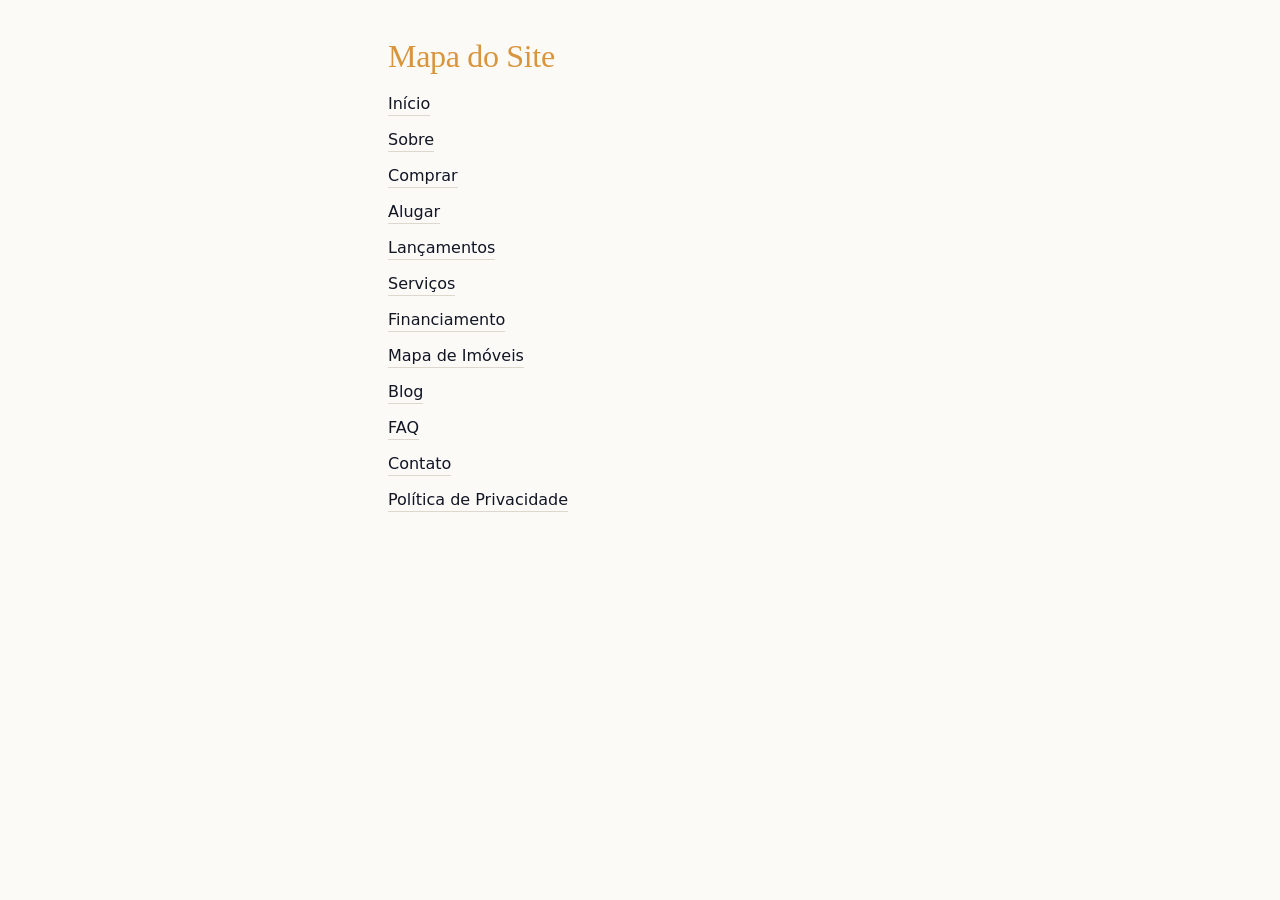
<file: sitemap.html>
<!DOCTYPE html>
<html lang="pt-BR">
<head>
  <meta charset="utf-8">
  <meta name="viewport" content="width=device-width, initial-scale=1.0">
  <title>Mapa do Site — Furpal</title>
  <link rel="stylesheet" href="css/style.min.css">
  <style>
    body { background: var(--background); color: var(--text); font-family: var(--font-sans); padding: 2rem 1rem; }
    .container { max-width: 600px; margin: 0 auto; }
    h1 { font-family: var(--font-serif); color: var(--gold); font-size: 2rem; }
    ul { list-style: none; padding: 0; }
    li { margin: 0.75rem 0; }
    a { color: var(--text); text-decoration: none; border-bottom: 1px solid var(--border); padding-bottom: 2px; }
    a:hover { color: var(--gold); }
  </style>
</head>
<body>
  <div class="container">
    <h1>Mapa do Site</h1>
    <ul>
      <li><a href="/">Início</a></li>
      <li><a href="/sobre/">Sobre</a></li>
      <li><a href="/comprar/">Comprar</a></li>
      <li><a href="/alugar/">Alugar</a></li>
      <li><a href="/lancamentos/">Lançamentos</a></li>
      <li><a href="/servicos/">Serviços</a></li>
      <li><a href="/financiamento/">Financiamento</a></li>
      <li><a href="/mapa/">Mapa de Imóveis</a></li>
      <li><a href="/blog/">Blog</a></li>
      <li><a href="/faq/">FAQ</a></li>
      <li><a href="/contato/">Contato</a></li>
      <li><a href="/privacidade/">Política de Privacidade</a></li>
    </ul>
  </div>
</body>
</html>
</file>
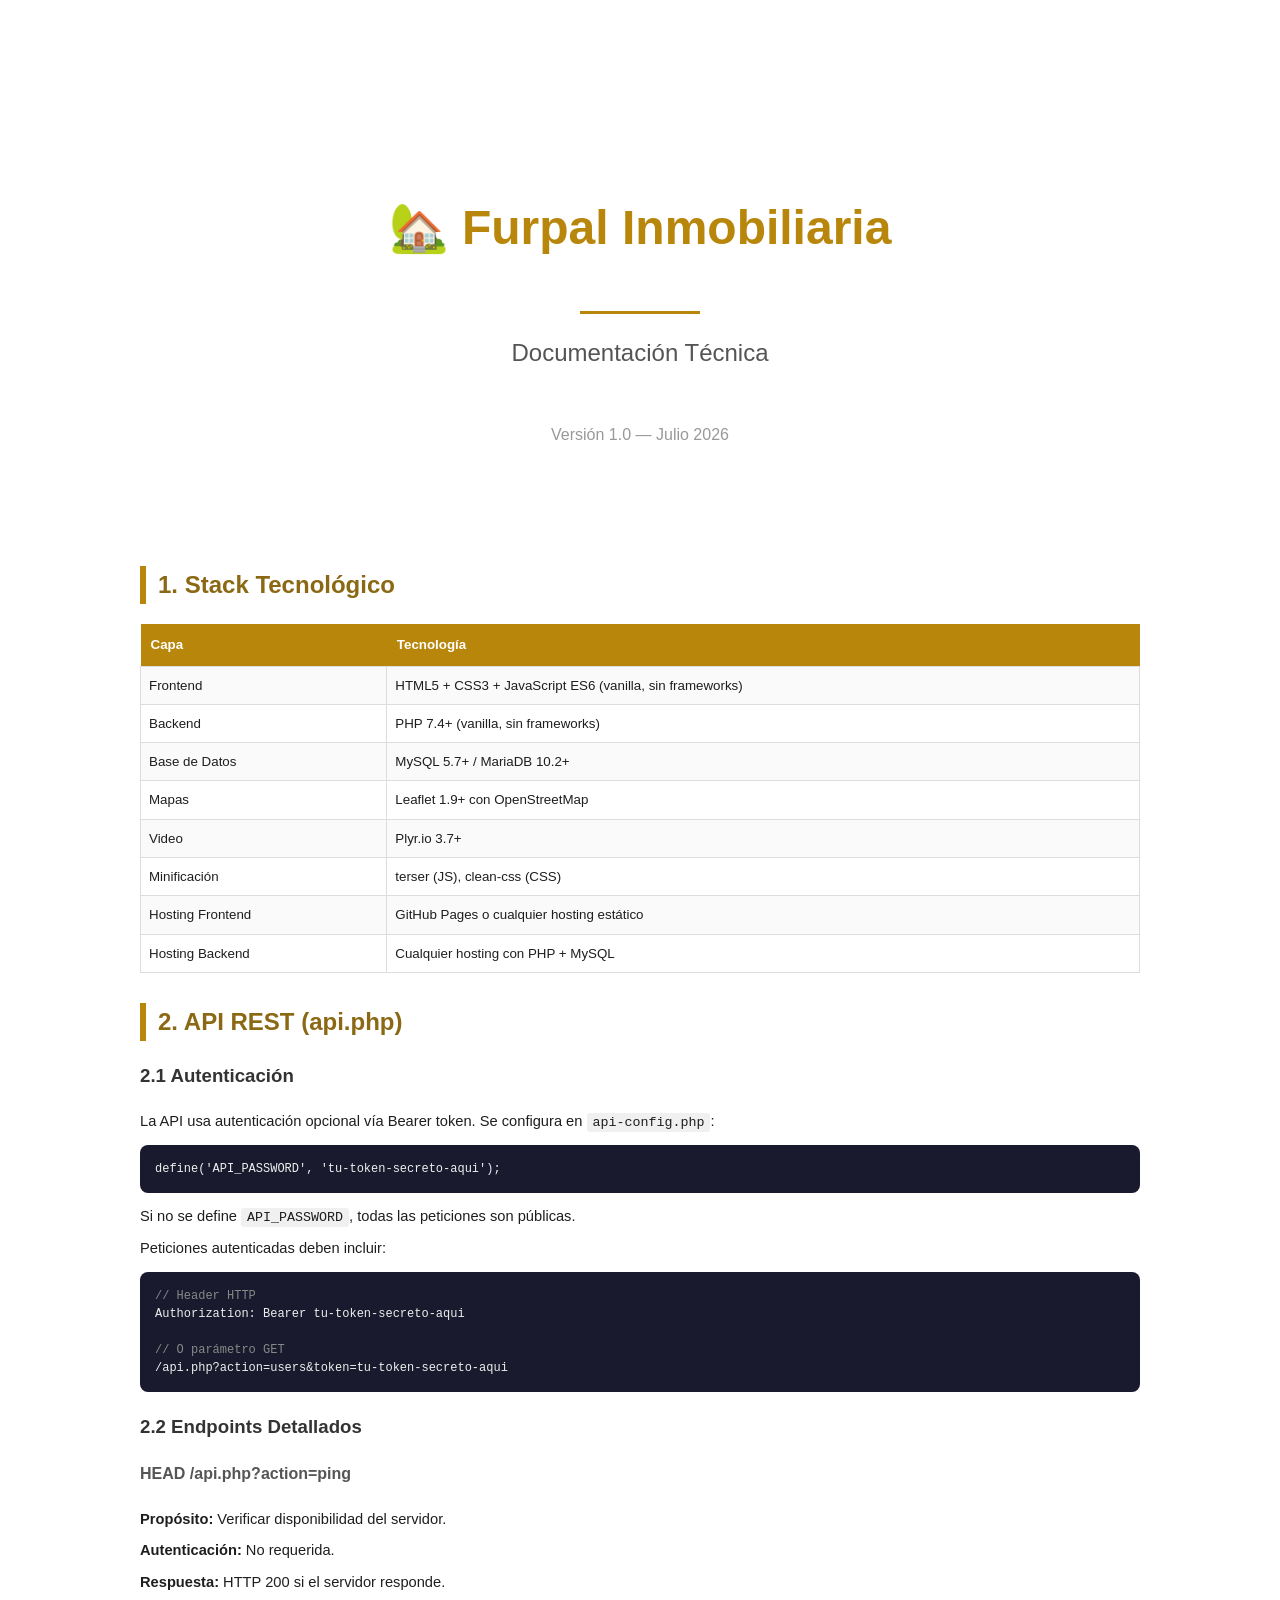
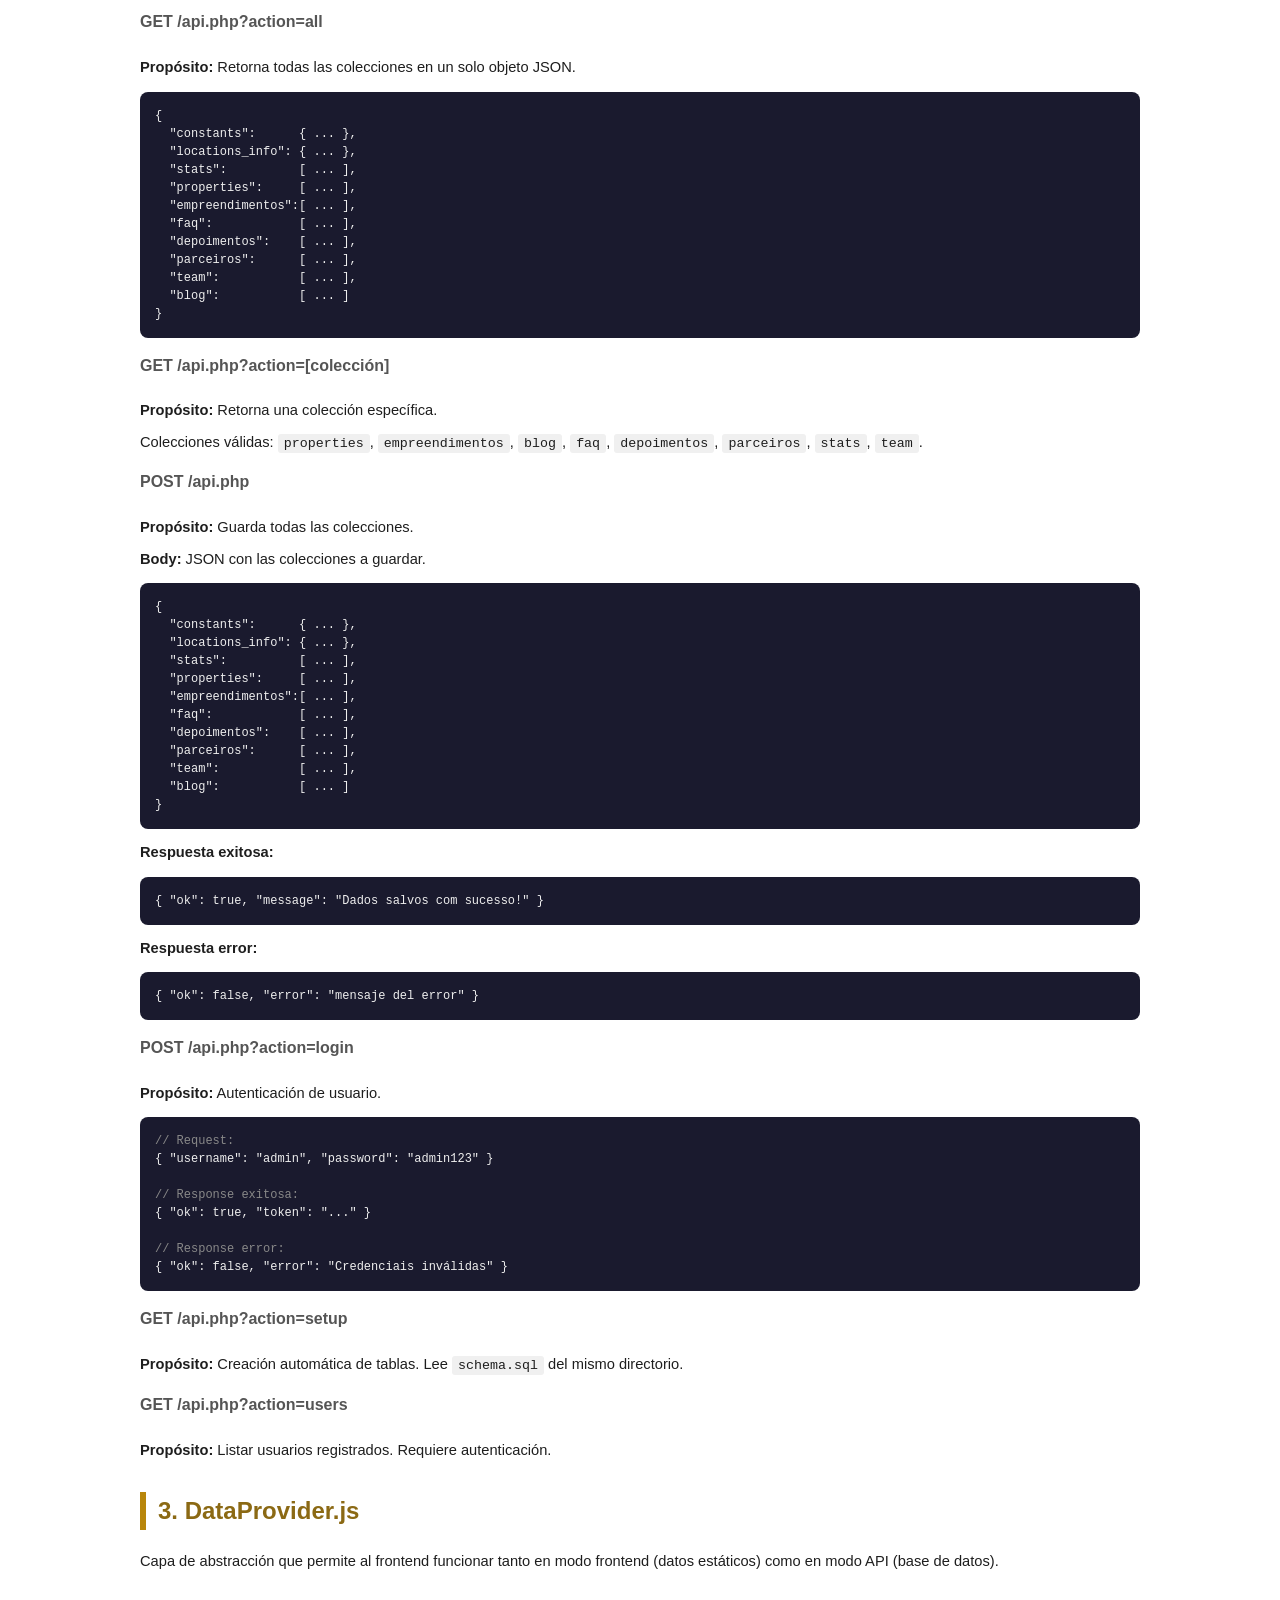
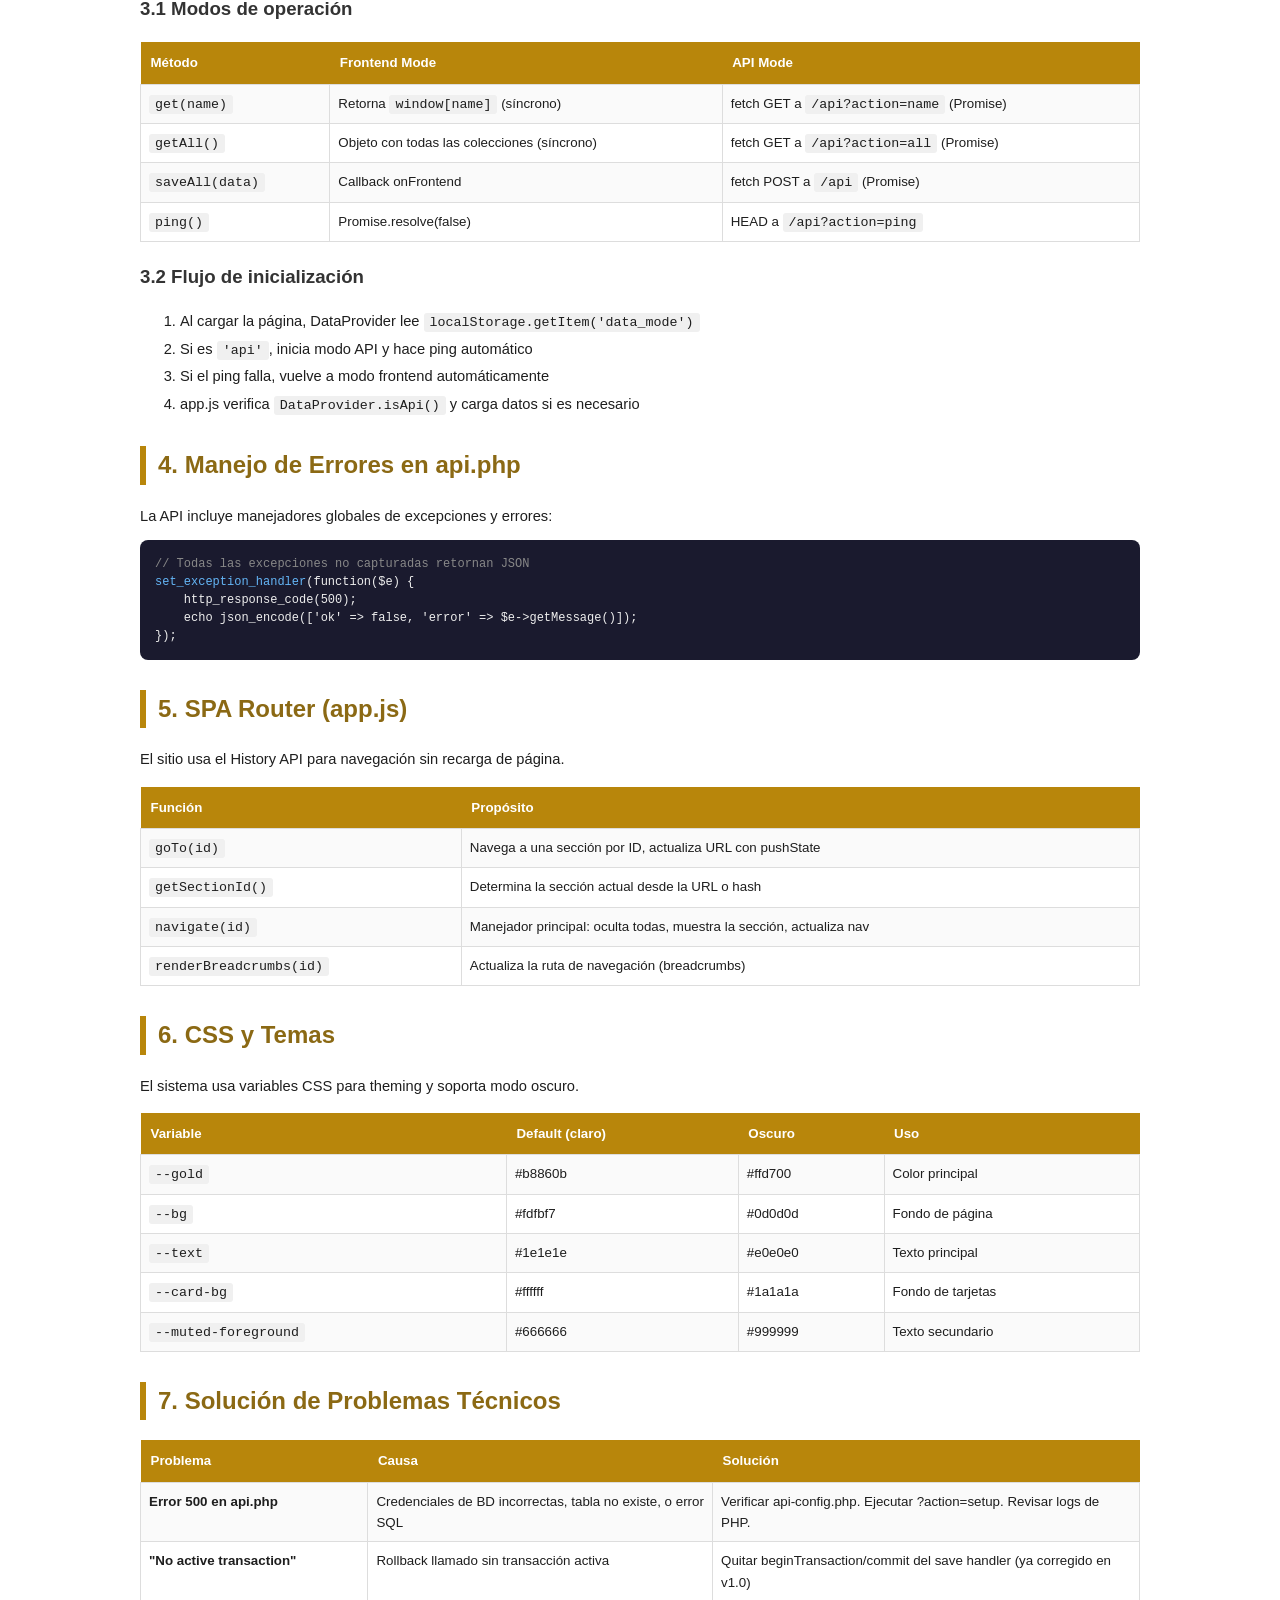
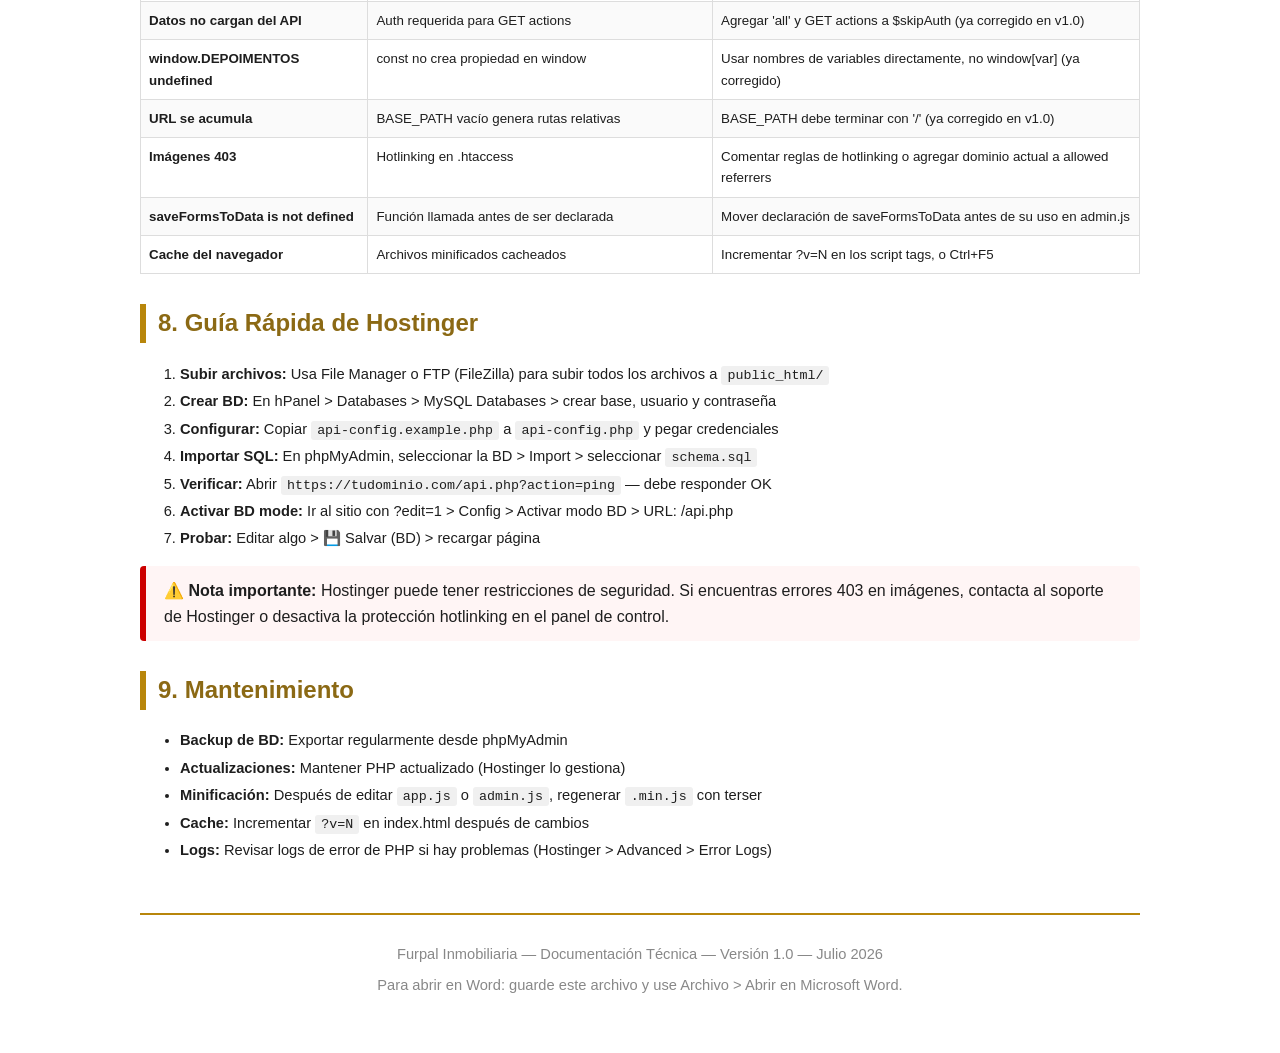
<file: docs/documentacion_tecnica.html>
<!DOCTYPE html>
<html lang="es">
<head>
<meta charset="UTF-8">
<title>Documentación Técnica — Furpal</title>
<style>
  body { font-family: 'Calibri', 'Segoe UI', Arial, sans-serif; max-width: 1000px; margin: 40px auto; padding: 20px; color: #1e1e1e; line-height: 1.6; }
  h1 { color: #b8860b; border-bottom: 4px solid #b8860b; padding-bottom: 12px; font-size: 26pt; margin-top: 30px; }
  h2 { color: #8b6914; margin-top: 30px; font-size: 18pt; border-left: 6px solid #b8860b; padding-left: 12px; }
  h3 { color: #333; margin-top: 20px; font-size: 14pt; }
  h4 { color: #555; margin-top: 15px; font-size: 12pt; }
  p { font-size: 11pt; margin: 8px 0; }
  ul, ol { margin: 8px 0 15px; }
  li { font-size: 11pt; margin-bottom: 4px; }
  code { background: #f0f0f0; padding: 2px 6px; border-radius: 3px; font-size: 10pt; }
  pre { background: #1a1a2e; color: #eee; padding: 15px; border-radius: 8px; font-size: 9pt; line-height: 1.5; overflow-x: auto; }
  pre .hl { color: #ffd700; }
  pre .gr { color: #4caf50; }
  pre .bl { color: #64b5f6; }
  pre .gy { color: #888; }
  table { width: 100%; border-collapse: collapse; margin: 15px 0; font-size: 10pt; }
  th { background: #b8860b; color: #fff; padding: 10px; text-align: left; }
  td { border: 1px solid #ddd; padding: 8px; vertical-align: top; }
  tr:nth-child(even) { background: #fafafa; }
  .pb { page-break-before: always; }
  .cover { text-align: center; padding: 100px 0 80px; }
  .cover h1 { font-size: 36pt; border: none; color: #b8860b; }
  .cover .line { width: 120px; height: 3px; background: #b8860b; margin: 20px auto; }
  .cover .sub { font-size: 18pt; color: #555; }
  .cover .version { font-size: 12pt; color: #999; margin-top: 50px; }
  .info-box { background: #f8f4ec; border-left: 6px solid #b8860b; padding: 12px 18px; margin: 15px 0; border-radius: 4px; }
  .warn-box { background: #fff5f5; border-left: 6px solid #cc0000; padding: 12px 18px; margin: 15px 0; border-radius: 4px; }
  .footer { margin-top: 50px; padding-top: 20px; border-top: 2px solid #b8860b; font-size: 9pt; color: #888; text-align: center; }
</style>
</head>
<body>

<div class="cover">
  <h1>🏡 Furpal Inmobiliaria</h1>
  <div class="line"></div>
  <p class="sub">Documentación Técnica</p>
  <p class="version">Versión 1.0 &mdash; Julio 2026</p>
</div>

<div class="pb"></div>

<h2>1. Stack Tecnológico</h2>
<table>
  <tr><th>Capa</th><th>Tecnología</th></tr>
  <tr><td>Frontend</td><td>HTML5 + CSS3 + JavaScript ES6 (vanilla, sin frameworks)</td></tr>
  <tr><td>Backend</td><td>PHP 7.4+ (vanilla, sin frameworks)</td></tr>
  <tr><td>Base de Datos</td><td>MySQL 5.7+ / MariaDB 10.2+</td></tr>
  <tr><td>Mapas</td><td>Leaflet 1.9+ con OpenStreetMap</td></tr>
  <tr><td>Video</td><td>Plyr.io 3.7+</td></tr>
  <tr><td>Minificación</td><td>terser (JS), clean-css (CSS)</td></tr>
  <tr><td>Hosting Frontend</td><td>GitHub Pages o cualquier hosting estático</td></tr>
  <tr><td>Hosting Backend</td><td>Cualquier hosting con PHP + MySQL</td></tr>
</table>

<div class="pb"></div>

<h2>2. API REST (api.php)</h2>

<h3>2.1 Autenticación</h3>
<p>La API usa autenticación opcional vía Bearer token. Se configura en <code>api-config.php</code>:</p>
<pre>
define('API_PASSWORD', 'tu-token-secreto-aqui');
</pre>
<p>Si no se define <code>API_PASSWORD</code>, todas las peticiones son públicas.</p>
<p>Peticiones autenticadas deben incluir:</p>
<pre>
<span class="gy">// Header HTTP</span>
Authorization: Bearer tu-token-secreto-aqui

<span class="gy">// O parámetro GET</span>
/api.php?action=users&token=tu-token-secreto-aqui
</pre>

<h3>2.2 Endpoints Detallados</h3>

<h4>HEAD /api.php?action=ping</h4>
<p><strong>Propósito:</strong> Verificar disponibilidad del servidor.</p>
<p><strong>Autenticación:</strong> No requerida.</p>
<p><strong>Respuesta:</strong> HTTP 200 si el servidor responde.</p>

<h4>GET /api.php?action=all</h4>
<p><strong>Propósito:</strong> Retorna todas las colecciones en un solo objeto JSON.</p>
<pre>
{
  "constants":      { ... },
  "locations_info": { ... },
  "stats":          [ ... ],
  "properties":     [ ... ],
  "empreendimentos":[ ... ],
  "faq":            [ ... ],
  "depoimentos":    [ ... ],
  "parceiros":      [ ... ],
  "team":           [ ... ],
  "blog":           [ ... ]
}
</pre>

<h4>GET /api.php?action=[colección]</h4>
<p><strong>Propósito:</strong> Retorna una colección específica.</p>
<p>Colecciones válidas: <code>properties</code>, <code>empreendimentos</code>, <code>blog</code>, <code>faq</code>, <code>depoimentos</code>, <code>parceiros</code>, <code>stats</code>, <code>team</code>.</p>

<h4>POST /api.php</h4>
<p><strong>Propósito:</strong> Guarda todas las colecciones.</p>
<p><strong>Body:</strong> JSON con las colecciones a guardar.</p>
<pre>
{
  "constants":      { ... },
  "locations_info": { ... },
  "stats":          [ ... ],
  "properties":     [ ... ],
  "empreendimentos":[ ... ],
  "faq":            [ ... ],
  "depoimentos":    [ ... ],
  "parceiros":      [ ... ],
  "team":           [ ... ],
  "blog":           [ ... ]
}
</pre>
<p><strong>Respuesta exitosa:</strong></p>
<pre>
{ "ok": true, "message": "Dados salvos com sucesso!" }
</pre>
<p><strong>Respuesta error:</strong></p>
<pre>
{ "ok": false, "error": "mensaje del error" }
</pre>

<h4>POST /api.php?action=login</h4>
<p><strong>Propósito:</strong> Autenticación de usuario.</p>
<pre>
<span class="gy">// Request:</span>
{ "username": "admin", "password": "admin123" }

<span class="gy">// Response exitosa:</span>
{ "ok": true, "token": "..." }

<span class="gy">// Response error:</span>
{ "ok": false, "error": "Credenciais inválidas" }
</pre>

<h4>GET /api.php?action=setup</h4>
<p><strong>Propósito:</strong> Creación automática de tablas. Lee <code>schema.sql</code> del mismo directorio.</p>

<h4>GET /api.php?action=users</h4>
<p><strong>Propósito:</strong> Listar usuarios registrados. Requiere autenticación.</p>

<div class="pb"></div>

<h2>3. DataProvider.js</h2>
<p>Capa de abstracción que permite al frontend funcionar tanto en modo frontend (datos estáticos) como en modo API (base de datos).</p>

<h3>3.1 Modos de operación</h3>
<table>
  <tr><th>Método</th><th>Frontend Mode</th><th>API Mode</th></tr>
  <tr><td><code>get(name)</code></td><td>Retorna <code>window[name]</code> (síncrono)</td><td>fetch GET a <code>/api?action=name</code> (Promise)</td></tr>
  <tr><td><code>getAll()</code></td><td>Objeto con todas las colecciones (síncrono)</td><td>fetch GET a <code>/api?action=all</code> (Promise)</td></tr>
  <tr><td><code>saveAll(data)</code></td><td>Callback onFrontend</td><td>fetch POST a <code>/api</code> (Promise)</td></tr>
  <tr><td><code>ping()</code></td><td>Promise.resolve(false)</td><td>HEAD a <code>/api?action=ping</code></td></tr>
</table>

<h3>3.2 Flujo de inicialización</h3>
<ol>
  <li>Al cargar la página, DataProvider lee <code>localStorage.getItem('data_mode')</code></li>
  <li>Si es <code>'api'</code>, inicia modo API y hace ping automático</li>
  <li>Si el ping falla, vuelve a modo frontend automáticamente</li>
  <li>app.js verifica <code>DataProvider.isApi()</code> y carga datos si es necesario</li>
</ol>

<div class="pb"></div>

<h2>4. Manejo de Errores en api.php</h2>
<p>La API incluye manejadores globales de excepciones y errores:</p>
<pre>
<span class="gy">// Todas las excepciones no capturadas retornan JSON</span>
<span class="bl">set_exception_handler</span>(function($e) {
    http_response_code(500);
    echo json_encode(['ok' => false, 'error' => $e->getMessage()]);
});
</pre>

<h2>5. SPA Router (app.js)</h2>
<p>El sitio usa el History API para navegación sin recarga de página.</p>
<table>
  <tr><th>Función</th><th>Propósito</th></tr>
  <tr><td><code>goTo(id)</code></td><td>Navega a una sección por ID, actualiza URL con pushState</td></tr>
  <tr><td><code>getSectionId()</code></td><td>Determina la sección actual desde la URL o hash</td></tr>
  <tr><td><code>navigate(id)</code></td><td>Manejador principal: oculta todas, muestra la sección, actualiza nav</td></tr>
  <tr><td><code>renderBreadcrumbs(id)</code></td><td>Actualiza la ruta de navegación (breadcrumbs)</td></tr>
</table>

<h2>6. CSS y Temas</h2>
<p>El sistema usa variables CSS para theming y soporta modo oscuro.</p>
<table>
  <tr><th>Variable</th><th>Default (claro)</th><th>Oscuro</th><th>Uso</th></tr>
  <tr><td><code>--gold</code></td><td>#b8860b</td><td>#ffd700</td><td>Color principal</td></tr>
  <tr><td><code>--bg</code></td><td>#fdfbf7</td><td>#0d0d0d</td><td>Fondo de página</td></tr>
  <tr><td><code>--text</code></td><td>#1e1e1e</td><td>#e0e0e0</td><td>Texto principal</td></tr>
  <tr><td><code>--card-bg</code></td><td>#ffffff</td><td>#1a1a1a</td><td>Fondo de tarjetas</td></tr>
  <tr><td><code>--muted-foreground</code></td><td>#666666</td><td>#999999</td><td>Texto secundario</td></tr>
</table>

<div class="pb"></div>

<h2>7. Solución de Problemas Técnicos</h2>

<table>
  <tr><th>Problema</th><th>Causa</th><th>Solución</th></tr>
  <tr>
    <td><strong>Error 500 en api.php</strong></td>
    <td>Credenciales de BD incorrectas, tabla no existe, o error SQL</td>
    <td>Verificar api-config.php. Ejecutar ?action=setup. Revisar logs de PHP.</td>
  </tr>
  <tr>
    <td><strong>"No active transaction"</strong></td>
    <td>Rollback llamado sin transacción activa</td>
    <td>Quitar beginTransaction/commit del save handler (ya corregido en v1.0)</td>
  </tr>
  <tr>
    <td><strong>Datos no cargan del API</strong></td>
    <td>Auth requerida para GET actions</td>
    <td>Agregar 'all' y GET actions a $skipAuth (ya corregido en v1.0)</td>
  </tr>
  <tr>
    <td><strong>window.DEPOIMENTOS undefined</strong></td>
    <td>const no crea propiedad en window</td>
    <td>Usar nombres de variables directamente, no window[var] (ya corregido)</td>
  </tr>
  <tr>
    <td><strong>URL se acumula</strong></td>
    <td>BASE_PATH vacío genera rutas relativas</td>
    <td>BASE_PATH debe terminar con '/' (ya corregido en v1.0)</td>
  </tr>
  <tr>
    <td><strong>Imágenes 403</strong></td>
    <td>Hotlinking en .htaccess</td>
    <td>Comentar reglas de hotlinking o agregar dominio actual a allowed referrers</td>
  </tr>
  <tr>
    <td><strong>saveFormsToData is not defined</strong></td>
    <td>Función llamada antes de ser declarada</td>
    <td>Mover declaración de saveFormsToData antes de su uso en admin.js</td>
  </tr>
  <tr>
    <td><strong>Cache del navegador</strong></td>
    <td>Archivos minificados cacheados</td>
    <td>Incrementar ?v=N en los script tags, o Ctrl+F5</td>
  </tr>
</table>

<div class="pb"></div>

<h2>8. Guía Rápida de Hostinger</h2>
<ol>
  <li><strong>Subir archivos:</strong> Usa File Manager o FTP (FileZilla) para subir todos los archivos a <code>public_html/</code></li>
  <li><strong>Crear BD:</strong> En hPanel > Databases > MySQL Databases > crear base, usuario y contraseña</li>
  <li><strong>Configurar:</strong> Copiar <code>api-config.example.php</code> a <code>api-config.php</code> y pegar credenciales</li>
  <li><strong>Importar SQL:</strong> En phpMyAdmin, seleccionar la BD > Import > seleccionar <code>schema.sql</code></li>
  <li><strong>Verificar:</strong> Abrir <code>https://tudominio.com/api.php?action=ping</code> — debe responder OK</li>
  <li><strong>Activar BD mode:</strong> Ir al sitio con ?edit=1 > Config > Activar modo BD > URL: /api.php</li>
  <li><strong>Probar:</strong> Editar algo > 💾 Salvar (BD) > recargar página</li>
</ol>

<div class="warn-box"><strong>⚠️ Nota importante:</strong> Hostinger puede tener restricciones de seguridad. Si encuentras errores 403 en imágenes, contacta al soporte de Hostinger o desactiva la protección hotlinking en el panel de control.</div>

<h2>9. Mantenimiento</h2>
<ul>
  <li><strong>Backup de BD:</strong> Exportar regularmente desde phpMyAdmin</li>
  <li><strong>Actualizaciones:</strong> Mantener PHP actualizado (Hostinger lo gestiona)</li>
  <li><strong>Minificación:</strong> Después de editar <code>app.js</code> o <code>admin.js</code>, regenerar <code>.min.js</code> con terser</li>
  <li><strong>Cache:</strong> Incrementar <code>?v=N</code> en index.html después de cambios</li>
  <li><strong>Logs:</strong> Revisar logs de error de PHP si hay problemas (Hostinger > Advanced > Error Logs)</li>
</ul>

<div class="footer">
  <p>Furpal Inmobiliaria — Documentación Técnica — Versión 1.0 — Julio 2026</p>
  <p>Para abrir en Word: guarde este archivo y use Archivo &gt; Abrir en Microsoft Word.</p>
</div>

</body>
</html>
</file>
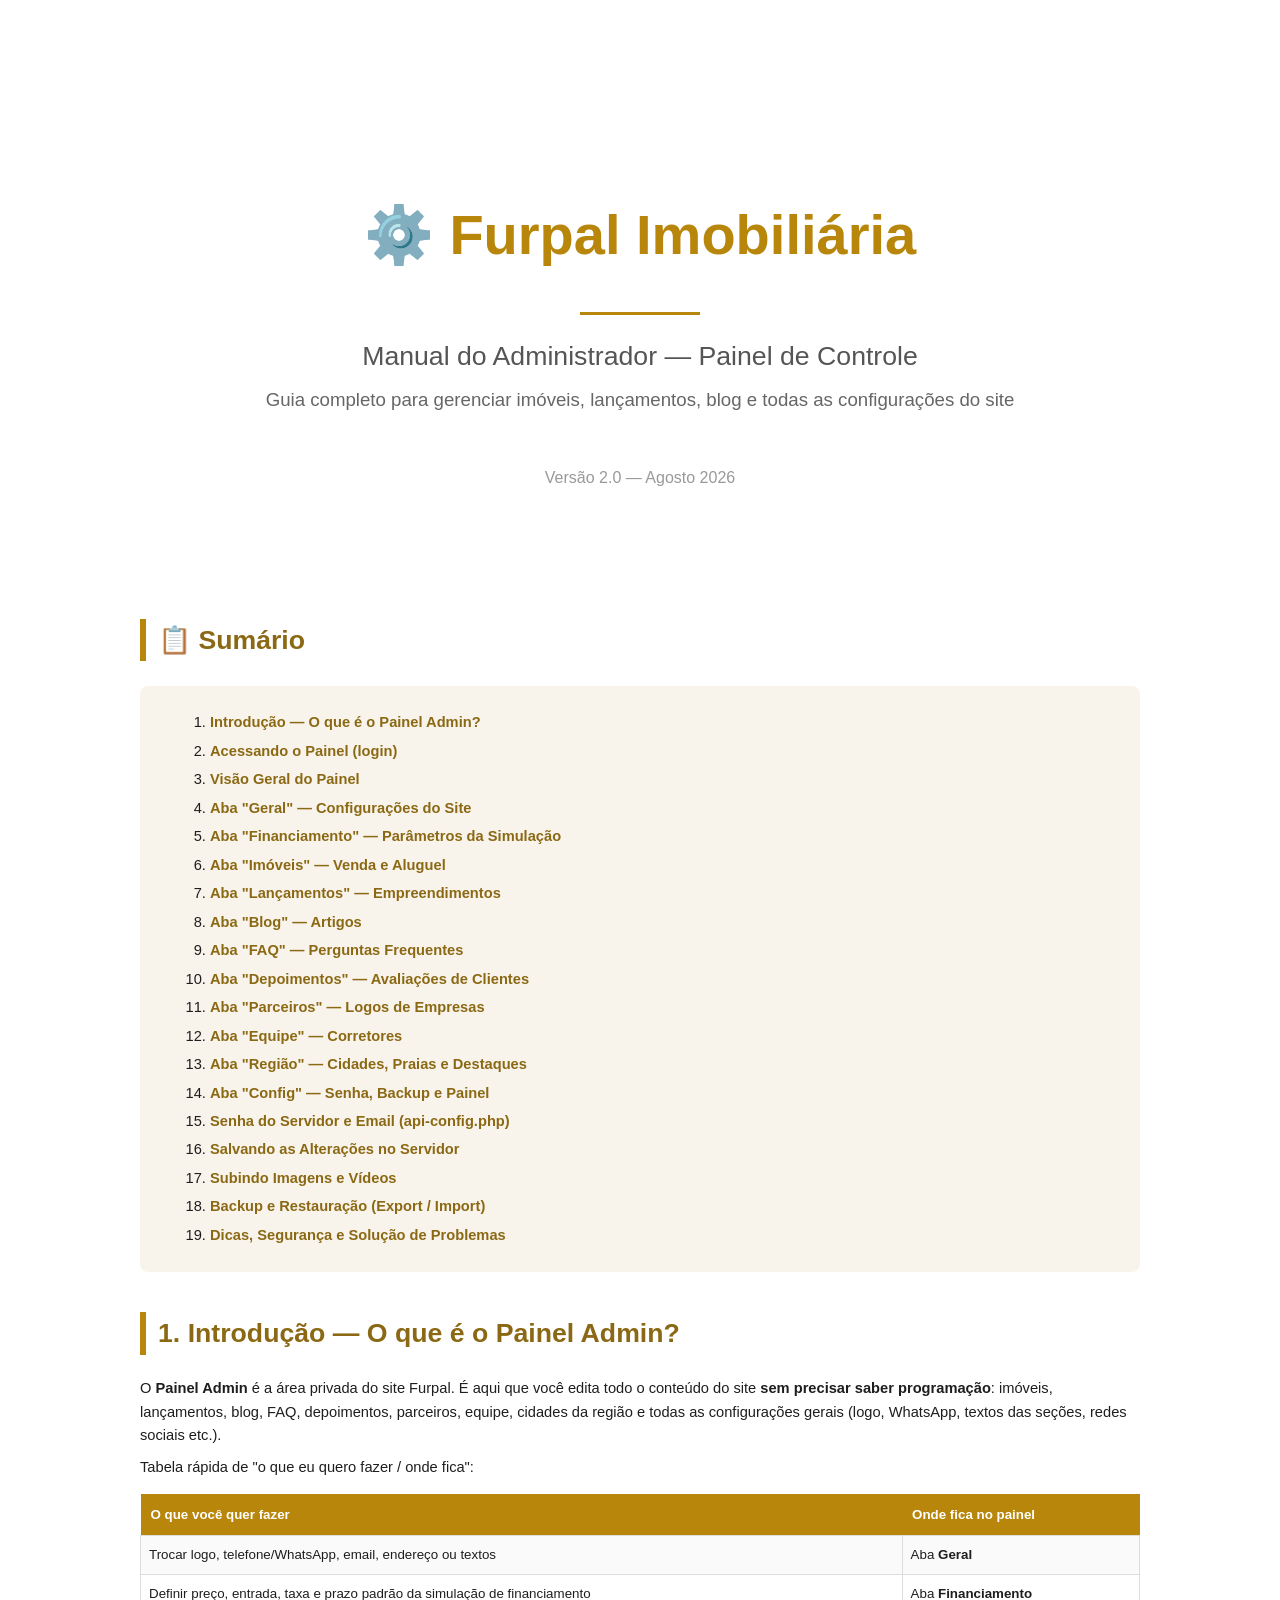
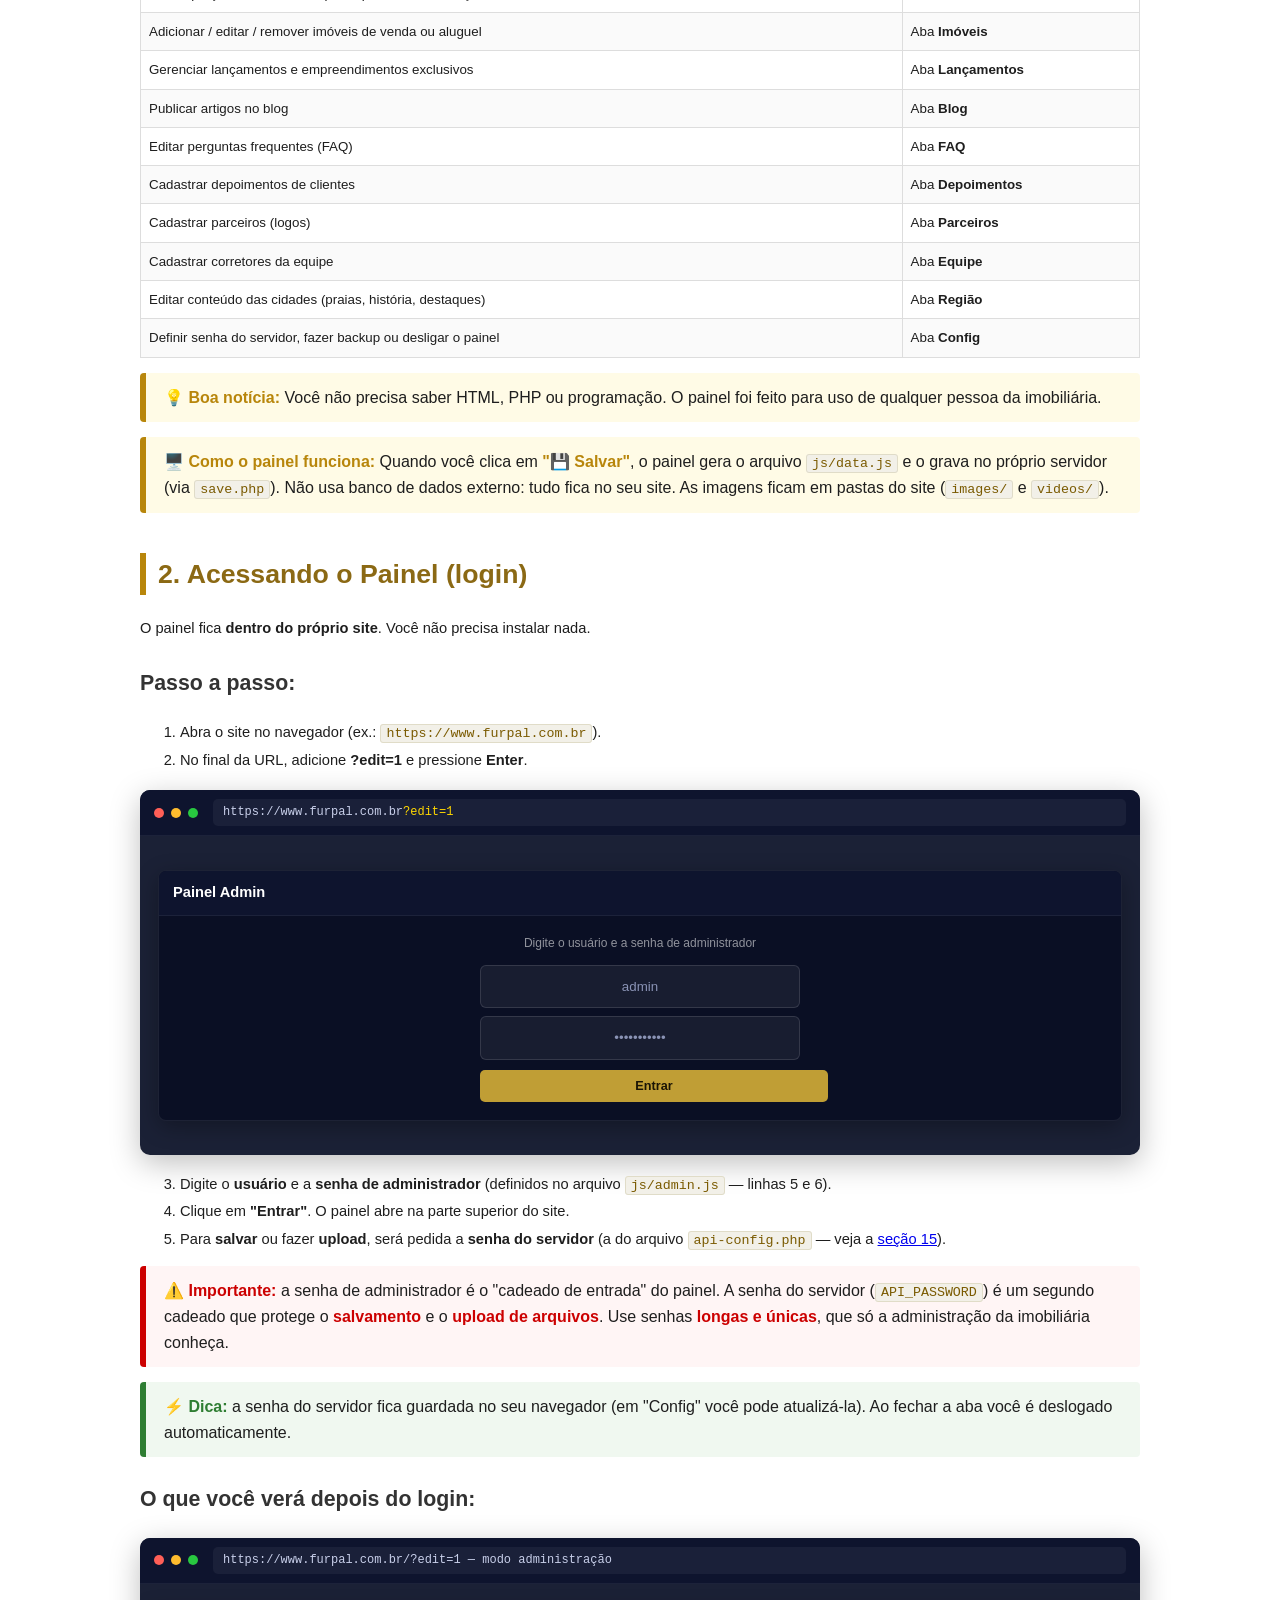
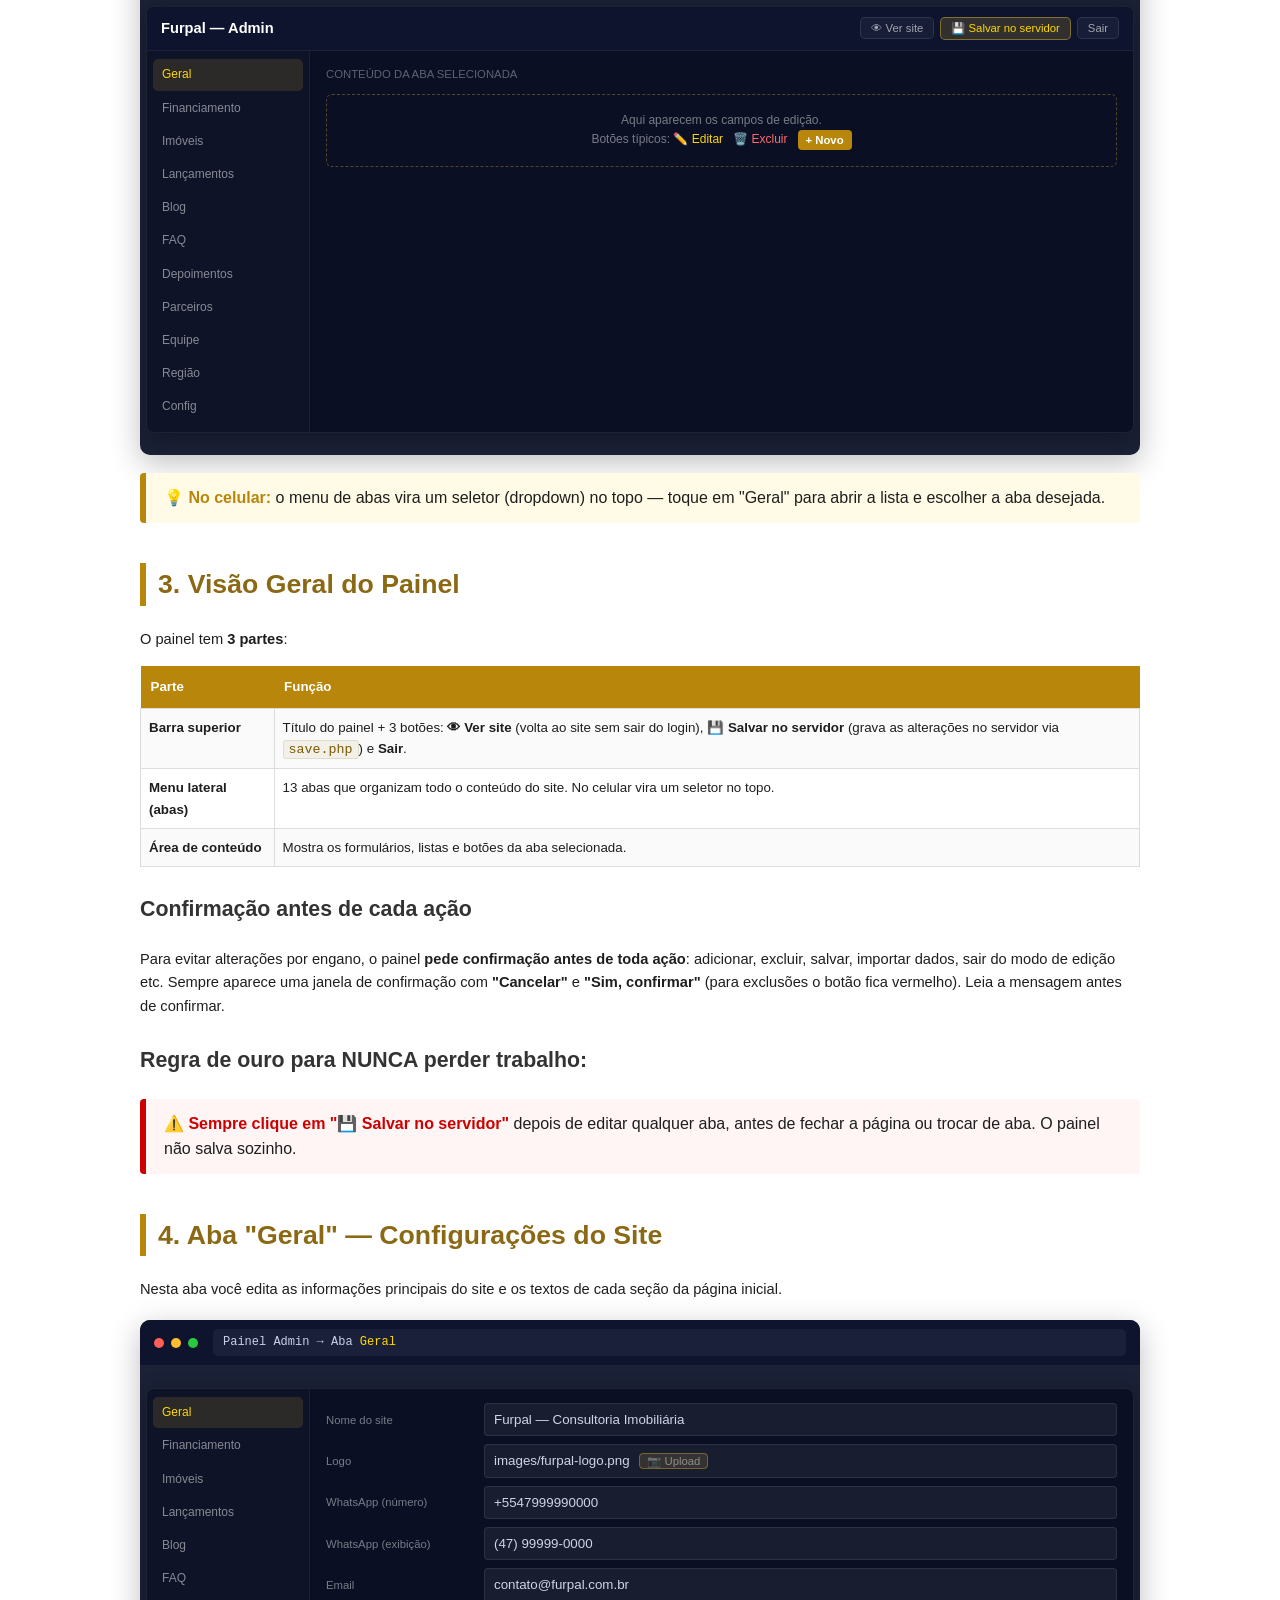
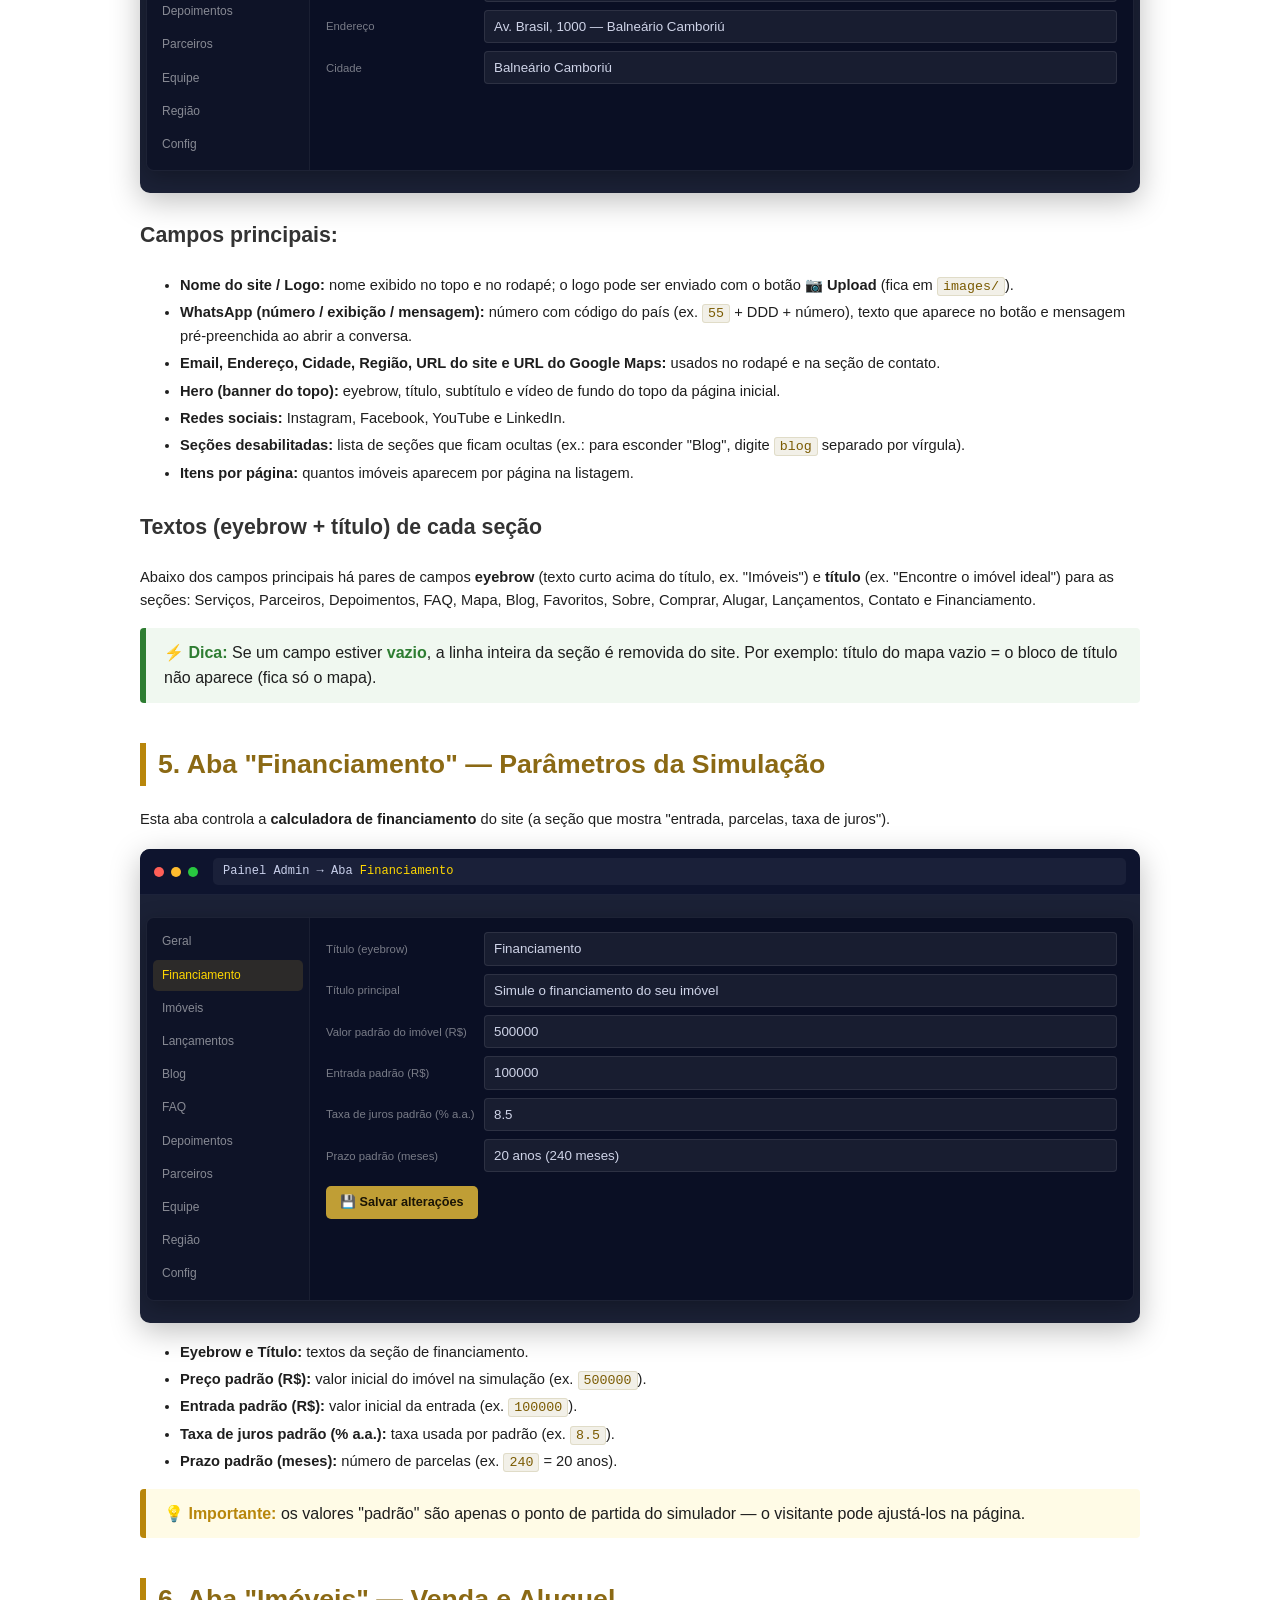
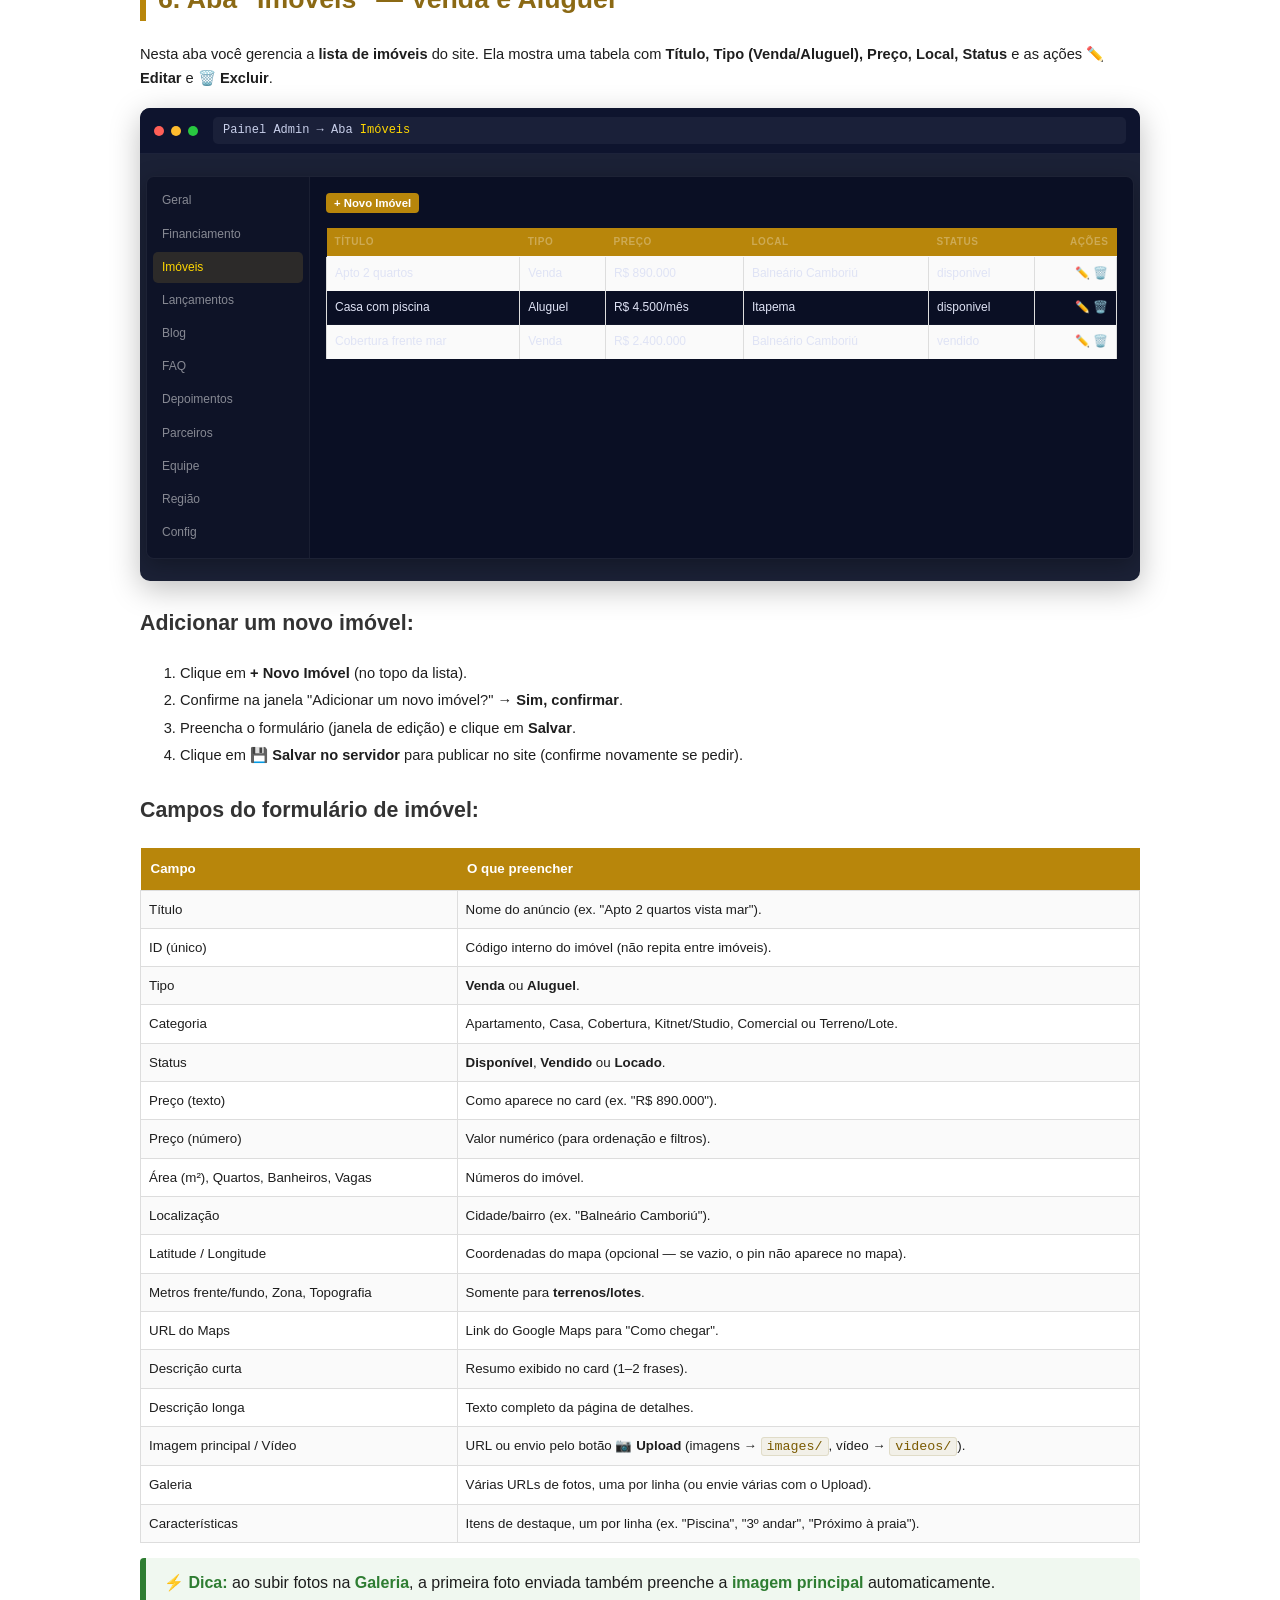
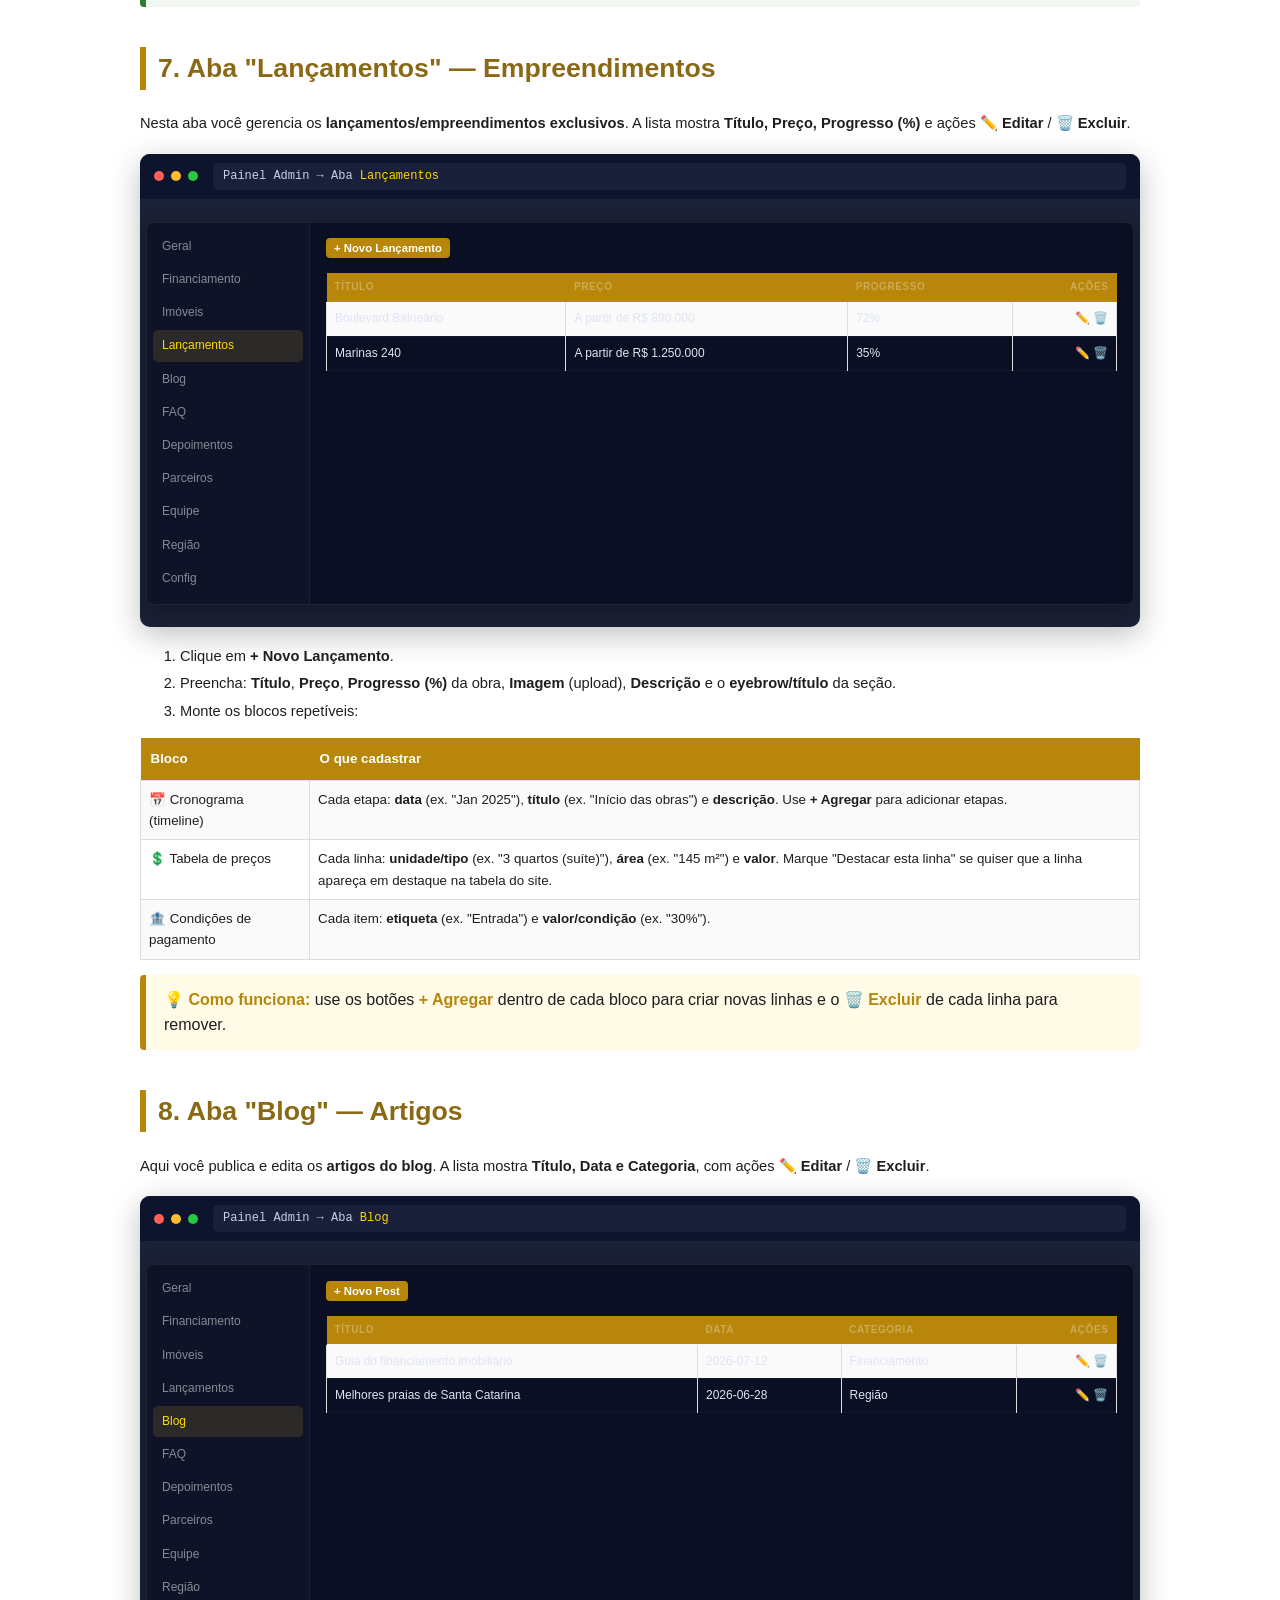
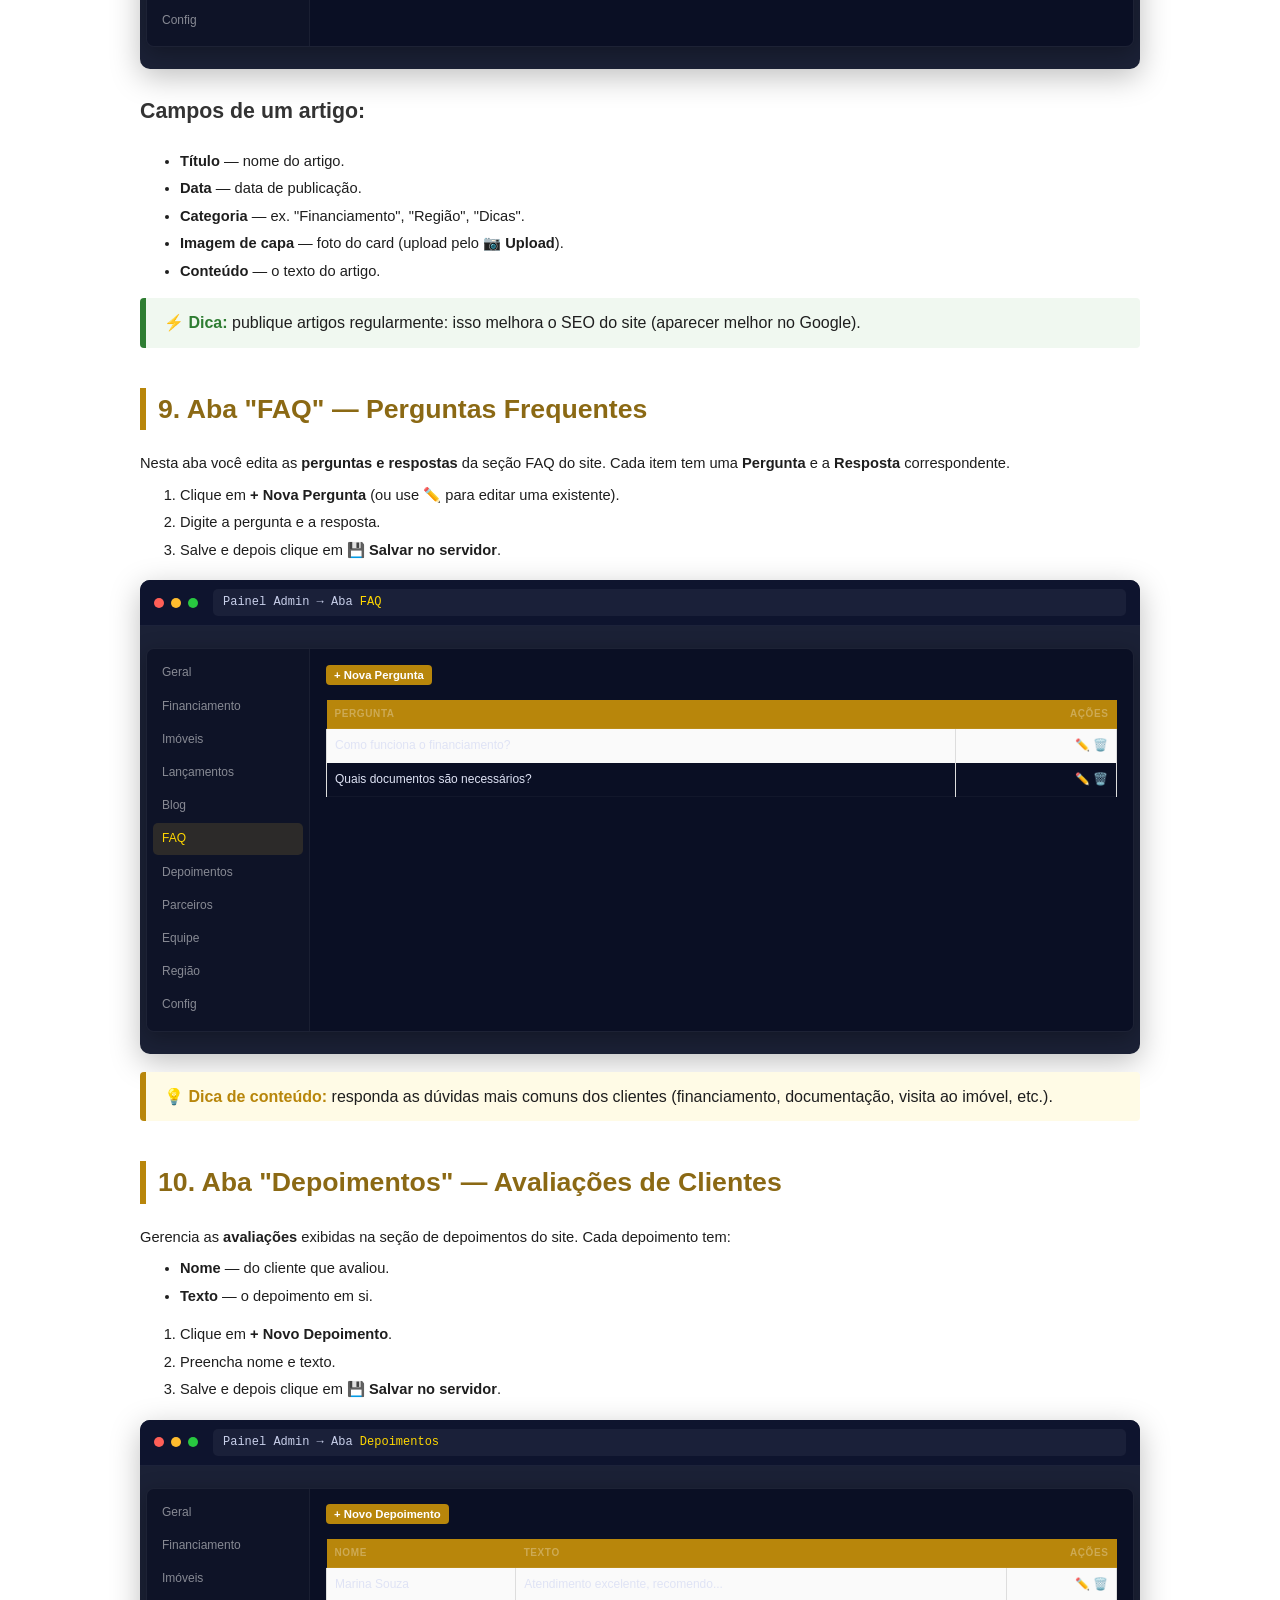
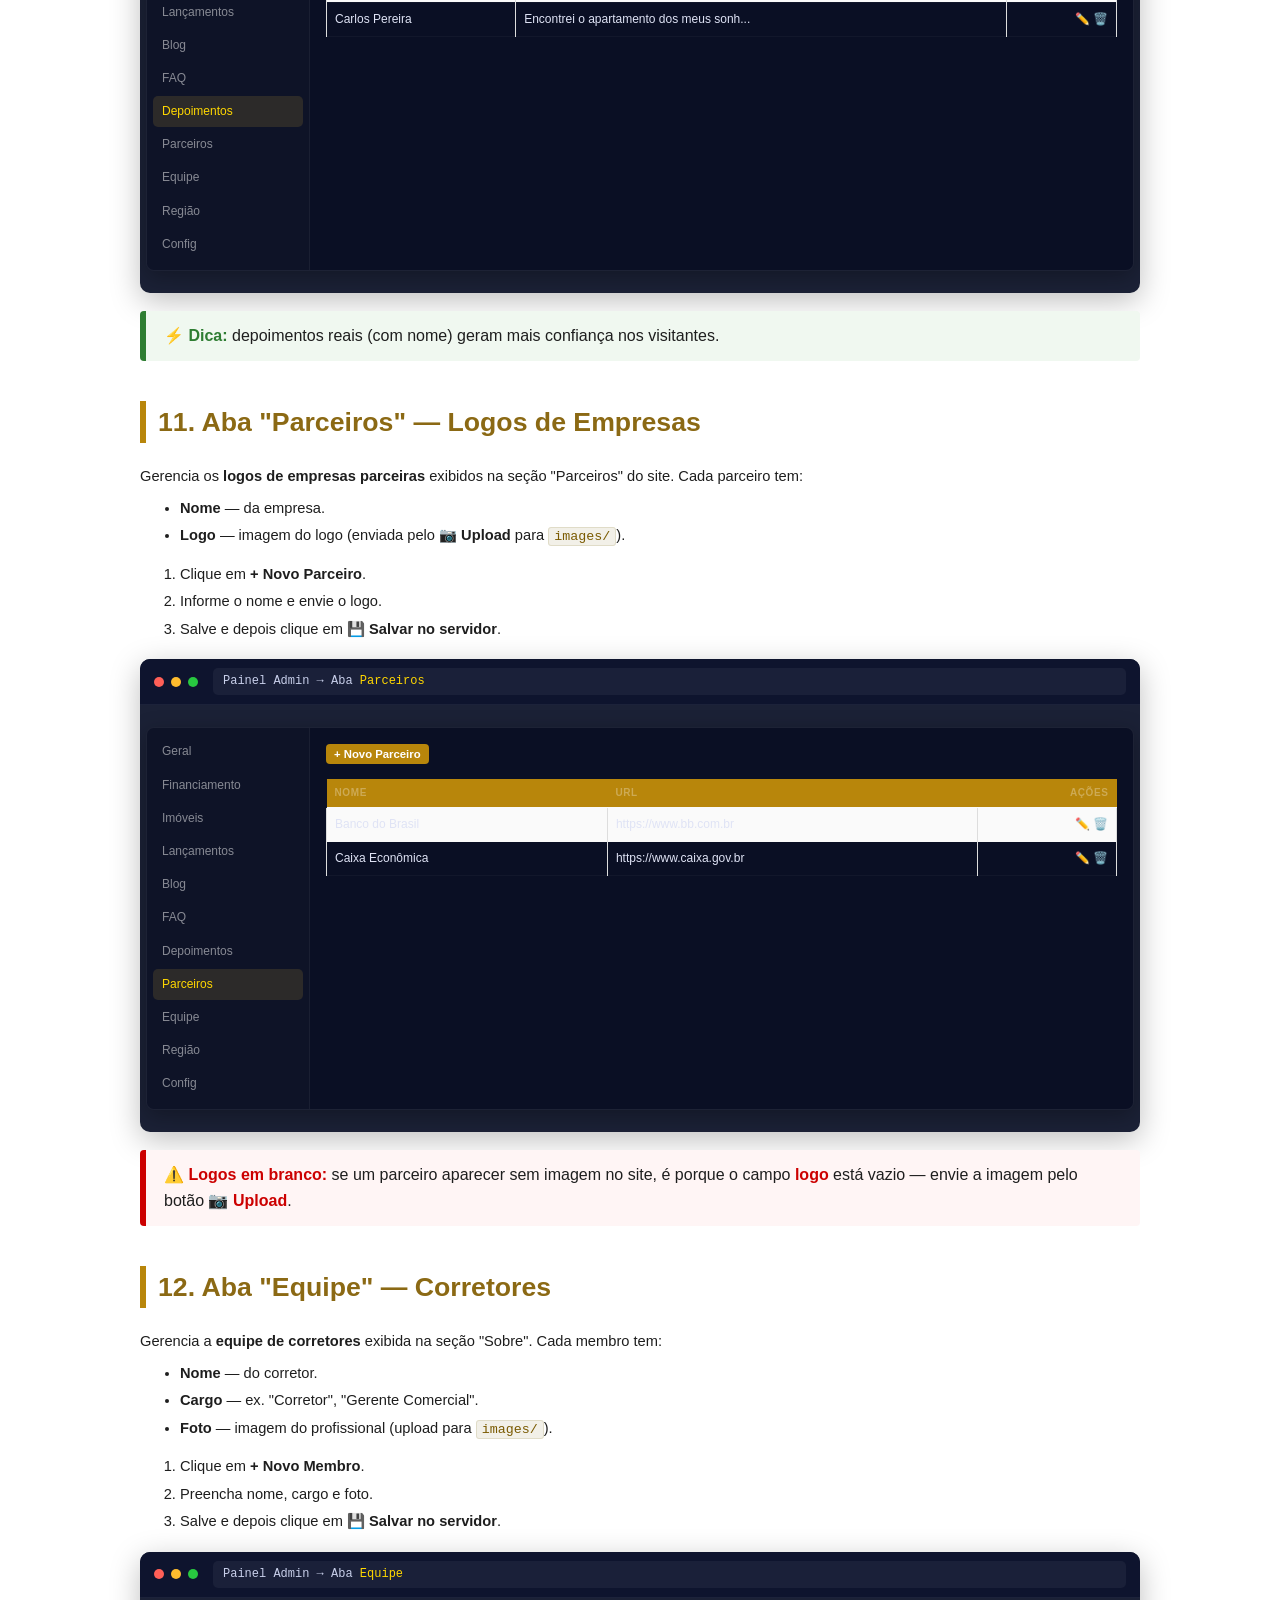
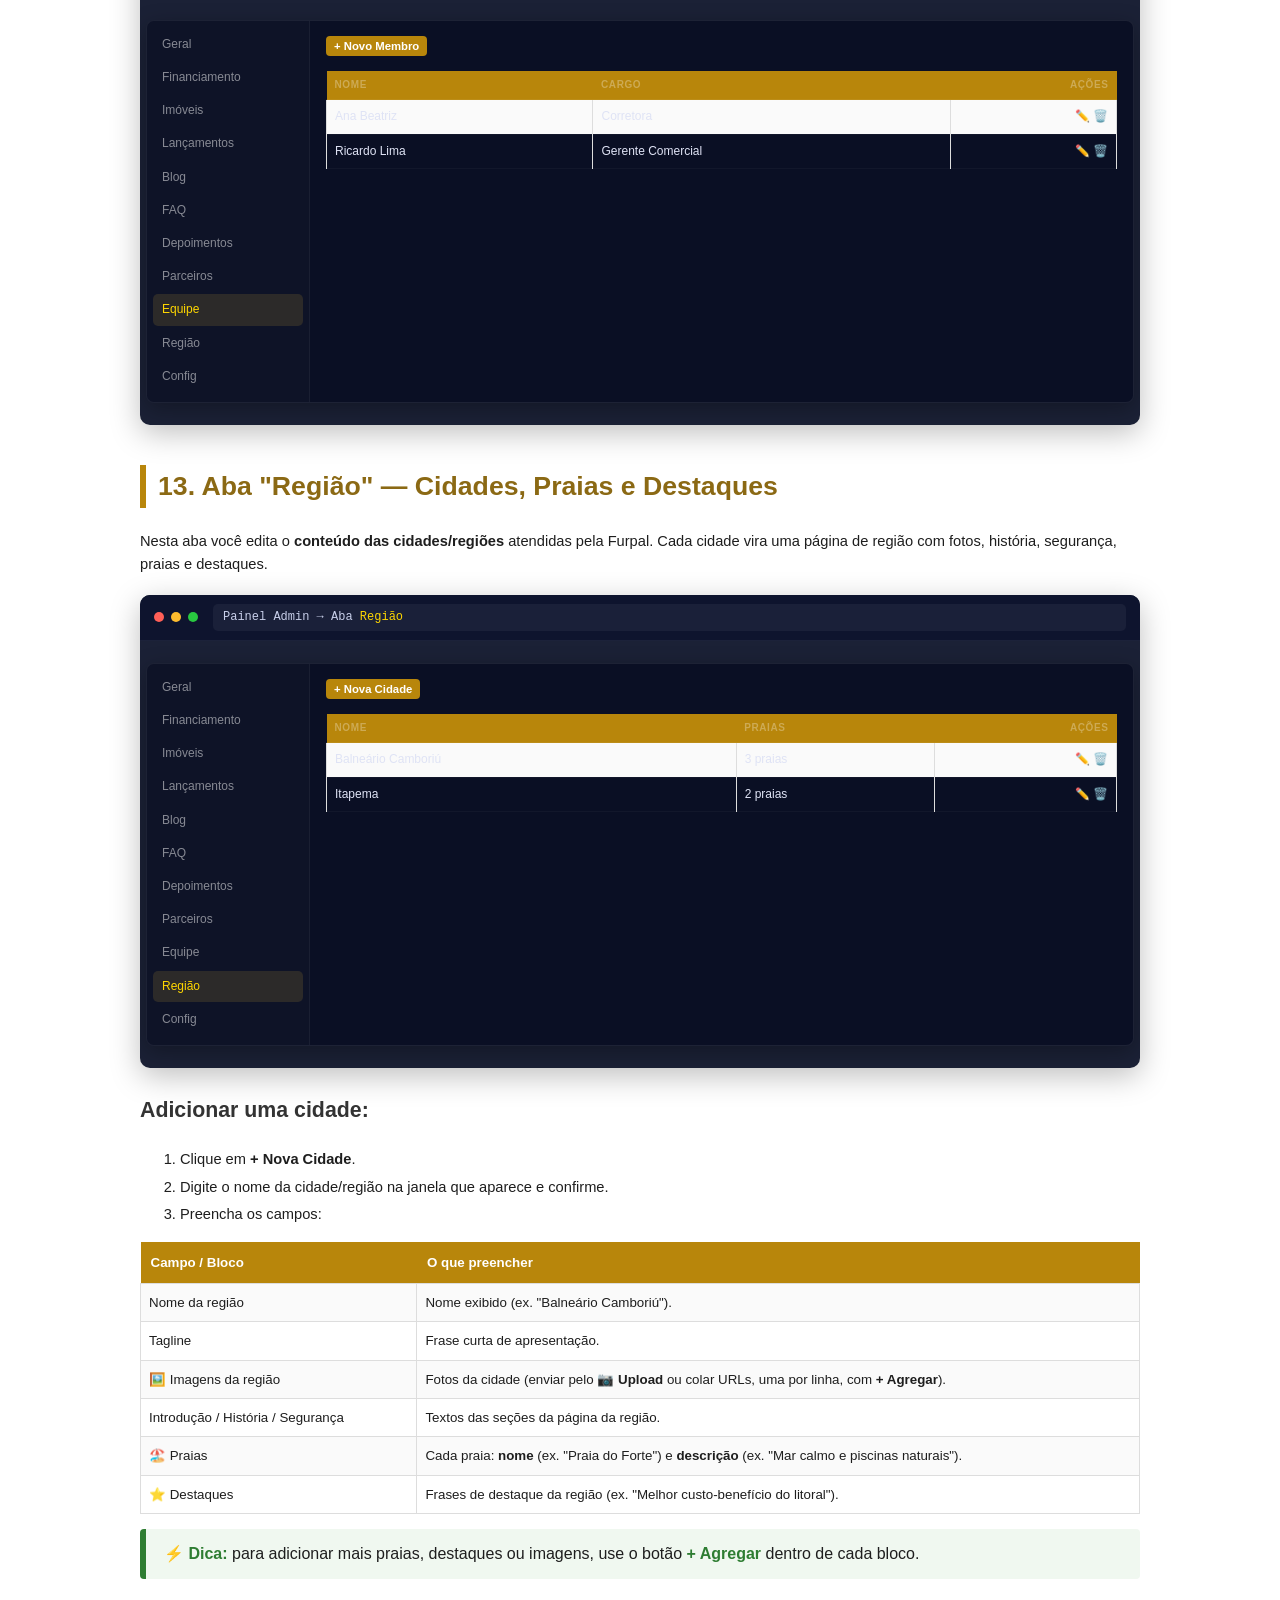
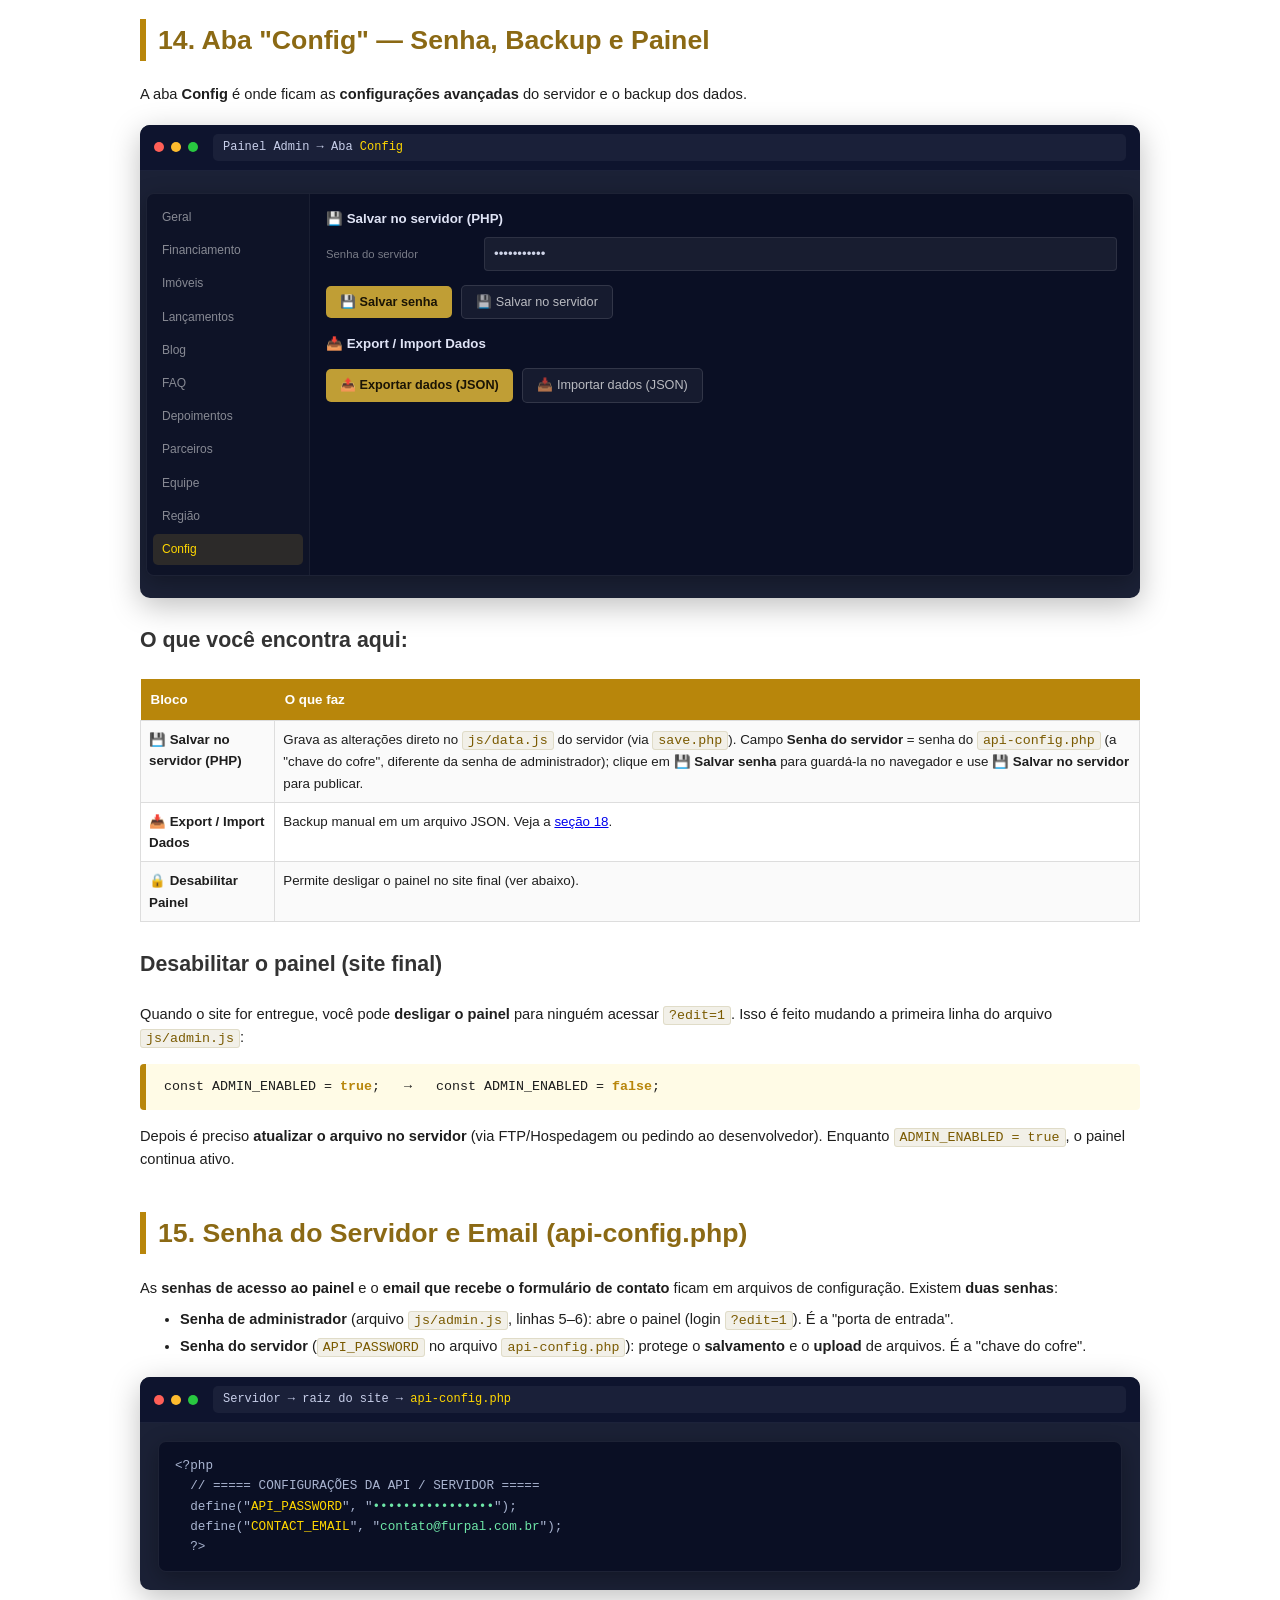
<file: docs/manual_admin_pt.html>
<!DOCTYPE html>
<html lang="pt-BR">
<head>
<meta charset="UTF-8">
<meta name="viewport" content="width=device-width, initial-scale=1">
<title>Manual do Administrador — Furpal Imobiliária</title>
<style>
  body { font-family: 'Calibri', 'Segoe UI', Arial, sans-serif; max-width: 1000px; margin: 40px auto; padding: 20px; color: #1e1e1e; line-height: 1.6; }
  h1 { color: #b8860b; border-bottom: 4px solid #b8860b; padding-bottom: 12px; font-size: 28pt; margin-top: 30px; }
  h2 { color: #8b6914; margin-top: 40px; font-size: 20pt; border-left: 6px solid #b8860b; padding-left: 12px; }
  h3 { color: #333; margin-top: 25px; font-size: 16pt; }
  h4 { color: #555; margin-top: 15px; font-size: 13pt; }
  p { font-size: 11pt; margin: 8px 0; }
  ul, ol { margin: 8px 0 15px; }
  li { font-size: 11pt; margin-bottom: 4px; }
  code { background: #f2f0e8; border: 1px solid #e0dcc8; padding: 1px 5px; border-radius: 3px; font-size: 10pt; color: #7a5a00; }

  .cover { text-align: center; padding: 100px 0 80px; }
  .cover h1 { font-size: 42pt; border: none; color: #b8860b; margin-bottom: 10px; }
  .cover .sub { font-size: 20pt; color: #555; }
  .cover .version { font-size: 12pt; color: #999; margin-top: 50px; }
  .cover .line { width: 120px; height: 3px; background: #b8860b; margin: 20px auto; }

  .toc { background: #f8f4ec; padding: 20px 30px; border-radius: 8px; margin: 25px 0; }
  .toc ol { margin: 0; }
  .toc li { margin: 5px 0; }
  .toc a { color: #8b6914; text-decoration: none; font-weight: bold; }

  .info-box { background: #fffbe6; border-left: 6px solid #b8860b; padding: 12px 18px; margin: 15px 0; border-radius: 4px; }
  .info-box strong { color: #b8860b; }
  .warn-box { background: #fff5f5; border-left: 6px solid #cc0000; padding: 12px 18px; margin: 15px 0; border-radius: 4px; }
  .warn-box strong { color: #cc0000; }
  .tip-box { background: #f0f8f0; border-left: 6px solid #2e7d32; padding: 12px 18px; margin: 15px 0; border-radius: 4px; }
  .tip-box strong { color: #2e7d32; }

  .browser { background: #1b2136; border-radius: 10px; overflow: hidden; margin: 18px 0; box-shadow: 0 8px 30px rgba(0,0,0,0.25); font-size: 10.5pt; }
  .browser .bar { background: #0e142e; color: #8a93b5; padding: 9px 14px; font-size: 9pt; display: flex; align-items: center; gap: 7px; border-bottom: 1px solid rgba(255,255,255,0.06); font-family: 'Consolas', monospace; }
  .browser .bar .dot { width: 10px; height: 10px; border-radius: 50%; display: inline-block; }
  .browser .bar .r { background: #ff5f57; } .browser .bar .y { background: #febc2e; } .browser .bar .g { background: #28c840; }
  .browser .bar .url { flex: 1; background: rgba(255,255,255,0.05); border-radius: 5px; padding: 4px 10px; color: #c8cfea; margin-left: 8px; }
  .browser .bar .url b { color: #ffd700; font-weight: normal; }
  .browser .screen { padding: 18px; }

  .panel-mock { background: #0a0f24; border-radius: 8px; border: 1px solid rgba(255,255,255,0.08); color: #dfe3f5; font-size: 10pt; overflow: hidden; margin: 16px 0; box-shadow: 0 6px 22px rgba(0,0,0,0.3); }
  .panel-mock .hdr { background: #0e142e; border-bottom: 1px solid rgba(255,255,255,0.06); padding: 10px 14px; display: flex; justify-content: space-between; align-items: center; flex-wrap: wrap; gap: 6px; }
  .panel-mock .hdr h5 { margin: 0; color: #fff; font-size: 11pt; }
  .panel-mock .hdr .acts button { background: rgba(255,255,255,0.04); border: 1px solid rgba(255,255,255,0.1); color: rgba(255,255,255,0.6); border-radius: 5px; padding: 4px 10px; font-size: 8.5pt; margin-left: 6px; cursor: default; }
  .panel-mock .hdr .acts .gold { background: rgba(212,175,55,0.18); border-color: rgba(212,175,55,0.5); color: #ffd700; }
  .panel-mock .body { display: flex; min-height: 130px; }
  .panel-mock .tabs { width: 150px; background: rgba(255,255,255,0.015); border-right: 1px solid rgba(255,255,255,0.05); padding: 8px 6px; flex-shrink: 0; }
  .panel-mock .tabs div { padding: 6px 9px; border-radius: 5px; color: rgba(255,255,255,0.5); font-size: 9pt; margin-bottom: 2px; }
  .panel-mock .tabs div.on { background: rgba(212,175,55,0.15); color: #ffd700; }
  .panel-mock .content { padding: 14px 16px; flex: 1; }
  .panel-mock .fld { display: flex; align-items: center; gap: 8px; margin-bottom: 8px; flex-wrap: wrap; }
  .panel-mock .fld span { width: 150px; color: rgba(255,255,255,0.45); font-size: 8.5pt; }
  .panel-mock .fld .in { background: rgba(255,255,255,0.06); border: 1px solid rgba(255,255,255,0.09); border-radius: 4px; padding: 5px 9px; color: #cfd4e8; flex: 1; min-width: 120px; }
  .panel-mock .btn-gold { background: rgba(212,175,55,0.9); color: #1a1405; border: none; border-radius: 5px; padding: 6px 14px; font-weight: bold; font-size: 9.5pt; display: inline-block; margin-top: 6px; }
  .panel-mock .btn-ghost { background: rgba(255,255,255,0.05); border: 1px solid rgba(255,255,255,0.12); color: rgba(255,255,255,0.7); border-radius: 5px; padding: 6px 14px; font-size: 9.5pt; display: inline-block; margin-top: 6px; margin-left: 6px; }
  .panel-mock table { width: 100%; border-collapse: collapse; font-size: 9pt; }
  .panel-mock th { text-align: left; color: rgba(255,255,255,0.3); text-transform: uppercase; font-size: 7.5pt; letter-spacing: 0.06em; padding: 6px 8px; border-bottom: 1px solid rgba(255,255,255,0.06); }
  .panel-mock td { padding: 7px 8px; border-bottom: 1px solid rgba(255,255,255,0.03); }
  .panel-mock .act { color: rgba(255,255,255,0.4); margin-left: 8px; font-size: 8.5pt; }
  .panel-mock .up { color: #ffd700; background: rgba(212,175,55,0.15); border: 1px solid rgba(212,175,55,0.4); border-radius: 4px; padding: 1px 7px; font-size: 8pt; margin-left: 6px; }

  table { width: 100%; border-collapse: collapse; margin: 15px 0; font-size: 10pt; }
  th { background: #b8860b; color: #fff; padding: 10px; text-align: left; font-weight: bold; }
  td { border: 1px solid #ddd; padding: 8px; vertical-align: top; }
  tr:nth-child(even) { background: #fafafa; }

  .footer { margin-top: 60px; padding-top: 20px; border-top: 2px solid #b8860b; font-size: 9pt; color: #888; text-align: center; }
  .pb { page-break-before: always; }
  .step { background: #b8860b; color: #fff; border-radius: 50%; width: 24px; height: 24px; display: inline-block; text-align: center; font-weight: bold; margin-right: 8px; font-size: 11pt; line-height: 24px; }
  .key { background: #fffbe6; border: 1px solid #e6d9a6; padding: 2px 8px; border-radius: 4px; font-weight: bold; color: #8b6914; font-family: 'Consolas', monospace; font-size: 10pt; }
  .footer a { color: #b8860b; }
  .badge { display: inline-block; background: #b8860b; color: #fff; border-radius: 4px; padding: 1px 8px; font-size: 8.5pt; font-weight: bold; vertical-align: middle; }
</style>
</head>
<body>

<!-- ===== CAPA ===== -->
<div class="cover">
  <h1>⚙️ Furpal Imobiliária</h1>
  <div class="line"></div>
  <p class="sub">Manual do Administrador — Painel de Controle</p>
  <p style="font-size:14pt;color:#666;">Guia completo para gerenciar imóveis, lançamentos, blog e todas as configurações do site</p>
  <p class="version">Versão 2.0 &mdash; Agosto 2026</p>
</div>

<div class="pb"></div>

<!-- ===== SUMÁRIO ===== -->
<h2>📋 Sumário</h2>
<div class="toc">
<ol>
  <li><a href="#intro">Introdução — O que é o Painel Admin?</a></li>
  <li><a href="#acesso">Acessando o Painel (login)</a></li>
  <li><a href="#visao">Visão Geral do Painel</a></li>
  <li><a href="#geral">Aba "Geral" — Configurações do Site</a></li>
  <li><a href="#financiamento">Aba "Financiamento" — Parâmetros da Simulação</a></li>
  <li><a href="#imoveis">Aba "Imóveis" — Venda e Aluguel</a></li>
  <li><a href="#lancamentos">Aba "Lançamentos" — Empreendimentos</a></li>
  <li><a href="#blog">Aba "Blog" — Artigos</a></li>
  <li><a href="#faq">Aba "FAQ" — Perguntas Frequentes</a></li>
  <li><a href="#depoimentos">Aba "Depoimentos" — Avaliações de Clientes</a></li>
  <li><a href="#parceiros">Aba "Parceiros" — Logos de Empresas</a></li>
  <li><a href="#equipe">Aba "Equipe" — Corretores</a></li>
  <li><a href="#regiao">Aba "Região" — Cidades, Praias e Destaques</a></li>
  <li><a href="#config">Aba "Config" — Senha, Backup e Painel</a></li>
  <li><a href="#apikey">Senha do Servidor e Email (api-config.php)</a></li>
  <li><a href="#salvar">Salvando as Alterações no Servidor</a></li>
  <li><a href="#upload">Subindo Imagens e Vídeos</a></li>
  <li><a href="#backup">Backup e Restauração (Export / Import)</a></li>
  <li><a href="#dicas">Dicas, Segurança e Solução de Problemas</a></li>
</ol>
</div>

<div class="pb"></div>

<!-- ===== 1. INTRODUÇÃO ===== -->
<h2 id="intro">1. Introdução — O que é o Painel Admin?</h2>

<p>O <strong>Painel Admin</strong> é a área privada do site Furpal. É aqui que você edita todo o conteúdo do site <strong>sem precisar saber programação</strong>: imóveis, lançamentos, blog, FAQ, depoimentos, parceiros, equipe, cidades da região e todas as configurações gerais (logo, WhatsApp, textos das seções, redes sociais etc.).</p>

<p>Tabela rápida de "o que eu quero fazer / onde fica":</p>

<table>
  <tr><th>O que você quer fazer</th><th>Onde fica no painel</th></tr>
  <tr><td>Trocar logo, telefone/WhatsApp, email, endereço ou textos</td><td>Aba <strong>Geral</strong></td></tr>
  <tr><td>Definir preço, entrada, taxa e prazo padrão da simulação de financiamento</td><td>Aba <strong>Financiamento</strong></td></tr>
  <tr><td>Adicionar / editar / remover imóveis de venda ou aluguel</td><td>Aba <strong>Imóveis</strong></td></tr>
  <tr><td>Gerenciar lançamentos e empreendimentos exclusivos</td><td>Aba <strong>Lançamentos</strong></td></tr>
  <tr><td>Publicar artigos no blog</td><td>Aba <strong>Blog</strong></td></tr>
  <tr><td>Editar perguntas frequentes (FAQ)</td><td>Aba <strong>FAQ</strong></td></tr>
  <tr><td>Cadastrar depoimentos de clientes</td><td>Aba <strong>Depoimentos</strong></td></tr>
  <tr><td>Cadastrar parceiros (logos)</td><td>Aba <strong>Parceiros</strong></td></tr>
  <tr><td>Cadastrar corretores da equipe</td><td>Aba <strong>Equipe</strong></td></tr>
  <tr><td>Editar conteúdo das cidades (praias, história, destaques)</td><td>Aba <strong>Região</strong></td></tr>
  <tr><td>Definir senha do servidor, fazer backup ou desligar o painel</td><td>Aba <strong>Config</strong></td></tr>
</table>

<div class="info-box"><strong>💡 Boa notícia:</strong> Você não precisa saber HTML, PHP ou programação. O painel foi feito para uso de qualquer pessoa da imobiliária.</div>

<div class="info-box"><strong>🖥️ Como o painel funciona:</strong> Quando você clica em <strong>"💾 Salvar"</strong>, o painel gera o arquivo <code>js/data.js</code> e o grava no próprio servidor (via <code>save.php</code>). Não usa banco de dados externo: tudo fica no seu site. As imagens ficam em pastas do site (<code>images/</code> e <code>videos/</code>).</div>

<div class="pb"></div>

<!-- ===== 2. ACESSO ===== -->
<h2 id="acesso">2. Acessando o Painel (login)</h2>

<p>O painel fica <strong>dentro do próprio site</strong>. Você não precisa instalar nada.</p>

<h3>Passo a passo:</h3>
<ol>
  <li>Abra o site no navegador (ex.: <code>https://www.furpal.com.br</code>).</li>
  <li>No final da URL, adicione <strong>?edit=1</strong> e pressione <strong>Enter</strong>.</li>
</ol>

<div class="browser">
  <div class="bar"><span class="dot r"></span><span class="dot y"></span><span class="dot g"></span><span class="url">https://www.furpal.com.br<b>?edit=1</b></span></div>
  <div class="screen">
    <div class="panel-mock">
      <div class="hdr"><h5>Painel Admin</h5></div>
      <div class="body" style="min-height:120px;justify-content:center;align-items:center;">
        <div style="width:320px;text-align:center;padding:18px 0;">
          <div style="color:rgba(255,255,255,0.55);font-size:9pt;margin-bottom:12px;">Digite o usuário e a senha de administrador</div>
          <div style="background:rgba(255,255,255,0.06);border:1px solid rgba(255,255,255,0.12);border-radius:6px;padding:10px;color:#8a93b5;margin-bottom:8px;">admin</div>
          <div style="background:rgba(255,255,255,0.06);border:1px solid rgba(255,255,255,0.12);border-radius:6px;padding:10px;color:#8a93b5;">•••••••••••</div>
          <div class="btn-gold" style="width:100%;text-align:center;margin-top:10px;">Entrar</div>
        </div>
      </div>
    </div>
  </div>
</div>

<ol start="3">
  <li>Digite o <strong>usuário</strong> e a <strong>senha de administrador</strong> (definidos no arquivo <code>js/admin.js</code> — linhas 5 e 6).</li>
  <li>Clique em <strong>"Entrar"</strong>. O painel abre na parte superior do site.</li>
  <li>Para <strong>salvar</strong> ou fazer <strong>upload</strong>, será pedida a <strong>senha do servidor</strong> (a do arquivo <code>api-config.php</code> — veja a <a href="#apikey">seção 15</a>).</li>
</ol>

<div class="warn-box"><strong>⚠️ Importante:</strong> a senha de administrador é o "cadeado de entrada" do painel. A senha do servidor (<code>API_PASSWORD</code>) é um segundo cadeado que protege o <strong>salvamento</strong> e o <strong>upload de arquivos</strong>. Use senhas <strong>longas e únicas</strong>, que só a administração da imobiliária conheça.</div>

<div class="tip-box"><strong>⚡ Dica:</strong> a senha do servidor fica guardada no seu navegador (em "Config" você pode atualizá-la). Ao fechar a aba você é deslogado automaticamente.</div>

<h3>O que você verá depois do login:</h3>

<div class="browser">
  <div class="bar"><span class="dot r"></span><span class="dot y"></span><span class="dot g"></span><span class="url">https://www.furpal.com.br/?edit=1 — modo administração</span></div>
  <div class="screen" style="padding:6px;">
    <div class="panel-mock">
      <div class="hdr">
        <h5>Furpal — Admin</h5>
        <div class="acts"><button>👁 Ver site</button><button class="gold">💾 Salvar no servidor</button><button>Sair</button></div>
      </div>
      <div class="body">
        <div class="tabs">
          <div class="on">Geral</div>
          <div>Financiamento</div>
          <div>Imóveis</div>
          <div>Lançamentos</div>
          <div>Blog</div>
          <div>FAQ</div>
          <div>Depoimentos</div>
          <div>Parceiros</div>
          <div>Equipe</div>
          <div>Região</div>
          <div>Config</div>
        </div>
        <div class="content">
          <div style="color:rgba(255,255,255,0.35);font-size:8.5pt;margin-bottom:10px;">CONTEÚDO DA ABA SELECIONADA</div>
          <div style="border:1px dashed rgba(212,175,55,0.35);border-radius:6px;padding:16px;color:rgba(255,255,255,0.45);font-size:9pt;text-align:center;">Aqui aparecem os campos de edição.<br>Botões típicos: <span style="color:#ffd700;">✏️ Editar</span> &nbsp; <span style="color:#ff6b6b;">🗑️ Excluir</span> &nbsp; <span class="badge">+ Novo</span></div>        </div>
      </div>
    </div>
  </div>
</div>

<div class="info-box"><strong>💡 No celular:</strong> o menu de abas vira um seletor (dropdown) no topo — toque em "Geral" para abrir a lista e escolher a aba desejada.</div>

<div class="pb"></div>

<!-- ===== 3. VISÃO GERAL ===== -->
<h2 id="visao">3. Visão Geral do Painel</h2>

<p>O painel tem <strong>3 partes</strong>:</p>

<table>
  <tr><th>Parte</th><th>Função</th></tr>
  <tr><td><strong>Barra superior</strong></td><td>Título do painel + 3 botões: <strong>👁 Ver site</strong> (volta ao site sem sair do login), <strong>💾 Salvar no servidor</strong> (grava as alterações no servidor via <code>save.php</code>) e <strong>Sair</strong>.</td></tr>
  <tr><td><strong>Menu lateral (abas)</strong></td><td>13 abas que organizam todo o conteúdo do site. No celular vira um seletor no topo.</td></tr>
  <tr><td><strong>Área de conteúdo</strong></td><td>Mostra os formulários, listas e botões da aba selecionada.</td></tr>
</table>

<h3>Confirmação antes de cada ação</h3>
<p>Para evitar alterações por engano, o painel <strong>pede confirmação antes de toda ação</strong>: adicionar, excluir, salvar, importar dados, sair do modo de edição etc. Sempre aparece uma janela de confirmação com <strong>"Cancelar"</strong> e <strong>"Sim, confirmar"</strong> (para exclusões o botão fica vermelho). Leia a mensagem antes de confirmar.</p>

<h3>Regra de ouro para NUNCA perder trabalho:</h3>
<div class="warn-box"><strong>⚠️ Sempre clique em "💾 Salvar no servidor"</strong> depois de editar qualquer aba, antes de fechar a página ou trocar de aba. O painel não salva sozinho.</div>

<!-- ===== 4. ABA GERAL ===== -->
<h2 id="geral">4. Aba "Geral" — Configurações do Site</h2>

<p>Nesta aba você edita as informações principais do site e os textos de cada seção da página inicial.</p>

<div class="browser">
  <div class="bar"><span class="dot r"></span><span class="dot y"></span><span class="dot g"></span><span class="url">Painel Admin → Aba <b>Geral</b></span></div>
  <div class="screen" style="padding:6px;">
    <div class="panel-mock">
      <div class="body">
        <div class="tabs">
          <div class="on">Geral</div>
          <div>Financiamento</div>
          <div>Imóveis</div>
          <div>Lançamentos</div>
          <div>Blog</div>
          <div>FAQ</div>
          <div>Depoimentos</div>
          <div>Parceiros</div>
          <div>Equipe</div>
          <div>Região</div>
          <div>Config</div>
        </div>
        <div class="content">
          <div class="fld"><span>Nome do site</span><div class="in">Furpal — Consultoria Imobiliária</div></div>
          <div class="fld"><span>Logo</span><div class="in">images/furpal-logo.png <span class="up">📷 Upload</span></div></div>
          <div class="fld"><span>WhatsApp (número)</span><div class="in">+5547999990000</div></div>
          <div class="fld"><span>WhatsApp (exibição)</span><div class="in">(47) 99999-0000</div></div>
          <div class="fld"><span>Email</span><div class="in">contato@furpal.com.br</div></div>
          <div class="fld"><span>Endereço</span><div class="in">Av. Brasil, 1000 — Balneário Camboriú</div></div>
          <div class="fld"><span>Cidade</span><div class="in">Balneário Camboriú</div></div>
        </div>
      </div>
    </div>
  </div>
</div>

<h3>Campos principais:</h3>
<ul>
  <li><strong>Nome do site / Logo:</strong> nome exibido no topo e no rodapé; o logo pode ser enviado com o botão <strong>📷 Upload</strong> (fica em <code>images/</code>).</li>
  <li><strong>WhatsApp (número / exibição / mensagem):</strong> número com código do país (ex. <code>55</code> + DDD + número), texto que aparece no botão e mensagem pré-preenchida ao abrir a conversa.</li>
  <li><strong>Email, Endereço, Cidade, Região, URL do site e URL do Google Maps:</strong> usados no rodapé e na seção de contato.</li>
  <li><strong>Hero (banner do topo):</strong> eyebrow, título, subtítulo e vídeo de fundo do topo da página inicial.</li>
  <li><strong>Redes sociais:</strong> Instagram, Facebook, YouTube e LinkedIn.</li>
  <li><strong>Seções desabilitadas:</strong> lista de seções que ficam ocultas (ex.: para esconder "Blog", digite <code>blog</code> separado por vírgula).</li>
  <li><strong>Itens por página:</strong> quantos imóveis aparecem por página na listagem.</li>
</ul>

<h3>Textos (eyebrow + título) de cada seção</h3>
<p>Abaixo dos campos principais há pares de campos <strong>eyebrow</strong> (texto curto acima do título, ex. "Imóveis") e <strong>título</strong> (ex. "Encontre o imóvel ideal") para as seções: Serviços, Parceiros, Depoimentos, FAQ, Mapa, Blog, Favoritos, Sobre, Comprar, Alugar, Lançamentos, Contato e Financiamento.</p>

<div class="tip-box"><strong>⚡ Dica:</strong> Se um campo estiver <strong>vazio</strong>, a linha inteira da seção é removida do site. Por exemplo: título do mapa vazio = o bloco de título não aparece (fica só o mapa).</div>

<div class="pb"></div>

<!-- ===== 5. ABA FINANCIAMENTO ===== -->
<h2 id="financiamento">5. Aba "Financiamento" — Parâmetros da Simulação</h2>

<p>Esta aba controla a <strong>calculadora de financiamento</strong> do site (a seção que mostra "entrada, parcelas, taxa de juros").</p>

<div class="browser">
  <div class="bar"><span class="dot r"></span><span class="dot y"></span><span class="dot g"></span><span class="url">Painel Admin → Aba <b>Financiamento</b></span></div>
  <div class="screen" style="padding:6px;">
    <div class="panel-mock">
      <div class="body">
        <div class="tabs">
          <div>Geral</div>
          <div class="on">Financiamento</div>
          <div>Imóveis</div>
          <div>Lançamentos</div>
          <div>Blog</div>
          <div>FAQ</div>
          <div>Depoimentos</div>
          <div>Parceiros</div>
          <div>Equipe</div>
          <div>Região</div>
          <div>Config</div>
        </div>
        <div class="content">
          <div class="fld"><span>Título (eyebrow)</span><div class="in">Financiamento</div></div>
          <div class="fld"><span>Título principal</span><div class="in">Simule o financiamento do seu imóvel</div></div>
          <div class="fld"><span>Valor padrão do imóvel (R$)</span><div class="in">500000</div></div>
          <div class="fld"><span>Entrada padrão (R$)</span><div class="in">100000</div></div>
          <div class="fld"><span>Taxa de juros padrão (% a.a.)</span><div class="in">8.5</div></div>
          <div class="fld"><span>Prazo padrão (meses)</span><div class="in">20 anos (240 meses)</div></div>
          <div><span class="btn-gold">💾 Salvar alterações</span></div>
        </div>
      </div>
    </div>
  </div>
</div>

<ul>
  <li><strong>Eyebrow e Título:</strong> textos da seção de financiamento.</li>
  <li><strong>Preço padrão (R$):</strong> valor inicial do imóvel na simulação (ex. <code>500000</code>).</li>
  <li><strong>Entrada padrão (R$):</strong> valor inicial da entrada (ex. <code>100000</code>).</li>
  <li><strong>Taxa de juros padrão (% a.a.):</strong> taxa usada por padrão (ex. <code>8.5</code>).</li>
  <li><strong>Prazo padrão (meses):</strong> número de parcelas (ex. <code>240</code> = 20 anos).</li>
</ul>

<div class="info-box"><strong>💡 Importante:</strong> os valores "padrão" são apenas o ponto de partida do simulador — o visitante pode ajustá-los na página.</div>

<div class="pb"></div>

<!-- ===== 6. ABA IMÓVEIS ===== -->
<h2 id="imoveis">6. Aba "Imóveis" — Venda e Aluguel</h2>

<p>Nesta aba você gerencia a <strong>lista de imóveis</strong> do site. Ela mostra uma tabela com <strong>Título, Tipo (Venda/Aluguel), Preço, Local, Status</strong> e as ações <strong>✏️ Editar</strong> e <strong>🗑️ Excluir</strong>.</p>

<div class="browser">
  <div class="bar"><span class="dot r"></span><span class="dot y"></span><span class="dot g"></span><span class="url">Painel Admin → Aba <b>Imóveis</b></span></div>
  <div class="screen" style="padding:6px;">
    <div class="panel-mock">
      <div class="body">
        <div class="tabs">
          <div>Geral</div>
          <div>Financiamento</div>
          <div class="on">Imóveis</div>
          <div>Lançamentos</div>
          <div>Blog</div>
          <div>FAQ</div>
          <div>Depoimentos</div>
          <div>Parceiros</div>
          <div>Equipe</div>
          <div>Região</div>
          <div>Config</div>
        </div>
        <div class="content">
          <div style="margin-bottom:8px;"><span class="badge">+ Novo Imóvel</span></div>
          <table>
            <tr><th>Título</th><th>Tipo</th><th>Preço</th><th>Local</th><th>Status</th><th style="text-align:right;">Ações</th></tr>
            <tr><td>Apto 2 quartos</td><td>Venda</td><td>R$ 890.000</td><td>Balneário Camboriú</td><td>disponivel</td><td style="text-align:right;">✏️ 🗑️</td></tr>
            <tr><td>Casa com piscina</td><td>Aluguel</td><td>R$ 4.500/mês</td><td>Itapema</td><td>disponivel</td><td style="text-align:right;">✏️ 🗑️</td></tr>
            <tr><td>Cobertura frente mar</td><td>Venda</td><td>R$ 2.400.000</td><td>Balneário Camboriú</td><td>vendido</td><td style="text-align:right;">✏️ 🗑️</td></tr>
          </table>
        </div>
      </div>
    </div>
  </div>
</div>

<h3>Adicionar um novo imóvel:</h3>
<ol>
  <li>Clique em <strong>+ Novo Imóvel</strong> (no topo da lista).</li>
  <li>Confirme na janela "Adicionar um novo imóvel?" → <strong>Sim, confirmar</strong>.</li>
  <li>Preencha o formulário (janela de edição) e clique em <strong>Salvar</strong>.</li>
  <li>Clique em <strong>💾 Salvar no servidor</strong> para publicar no site (confirme novamente se pedir).</li>
</ol>

<h3>Campos do formulário de imóvel:</h3>
<table>
  <tr><th>Campo</th><th>O que preencher</th></tr>
  <tr><td>Título</td><td>Nome do anúncio (ex. "Apto 2 quartos vista mar").</td></tr>
  <tr><td>ID (único)</td><td>Código interno do imóvel (não repita entre imóveis).</td></tr>
  <tr><td>Tipo</td><td><strong>Venda</strong> ou <strong>Aluguel</strong>.</td></tr>
  <tr><td>Categoria</td><td>Apartamento, Casa, Cobertura, Kitnet/Studio, Comercial ou Terreno/Lote.</td></tr>
  <tr><td>Status</td><td><strong>Disponível</strong>, <strong>Vendido</strong> ou <strong>Locado</strong>.</td></tr>
  <tr><td>Preço (texto)</td><td>Como aparece no card (ex. "R$ 890.000").</td></tr>
  <tr><td>Preço (número)</td><td>Valor numérico (para ordenação e filtros).</td></tr>
  <tr><td>Área (m²), Quartos, Banheiros, Vagas</td><td>Números do imóvel.</td></tr>
  <tr><td>Localização</td><td>Cidade/bairro (ex. "Balneário Camboriú").</td></tr>
  <tr><td>Latitude / Longitude</td><td>Coordenadas do mapa (opcional — se vazio, o pin não aparece no mapa).</td></tr>
  <tr><td>Metros frente/fundo, Zona, Topografia</td><td>Somente para <strong>terrenos/lotes</strong>.</td></tr>
  <tr><td>URL do Maps</td><td>Link do Google Maps para "Como chegar".</td></tr>
  <tr><td>Descrição curta</td><td>Resumo exibido no card (1–2 frases).</td></tr>
  <tr><td>Descrição longa</td><td>Texto completo da página de detalhes.</td></tr>
  <tr><td>Imagem principal / Vídeo</td><td>URL ou envio pelo botão <strong>📷 Upload</strong> (imagens → <code>images/</code>, vídeo → <code>videos/</code>).</td></tr>
  <tr><td>Galeria</td><td>Várias URLs de fotos, uma por linha (ou envie várias com o Upload).</td></tr>
  <tr><td>Características</td><td>Itens de destaque, um por linha (ex. "Piscina", "3º andar", "Próximo à praia").</td></tr>
</table>

<div class="tip-box"><strong>⚡ Dica:</strong> ao subir fotos na <strong>Galeria</strong>, a primeira foto enviada também preenche a <strong>imagem principal</strong> automaticamente.</div>

<div class="pb"></div>

<!-- ===== 7. ABA LANÇAMENTOS ===== -->
<h2 id="lancamentos">7. Aba "Lançamentos" — Empreendimentos</h2>

<p>Nesta aba você gerencia os <strong>lançamentos/empreendimentos exclusivos</strong>. A lista mostra <strong>Título, Preço, Progresso (%)</strong> e ações <strong>✏️ Editar</strong> / <strong>🗑️ Excluir</strong>.</p>

<div class="browser">
  <div class="bar"><span class="dot r"></span><span class="dot y"></span><span class="dot g"></span><span class="url">Painel Admin → Aba <b>Lançamentos</b></span></div>
  <div class="screen" style="padding:6px;">
    <div class="panel-mock">
      <div class="body">
        <div class="tabs">
          <div>Geral</div>
          <div>Financiamento</div>
          <div>Imóveis</div>
          <div class="on">Lançamentos</div>
          <div>Blog</div>
          <div>FAQ</div>
          <div>Depoimentos</div>
          <div>Parceiros</div>
          <div>Equipe</div>
          <div>Região</div>
          <div>Config</div>
        </div>
        <div class="content">
          <div style="margin-bottom:8px;"><span class="badge">+ Novo Lançamento</span></div>
          <table>
            <tr><th>Título</th><th>Preço</th><th>Progresso</th><th style="text-align:right;">Ações</th></tr>
            <tr><td>Boulevard Balneário</td><td>A partir de R$ 890.000</td><td>72%</td><td style="text-align:right;">✏️ 🗑️</td></tr>
            <tr><td>Marinas 240</td><td>A partir de R$ 1.250.000</td><td>35%</td><td style="text-align:right;">✏️ 🗑️</td></tr>
          </table>
        </div>
      </div>
    </div>
  </div>
</div>

<ol>
  <li>Clique em <strong>+ Novo Lançamento</strong>.</li>
  <li>Preencha: <strong>Título</strong>, <strong>Preço</strong>, <strong>Progresso (%)</strong> da obra, <strong>Imagem</strong> (upload), <strong>Descrição</strong> e o <strong>eyebrow/título</strong> da seção.</li>
  <li>Monte os blocos repetíveis:</li>
</ol>

<table>
  <tr><th>Bloco</th><th>O que cadastrar</th></tr>
  <tr><td>📅 Cronograma (timeline)</td><td>Cada etapa: <strong>data</strong> (ex. "Jan 2025"), <strong>título</strong> (ex. "Início das obras") e <strong>descrição</strong>. Use <strong>+ Agregar</strong> para adicionar etapas.</td></tr>
  <tr><td>💲 Tabela de preços</td><td>Cada linha: <strong>unidade/tipo</strong> (ex. "3 quartos (suíte)"), <strong>área</strong> (ex. "145 m²") e <strong>valor</strong>. Marque "Destacar esta linha" se quiser que a linha apareça em destaque na tabela do site.</td></tr>
  <tr><td>🏦 Condições de pagamento</td><td>Cada item: <strong>etiqueta</strong> (ex. "Entrada") e <strong>valor/condição</strong> (ex. "30%").</td></tr>
</table>

<div class="info-box"><strong>💡 Como funciona:</strong> use os botões <strong>+ Agregar</strong> dentro de cada bloco para criar novas linhas e o <strong>🗑️ Excluir</strong> de cada linha para remover.</div>

<div class="pb"></div>

<!-- ===== 8. ABA BLOG ===== -->
<h2 id="blog">8. Aba "Blog" — Artigos</h2>

<p>Aqui você publica e edita os <strong>artigos do blog</strong>. A lista mostra <strong>Título, Data e Categoria</strong>, com ações <strong>✏️ Editar</strong> / <strong>🗑️ Excluir</strong>.</p>

<div class="browser">
  <div class="bar"><span class="dot r"></span><span class="dot y"></span><span class="dot g"></span><span class="url">Painel Admin → Aba <b>Blog</b></span></div>
  <div class="screen" style="padding:6px;">
    <div class="panel-mock">
      <div class="body">
        <div class="tabs">
          <div>Geral</div>
          <div>Financiamento</div>
          <div>Imóveis</div>
          <div>Lançamentos</div>
          <div class="on">Blog</div>
          <div>FAQ</div>
          <div>Depoimentos</div>
          <div>Parceiros</div>
          <div>Equipe</div>
          <div>Região</div>
          <div>Config</div>
        </div>
        <div class="content">
          <div style="margin-bottom:8px;"><span class="badge">+ Novo Post</span></div>
          <table>
            <tr><th>Título</th><th>Data</th><th>Categoria</th><th style="text-align:right;">Ações</th></tr>
            <tr><td>Guia do financiamento imobiliário</td><td>2026-07-12</td><td>Financiamento</td><td style="text-align:right;">✏️ 🗑️</td></tr>
            <tr><td>Melhores praias de Santa Catarina</td><td>2026-06-28</td><td>Região</td><td style="text-align:right;">✏️ 🗑️</td></tr>
          </table>
        </div>
      </div>
    </div>
  </div>
</div>

<h3>Campos de um artigo:</h3>
<ul>
  <li><strong>Título</strong> — nome do artigo.</li>
  <li><strong>Data</strong> — data de publicação.</li>
  <li><strong>Categoria</strong> — ex. "Financiamento", "Região", "Dicas".</li>
  <li><strong>Imagem de capa</strong> — foto do card (upload pelo <strong>📷 Upload</strong>).</li>
  <li><strong>Conteúdo</strong> — o texto do artigo.</li>
</ul>

<div class="tip-box"><strong>⚡ Dica:</strong> publique artigos regularmente: isso melhora o SEO do site (aparecer melhor no Google).</div>

<div class="pb"></div>

<!-- ===== 9. ABA FAQ ===== -->
<h2 id="faq">9. Aba "FAQ" — Perguntas Frequentes</h2>

<p>Nesta aba você edita as <strong>perguntas e respostas</strong> da seção FAQ do site. Cada item tem uma <strong>Pergunta</strong> e a <strong>Resposta</strong> correspondente.</p>

<ol>
  <li>Clique em <strong>+ Nova Pergunta</strong> (ou use <strong>✏️</strong> para editar uma existente).</li>
  <li>Digite a pergunta e a resposta.</li>
  <li>Salve e depois clique em <strong>💾 Salvar no servidor</strong>.</li>
</ol>

<div class="browser">
  <div class="bar"><span class="dot r"></span><span class="dot y"></span><span class="dot g"></span><span class="url">Painel Admin → Aba <b>FAQ</b></span></div>
  <div class="screen" style="padding:6px;">
    <div class="panel-mock">
      <div class="body">
        <div class="tabs">
          <div>Geral</div>
          <div>Financiamento</div>
          <div>Imóveis</div>
          <div>Lançamentos</div>
          <div>Blog</div>
          <div class="on">FAQ</div>
          <div>Depoimentos</div>
          <div>Parceiros</div>
          <div>Equipe</div>
          <div>Região</div>
          <div>Config</div>
        </div>
        <div class="content">
          <div style="margin-bottom:8px;"><span class="badge">+ Nova Pergunta</span></div>
          <table>
            <tr><th>Pergunta</th><th style="text-align:right;">Ações</th></tr>
            <tr><td>Como funciona o financiamento?</td><td style="text-align:right;">✏️ 🗑️</td></tr>
            <tr><td>Quais documentos são necessários?</td><td style="text-align:right;">✏️ 🗑️</td></tr>
          </table>
        </div>
      </div>
    </div>
  </div>
</div>

<div class="info-box"><strong>💡 Dica de conteúdo:</strong> responda as dúvidas mais comuns dos clientes (financiamento, documentação, visita ao imóvel, etc.).</div>

<div class="pb"></div>

<!-- ===== 10. ABA DEPOIMENTOS ===== -->
<h2 id="depoimentos">10. Aba "Depoimentos" — Avaliações de Clientes</h2>

<p>Gerencia as <strong>avaliações</strong> exibidas na seção de depoimentos do site. Cada depoimento tem:</p>

<ul>
  <li><strong>Nome</strong> — do cliente que avaliou.</li>
  <li><strong>Texto</strong> — o depoimento em si.</li>
</ul>

<ol>
  <li>Clique em <strong>+ Novo Depoimento</strong>.</li>
  <li>Preencha nome e texto.</li>
  <li>Salve e depois clique em <strong>💾 Salvar no servidor</strong>.</li>
</ol>

<div class="browser">
  <div class="bar"><span class="dot r"></span><span class="dot y"></span><span class="dot g"></span><span class="url">Painel Admin → Aba <b>Depoimentos</b></span></div>
  <div class="screen" style="padding:6px;">
    <div class="panel-mock">
      <div class="body">
        <div class="tabs">
          <div>Geral</div>
          <div>Financiamento</div>
          <div>Imóveis</div>
          <div>Lançamentos</div>
          <div>Blog</div>
          <div>FAQ</div>
          <div class="on">Depoimentos</div>
          <div>Parceiros</div>
          <div>Equipe</div>
          <div>Região</div>
          <div>Config</div>
        </div>
        <div class="content">
          <div style="margin-bottom:8px;"><span class="badge">+ Novo Depoimento</span></div>
          <table>
            <tr><th>Nome</th><th>Texto</th><th style="text-align:right;">Ações</th></tr>
            <tr><td>Marina Souza</td><td>Atendimento excelente, recomendo...</td><td style="text-align:right;">✏️ 🗑️</td></tr>
            <tr><td>Carlos Pereira</td><td>Encontrei o apartamento dos meus sonh...</td><td style="text-align:right;">✏️ 🗑️</td></tr>
          </table>
        </div>
      </div>
    </div>
  </div>
</div>

<div class="tip-box"><strong>⚡ Dica:</strong> depoimentos reais (com nome) geram mais confiança nos visitantes.</div>

<div class="pb"></div>

<!-- ===== 11. ABA PARCEIROS ===== -->
<h2 id="parceiros">11. Aba "Parceiros" — Logos de Empresas</h2>

<p>Gerencia os <strong>logos de empresas parceiras</strong> exibidos na seção "Parceiros" do site. Cada parceiro tem:</p>

<ul>
  <li><strong>Nome</strong> — da empresa.</li>
  <li><strong>Logo</strong> — imagem do logo (enviada pelo <strong>📷 Upload</strong> para <code>images/</code>).</li>
</ul>

<ol>
  <li>Clique em <strong>+ Novo Parceiro</strong>.</li>
  <li>Informe o nome e envie o logo.</li>
  <li>Salve e depois clique em <strong>💾 Salvar no servidor</strong>.</li>
</ol>

<div class="browser">
  <div class="bar"><span class="dot r"></span><span class="dot y"></span><span class="dot g"></span><span class="url">Painel Admin → Aba <b>Parceiros</b></span></div>
  <div class="screen" style="padding:6px;">
    <div class="panel-mock">
      <div class="body">
        <div class="tabs">
          <div>Geral</div>
          <div>Financiamento</div>
          <div>Imóveis</div>
          <div>Lançamentos</div>
          <div>Blog</div>
          <div>FAQ</div>
          <div>Depoimentos</div>
          <div class="on">Parceiros</div>
          <div>Equipe</div>
          <div>Região</div>
          <div>Config</div>
        </div>
        <div class="content">
          <div style="margin-bottom:8px;"><span class="badge">+ Novo Parceiro</span></div>
          <table>
            <tr><th>Nome</th><th>URL</th><th style="text-align:right;">Ações</th></tr>
            <tr><td>Banco do Brasil</td><td>https://www.bb.com.br</td><td style="text-align:right;">✏️ 🗑️</td></tr>
            <tr><td>Caixa Econômica</td><td>https://www.caixa.gov.br</td><td style="text-align:right;">✏️ 🗑️</td></tr>
          </table>
        </div>
      </div>
    </div>
  </div>
</div>

<div class="warn-box"><strong>⚠️ Logos em branco:</strong> se um parceiro aparecer sem imagem no site, é porque o campo <strong>logo</strong> está vazio — envie a imagem pelo botão <strong>📷 Upload</strong>.</div>

<div class="pb"></div>

<!-- ===== 12. ABA EQUIPE ===== -->
<h2 id="equipe">12. Aba "Equipe" — Corretores</h2>

<p>Gerencia a <strong>equipe de corretores</strong> exibida na seção "Sobre". Cada membro tem:</p>

<ul>
  <li><strong>Nome</strong> — do corretor.</li>
  <li><strong>Cargo</strong> — ex. "Corretor", "Gerente Comercial".</li>
  <li><strong>Foto</strong> — imagem do profissional (upload para <code>images/</code>).</li>
</ul>

<ol>
  <li>Clique em <strong>+ Novo Membro</strong>.</li>
  <li>Preencha nome, cargo e foto.</li>
  <li>Salve e depois clique em <strong>💾 Salvar no servidor</strong>.</li>
</ol>

<div class="browser">
  <div class="bar"><span class="dot r"></span><span class="dot y"></span><span class="dot g"></span><span class="url">Painel Admin → Aba <b>Equipe</b></span></div>
  <div class="screen" style="padding:6px;">
    <div class="panel-mock">
      <div class="body">
        <div class="tabs">
          <div>Geral</div>
          <div>Financiamento</div>
          <div>Imóveis</div>
          <div>Lançamentos</div>
          <div>Blog</div>
          <div>FAQ</div>
          <div>Depoimentos</div>
          <div>Parceiros</div>
          <div class="on">Equipe</div>
          <div>Região</div>
          <div>Config</div>
        </div>
        <div class="content">
          <div style="margin-bottom:8px;"><span class="badge">+ Novo Membro</span></div>
          <table>
            <tr><th>Nome</th><th>Cargo</th><th style="text-align:right;">Ações</th></tr>
            <tr><td>Ana Beatriz</td><td>Corretora</td><td style="text-align:right;">✏️ 🗑️</td></tr>
            <tr><td>Ricardo Lima</td><td>Gerente Comercial</td><td style="text-align:right;">✏️ 🗑️</td></tr>
          </table>
        </div>
      </div>
    </div>
  </div>
</div>

<div class="pb"></div>

<!-- ===== 13. ABA REGIÃO ===== -->
<h2 id="regiao">13. Aba "Região" — Cidades, Praias e Destaques</h2>

<p>Nesta aba você edita o <strong>conteúdo das cidades/regiões</strong> atendidas pela Furpal. Cada cidade vira uma página de região com fotos, história, segurança, praias e destaques.</p>

<div class="browser">
  <div class="bar"><span class="dot r"></span><span class="dot y"></span><span class="dot g"></span><span class="url">Painel Admin → Aba <b>Região</b></span></div>
  <div class="screen" style="padding:6px;">
    <div class="panel-mock">
      <div class="body">
        <div class="tabs">
          <div>Geral</div>
          <div>Financiamento</div>
          <div>Imóveis</div>
          <div>Lançamentos</div>
          <div>Blog</div>
          <div>FAQ</div>
          <div>Depoimentos</div>
          <div>Parceiros</div>
          <div>Equipe</div>
          <div class="on">Região</div>
          <div>Config</div>
        </div>
        <div class="content">
          <div style="margin-bottom:8px;"><span class="badge">+ Nova Cidade</span></div>
          <table>
            <tr><th>Nome</th><th>Praias</th><th style="text-align:right;">Ações</th></tr>
            <tr><td>Balneário Camboriú</td><td>3 praias</td><td style="text-align:right;">✏️ 🗑️</td></tr>
            <tr><td>Itapema</td><td>2 praias</td><td style="text-align:right;">✏️ 🗑️</td></tr>
          </table>
        </div>
      </div>
    </div>
  </div>
</div>

<h3>Adicionar uma cidade:</h3>
<ol>
  <li>Clique em <strong>+ Nova Cidade</strong>.</li>
  <li>Digite o nome da cidade/região na janela que aparece e confirme.</li>
  <li>Preencha os campos:</li>
</ol>

<table>
  <tr><th>Campo / Bloco</th><th>O que preencher</th></tr>
  <tr><td>Nome da região</td><td>Nome exibido (ex. "Balneário Camboriú").</td></tr>
  <tr><td>Tagline</td><td>Frase curta de apresentação.</td></tr>
  <tr><td>🖼️ Imagens da região</td><td>Fotos da cidade (enviar pelo <strong>📷 Upload</strong> ou colar URLs, uma por linha, com <strong>+ Agregar</strong>).</td></tr>
  <tr><td>Introdução / História / Segurança</td><td>Textos das seções da página da região.</td></tr>
  <tr><td>🏖️ Praias</td><td>Cada praia: <strong>nome</strong> (ex. "Praia do Forte") e <strong>descrição</strong> (ex. "Mar calmo e piscinas naturais").</td></tr>
  <tr><td>⭐ Destaques</td><td>Frases de destaque da região (ex. "Melhor custo-benefício do litoral").</td></tr>
</table>

<div class="tip-box"><strong>⚡ Dica:</strong> para adicionar mais praias, destaques ou imagens, use o botão <strong>+ Agregar</strong> dentro de cada bloco.</div>

<div class="pb"></div>

<!-- ===== 14. ABA CONFIG ===== -->
<h2 id="config">14. Aba "Config" — Senha, Backup e Painel</h2>

<p>A aba <strong>Config</strong> é onde ficam as <strong>configurações avançadas</strong> do servidor e o backup dos dados.</p>

<div class="browser">
  <div class="bar"><span class="dot r"></span><span class="dot y"></span><span class="dot g"></span><span class="url">Painel Admin → Aba <b>Config</b></span></div>
  <div class="screen" style="padding:6px;">
    <div class="panel-mock">
      <div class="body">
        <div class="tabs">
          <div>Geral</div>
          <div>Financiamento</div>
          <div>Imóveis</div>
          <div>Lançamentos</div>
          <div>Blog</div>
          <div>FAQ</div>
          <div>Depoimentos</div>
          <div>Parceiros</div>
          <div>Equipe</div>
          <div>Região</div>
          <div class="on">Config</div>
        </div>
        <div class="content">
          <div style="margin-bottom:8px;">💾 <strong>Salvar no servidor (PHP)</strong></div>
          <div class="fld"><span>Senha do servidor</span><div class="in">•••••••••••</div></div>
          <div><span class="btn-gold">💾 Salvar senha</span> <span class="btn-ghost">💾 Salvar no servidor</span></div>
          <div style="margin:14px 0 8px;">📥 <strong>Export / Import Dados</strong></div>
          <div><span class="btn-gold">📤 Exportar dados (JSON)</span> <span class="btn-ghost">📥 Importar dados (JSON)</span></div>
        </div>
      </div>
    </div>
  </div>
</div>

<h3>O que você encontra aqui:</h3>

<table>
  <tr><th>Bloco</th><th>O que faz</th></tr>
  <tr><td><strong>💾 Salvar no servidor (PHP)</strong></td><td>Grava as alterações direto no <code>js/data.js</code> do servidor (via <code>save.php</code>). Campo <strong>Senha do servidor</strong> = senha do <code>api-config.php</code> (a "chave do cofre", diferente da senha de administrador); clique em <strong>💾 Salvar senha</strong> para guardá-la no navegador e use <strong>💾 Salvar no servidor</strong> para publicar.</td></tr>
  <tr><td><strong>📥 Export / Import Dados</strong></td><td>Backup manual em um arquivo JSON. Veja a <a href="#backup">seção 18</a>.</td></tr>
  <tr><td><strong>🔒 Desabilitar Painel</strong></td><td>Permite desligar o painel no site final (ver abaixo).</td></tr>
</table>

<h3>Desabilitar o painel (site final)</h3>
<p>Quando o site for entregue, você pode <strong>desligar o painel</strong> para ninguém acessar <code>?edit=1</code>. Isso é feito mudando a primeira linha do arquivo <code>js/admin.js</code>:</p>

<div class="info-box" style="font-family:'Consolas',monospace;font-size:10pt;">
  const ADMIN_ENABLED = <strong>true</strong>; &nbsp;&nbsp;→&nbsp;&nbsp; const ADMIN_ENABLED = <strong>false</strong>;
</div>

<p>Depois é preciso <strong>atualizar o arquivo no servidor</strong> (via FTP/Hospedagem ou pedindo ao desenvolvedor). Enquanto <code>ADMIN_ENABLED = true</code>, o painel continua ativo.</p>

<div class="pb"></div>

<!-- ===== 15. API CONFIG ===== -->
<h2 id="apikey">15. Senha do Servidor e Email (api-config.php)</h2>

<p>As <strong>senhas de acesso ao painel</strong> e o <strong>email que recebe o formulário de contato</strong> ficam em arquivos de configuração. Existem <strong>duas senhas</strong>:</p>

<ul>
  <li><strong>Senha de administrador</strong> (arquivo <code>js/admin.js</code>, linhas 5–6): abre o painel (login <code>?edit=1</code>). É a "porta de entrada".</li>
  <li><strong>Senha do servidor</strong> (<code>API_PASSWORD</code> no arquivo <code>api-config.php</code>): protege o <strong>salvamento</strong> e o <strong>upload</strong> de arquivos. É a "chave do cofre".</li>
</ul>

<div class="browser">
  <div class="bar"><span class="dot r"></span><span class="dot y"></span><span class="dot g"></span><span class="url">Servidor → raiz do site → <b>api-config.php</b></span></div>
  <div class="screen">
    <div class="panel-mock" style="margin:0;">
      <div class="content" style="font-family:'Consolas',monospace;font-size:9.5pt;color:#a9b4d0;">
        &lt;?php<br>
        &nbsp;&nbsp;// ===== CONFIGURAÇÕES DA API / SERVIDOR =====<br>
        &nbsp;&nbsp;define("<span style="color:#ffd700;">API_PASSWORD</span>", "<span style="color:#6ee7a8;">••••••••••••••••</span>");<br>
        &nbsp;&nbsp;define("<span style="color:#ffd700;">CONTACT_EMAIL</span>", "<span style="color:#6ee7a8;">contato@furpal.com.br</span>");<br>
        &nbsp;&nbsp;?&gt;
      </div>
    </div>
  </div>
</div>

<h3>O que cada linha significa:</h3>
<table>
  <tr><th>Constante</th><th>Função</th></tr>
  <tr><td><code>API_PASSWORD</code></td><td>A <strong>senha do servidor</strong>. Protege o salvamento (<code>save.php</code>) e o upload de imagens (<code>upload.php</code>). É ela que você digita na aba <strong>Config</strong> do painel para poder salvar/subir arquivos. Não abre mais o painel sozinha.</td></tr>
  <tr><td><code>CONTACT_EMAIL</code></td><td>O email que <strong>recebe as mensagens</strong> do formulário de contato do site (via <code>send-contact.php</code>).</td></tr>
</table>

<h3>Como trocar a senha do servidor:</h3>
<ol>
  <li>Acesse o servidor (painel da hospedagem ou FTP).</li>
  <li>Abra o arquivo <code>api-config.php</code> na raiz do site.</li>
  <li>Troque o valor de <code>API_PASSWORD</code> por uma senha nova e longa.</li>
  <li>Salve o arquivo. Pronto: o painel passa a exigir a senha nova na aba <strong>Config</strong>.</li>
</ol>

<div class="warn-box"><strong>⚠️ Muito importante:</strong> NÃO envie o arquivo <code>api-config.php</code> para o GitHub nem o compartilhe. Quem tiver essa senha consegue salvar e subir arquivos no site. Mantenha-o apenas no servidor.</div>

<div class="warn-box"><strong>⚠️ Não use caracteres com acento</strong> nem aspas simples dentro do valor da senha. Se a senha tiver aspas simples (<code>'</code>), o arquivo quebra e o site para de funcionar.</div>

<div class="pb"></div>

<!-- ===== 16. SALVANDO ===== -->
<h2 id="salvar">16. Salvando as Alterações no Servidor</h2>

<p>Sempre que você terminar de editar uma aba, siga este fluxo. O painel pede confirmação ("Sim, confirmar") antes de enviar.</p>

<h3>Fluxo de salvamento (3 passos):</h3>

<div class="browser">
  <div class="bar"><span class="dot r"></span><span class="dot y"></span><span class="dot g"></span><span class="url">Fluxo de salvamento</span></div>
  <div class="screen">
    <div style="display:flex;gap:10px;flex-wrap:wrap;">
      <div class="panel-mock" style="margin:0;flex:1;min-width:200px;">
        <div class="content" style="text-align:center;">
          <div style="font-size:20pt;">✏️</div>
          <div style="font-size:9pt;color:rgba(255,255,255,0.6);">1. Edite os campos<br>na aba desejada</div>
        </div>
      </div>
      <div style="align-self:center;color:#ffd700;font-size:16pt;">→</div>
      <div class="panel-mock" style="margin:0;flex:1;min-width:200px;">
        <div class="content" style="text-align:center;">
          <div style="font-size:20pt;">💾</div>
          <div style="font-size:9pt;color:rgba(255,255,255,0.6);">2. Clique em "💾 Salvar no servidor"</div>
        </div>
      </div>
      <div style="align-self:center;color:#ffd700;font-size:16pt;">→</div>
      <div class="panel-mock" style="margin:0;flex:1;min-width:200px;">
        <div class="content" style="text-align:center;">
          <div style="font-size:20pt;">✅</div>
          <div style="font-size:9pt;color:rgba(255,255,255,0.6);">3. Mensagem verde<br>"Salvo no servidor!"</div>
        </div>
      </div>
    </div>
  </div>
</div>

<ol>
  <li>Edite os campos da aba (os campos ficam na memória do painel enquanto você edita).</li>
  <li>Clique em <strong>💾 Salvar no servidor</strong> (barra superior) <em>ou</em> em <strong>💾 Salvar no servidor</strong> dentro da aba <strong>Config</strong>.</li>
  <li>Aparece uma notificação verde confirmando. Atualize o site (F5) para ver o resultado.</li>
</ol>

<div class="warn-box"><strong>⚠️ Erro "Defina a senha do save.php na aba Config":</strong> significa que o navegador ainda não tem a senha do servidor guardada. Vá na aba <strong>Config</strong>, digite a senha do servidor (a do <code>api-config.php</code>) e clique em <strong>💾 Salvar senha</strong>. Depois disso, "Salvar no servidor" volta a funcionar.</div>

<div class="tip-box"><strong>⚡ Dica:</strong> o botão <strong>👁 Ver site</strong> mostra o site (modo público) sem precisar fazer logout. Para voltar ao painel, use o botão <strong>⚙️ Admin</strong> que aparece no canto inferior esquerdo.</div>

<div class="pb"></div>

<!-- ===== 17. UPLOAD ===== -->
<h2 id="upload">17. Subindo Imagens e Vídeos</h2>

<p>Em vários formulários existe o botão <strong>📷 Upload</strong> ao lado do campo de imagem. Ele envia o arquivo direto para o servidor (pastas <code>images/</code> para fotos e <code>videos/</code> para vídeos) e preenche a URL sozinho.</p>

<h3>Como usar:</h3>
<ol>
  <li>Clique no botão <strong>📷 Upload</strong> ao lado do campo (ex. "Imagem principal").</li>
  <li>Escolha o arquivo no seu computador (fotos, ou MP4/WebM para vídeo).</li>
  <li>Aguarde a mensagem "✅ URL adicionada!" — o campo de URL é preenchido automaticamente.</li>
  <li>Clique em <strong>💾 Salvar no servidor</strong> para publicar.</li>
</ol>

<div class="browser">
  <div class="bar"><span class="dot r"></span><span class="dot y"></span><span class="dot g"></span><span class="url">Upload de imagem</span></div>
  <div class="screen" style="padding:6px;">
    <div class="panel-mock" style="margin:0;">
      <div class="content">
        <div class="fld"><span>URL da imagem principal</span><div class="in">images/imovel-001.jpg <span class="up">📷 Upload</span></div></div>
        <div style="color:rgba(255,255,255,0.4);font-size:8.5pt;margin-top:6px;">Clique em "📷 Upload" → escolha a foto → a URL aparece aqui automaticamente</div>
      </div>
    </div>
  </div>
</div>

<div class="tip-box"><strong>⚡ Dica:</strong> para enviar <strong>várias fotos de uma vez</strong> (galeria), selecione mais de um arquivo na janela do Windows/Mac enquanto segura <strong>Ctrl</strong>.</div>

<div class="warn-box"><strong>⚠️ Tamanho:</strong> prefira fotos em JPG/WebP com menos de 500&nbsp;KB (redimensionadas). Fotos muito pesadas deixam o site lento. Se o upload falhar por tamanho, reduza a imagem antes.</div>

<div class="pb"></div>

<!-- ===== 18. BACKUP ===== -->
<h2 id="backup">18. Backup e Restauração (Export / Import)</h2>

<p>O site Furpal guarda todo o conteúdo (imóveis, lançamentos, blog, etc.) no arquivo <code>js/data.js</code> do servidor. Para garantir segurança, use o recurso <strong>Export / Import</strong> da aba <strong>Config</strong>.</p>

<h3>📤 Fazer backup (exportar):</h3>
<ol>
  <li>Vá em <strong>Config → 📤 Exportar dados (JSON)</strong>.</li>
  <li>O navegador baixa um arquivo chamado <code>furpal-backup-2026-08-10.json</code> (com a data do dia).</li>
  <li><strong>Guarde esse arquivo em um local seguro</strong> (nuvem, pendrive, email). Ele contém todos os dados do site.</li>
</ol>

<div class="info-box"><strong>💡 O que o backup inclui:</strong> todas as configurações gerais, estatísticas, imóveis, lançamentos, FAQ, depoimentos, parceiros, equipe, informações das cidades e artigos do blog. <em>As imagens/vídeos não entram no JSON</em> — elas já estão nas pastas <code>images/</code> e <code>videos/</code> do servidor.</div>

<h3>📥 Restaurar (importar):</h3>
<ol>
  <li>Vá em <strong>Config → 📥 Importar dados (JSON)</strong>.</li>
  <li>Selecione o arquivo de backup que você baixou.</li>
  <li>O painel recarrega os dados no formulário.</li>
  <li><strong>Atenção:</strong> a importação só fica no navegador. Clique em <strong>💾 Salvar no servidor</strong> para gravar de volta no site.</li>
</ol>

<div class="warn-box"><strong>⚠️ A importação SUBSTITUI os dados atuais</strong> pelas informações do arquivo. Faça um <strong>Export antes de importar</strong>, para não perder nada por engano.</div>

<div class="pb"></div>

<!-- ===== 19. DICAS ===== -->
<h2 id="dicas">19. Dicas, Segurança e Solução de Problemas</h2>

<h3>🔐 Segurança (não pule!)</h3>
<ul>
  <li>Use <strong>senhas longas e únicas</strong> tanto para o administrador (<code>js/admin.js</code>) quanto para o servidor (<code>api-config.php</code>).</li>
  <li><strong>Nunca compartilhe</strong> o arquivo <code>api-config.php</code> nem as senhas por mensagem com estranhos.</li>
  <li>Para não deixar o painel acessível a visitantes, desligue com <code>ADMIN_ENABLED = false</code> (seção 14) quando o site for entregue.</li>
  <li>Mantenha um backup JSON atualizado (seção 18).</li>
</ul>

<h3>🛠️ Problemas comuns e soluções</h3>

<table>
  <tr><th>Problema</th><th>Solução</th></tr>
  <tr><td>Não consigo entrar no painel ("Usuário ou senha incorretos")</td><td>O usuário ou a senha de administrador digitados não batem com os do arquivo <code>js/admin.js</code> (linhas 5–6). Confira exatamente (atenção a maiúsculas/minúsculas).</td></tr>
  <tr><td>"Defina a senha do save.php na aba Config" ao salvar</td><td>Vá na aba <strong>Config</strong>, digite a senha do servidor (a do <code>api-config.php</code>) e clique em <strong>💾 Salvar senha</strong>.</td></tr>
  <tr><td>Cliquei em algo e o painel pergunta "Confirmar ação"</td><td>Isso é normal: o painel confirma antes de toda ação para evitar erros. Leia a mensagem e clique em <strong>"Sim, confirmar"</strong> para continuar (ou <strong>"Cancelar"</strong> para voltar).</td></tr>
  <tr><td>Editei mas o site continua igual</td><td>Você esqueceu de clicar em <strong>💾 Salvar no servidor</strong>. Depois de salvar, atualize a página do site (F5).</td></tr>
  <tr><td>Imagem do parceiro/imóvel em branco</td><td>O campo de imagem está vazio. Envie a foto pelo <strong>📷 Upload</strong> e salve.</td></tr>
  <tr><td>Foto não sobe (upload falha)</td><td>A imagem é muito grande. Reduza para menos de ~500 KB (ou máximo 2 MB) e tente de novo.</td></tr>
  <tr><td>Mapa não mostra um imóvel</td><td>O imóvel está sem <strong>Latitude/Longitude</strong>. Preencha esses dois campos no formulário do imóvel.</td></tr>
  <tr><td>Site aparece sem uma seção</td><td>O título (ou eyebrow) da seção está vazio na aba <strong>Geral</strong> — preencha os dois e salve.</td></tr>
  <tr><td>Não recebo emails do formulário de contato</td><td>Confira o <code>CONTACT_EMAIL</code> no <code>api-config.php</code> e a pasta <code>spam</code>/<code>lixo</code> do email. Se o host bloquear, o site mostra um botão de WhatsApp como alternativa.</td></tr>
  <tr><td>Quero recuperar tudo de um backup</td><td>Aba <strong>Config → 📥 Importar dados (JSON)</strong>, escolha o arquivo e depois <strong>💾 Salvar no servidor</strong>.</td></tr>
</table>

<h3>⚠️ Última chamada</h3>
<div class="warn-box"><strong>Lembrete final:</strong> <strong>SEMPRE</strong> clique em <strong>"💾 Salvar no servidor"</strong> após editar qualquer aba. Isso é a regra número 1 deste manual.</div>

<div class="footer">
  Furpal — Manual do Administrador &bull; Versão 2.0 &bull; Agosto 2026<br>
  Dúvidas? Fale com o desenvolvedor do site.
</div>

</body>
</html>
</file>
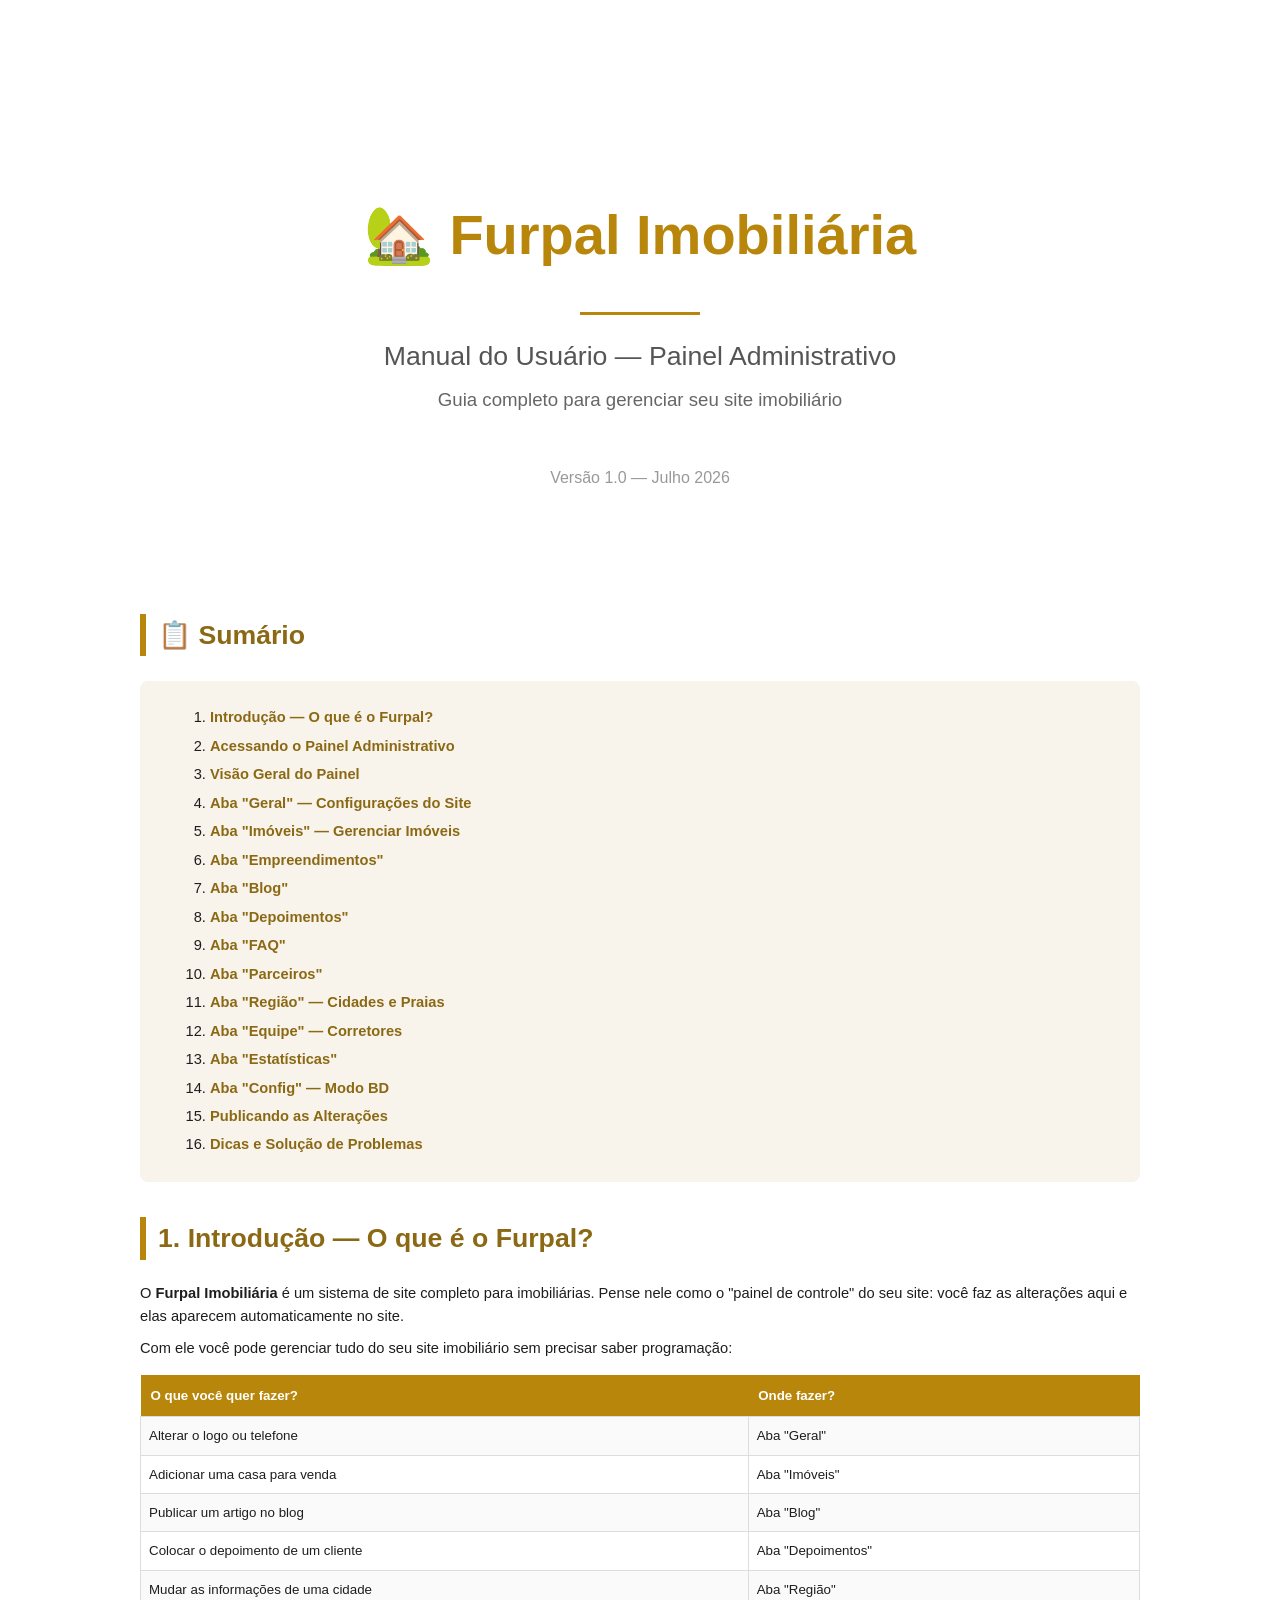
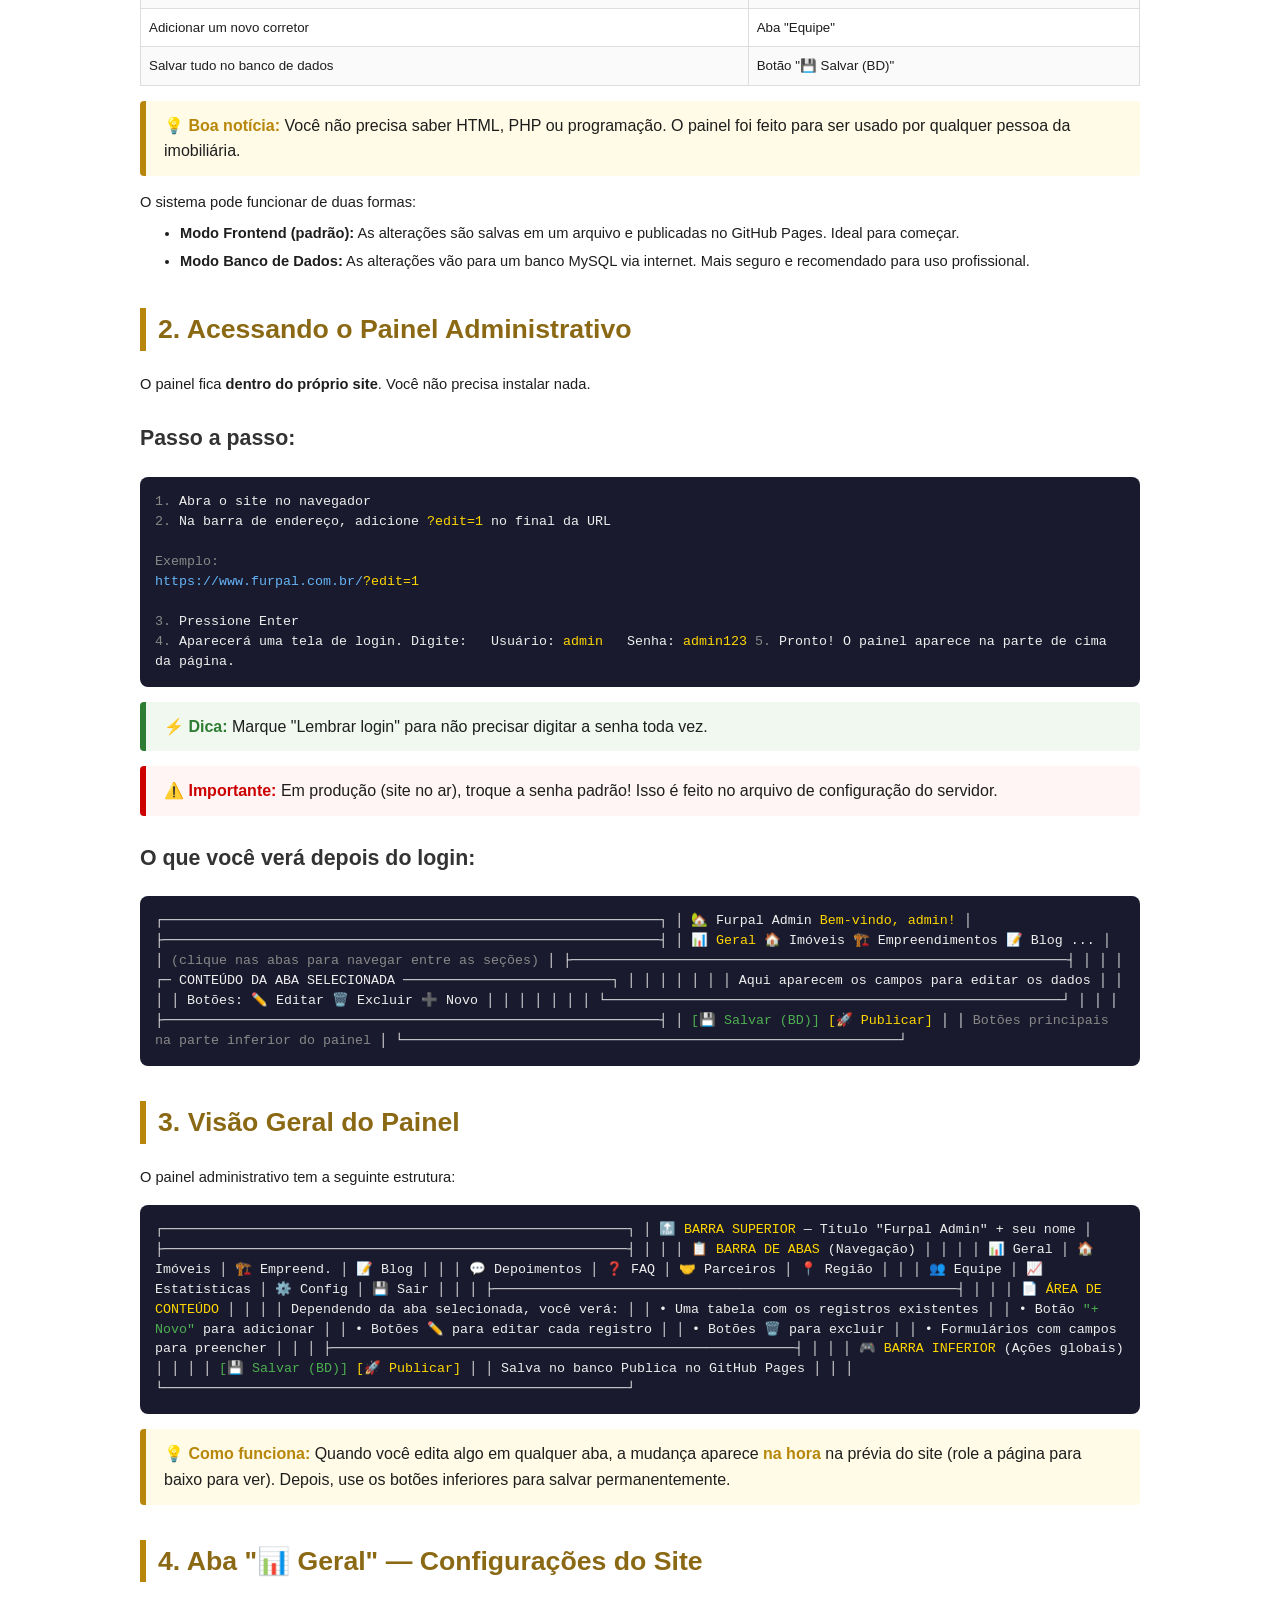
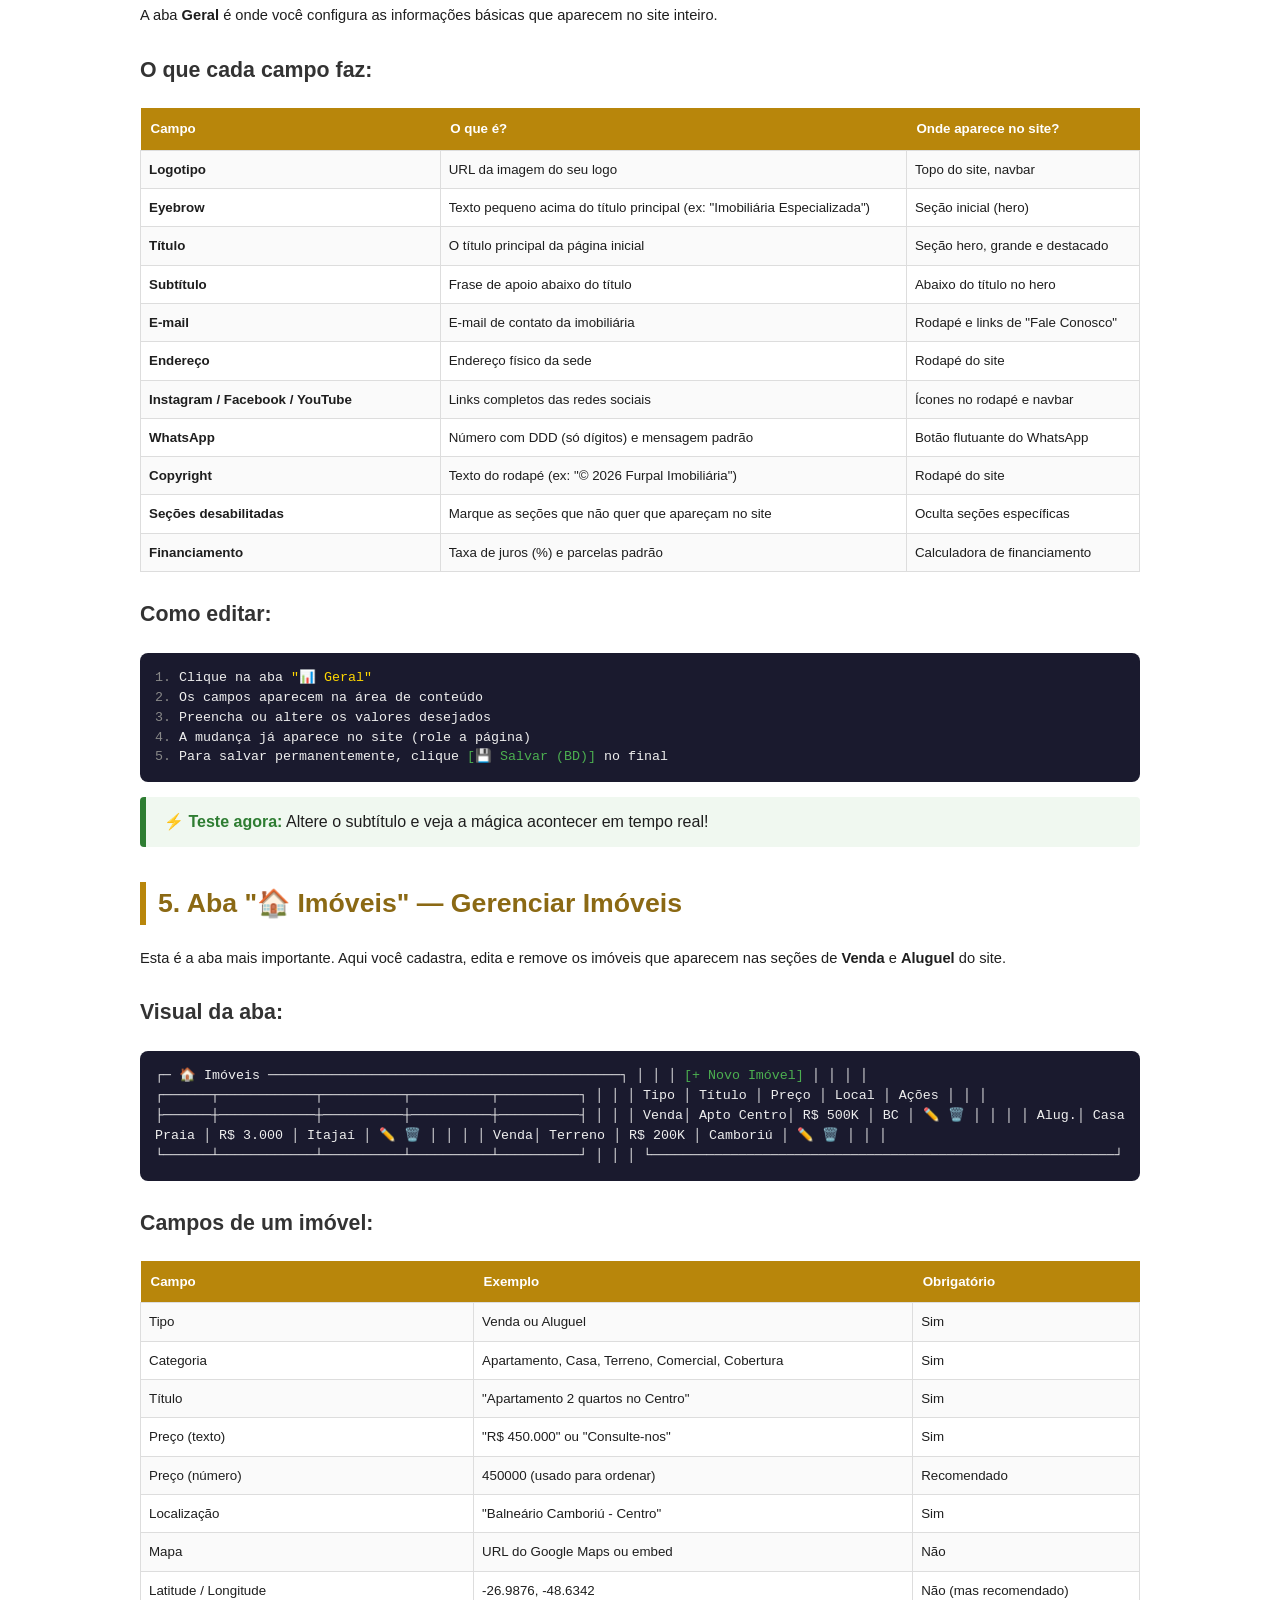
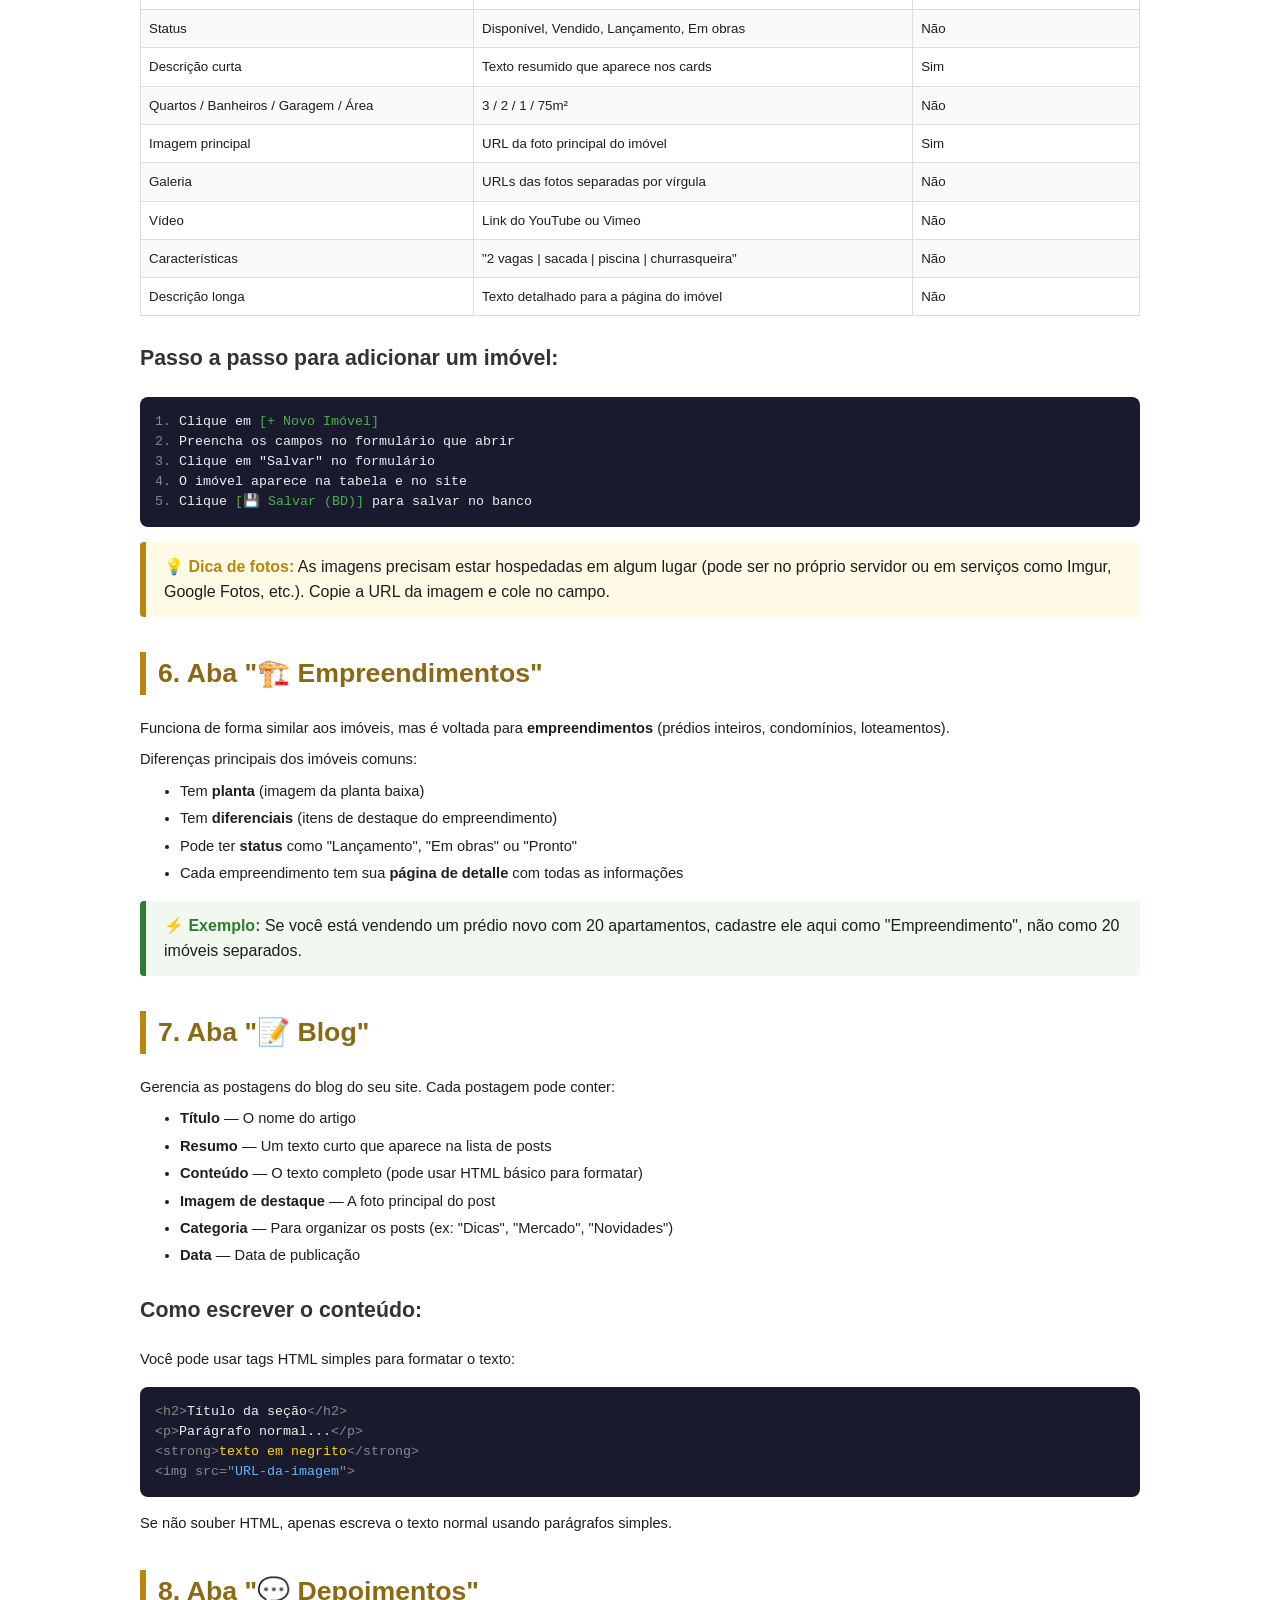
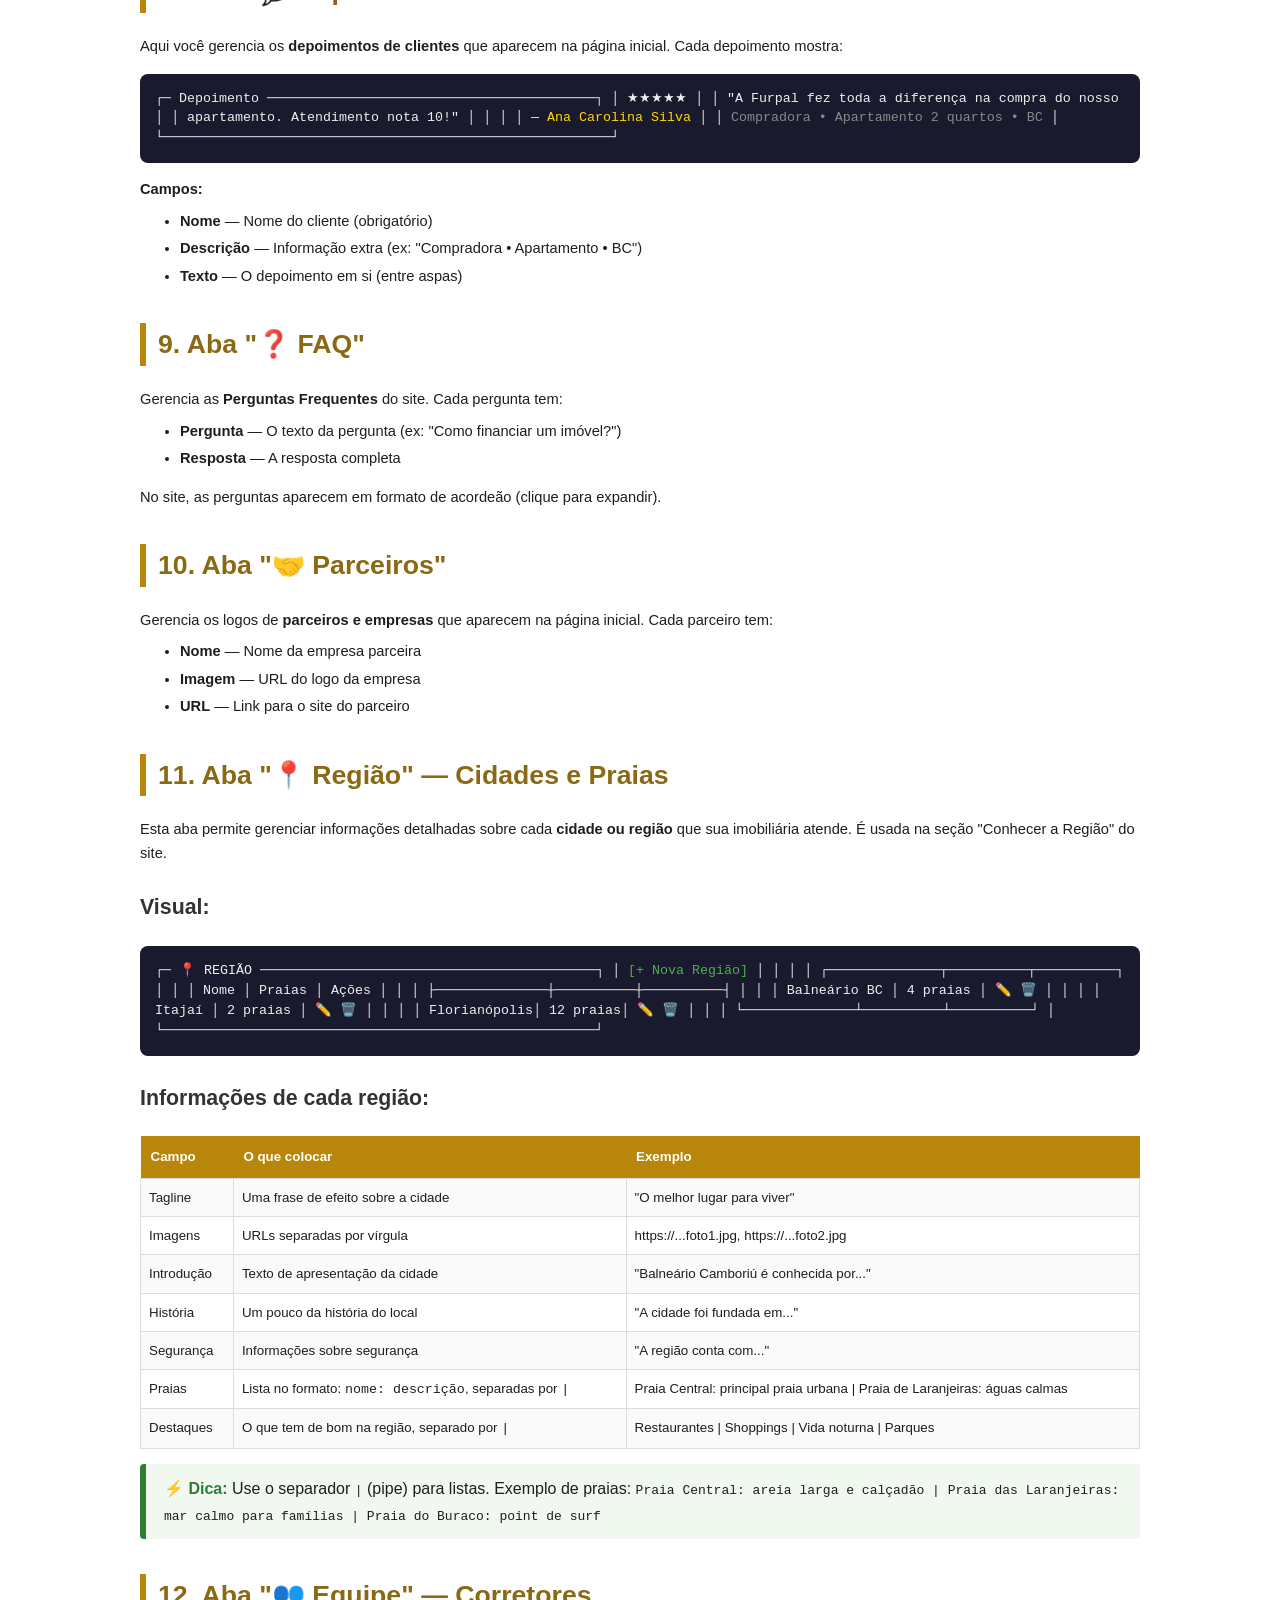
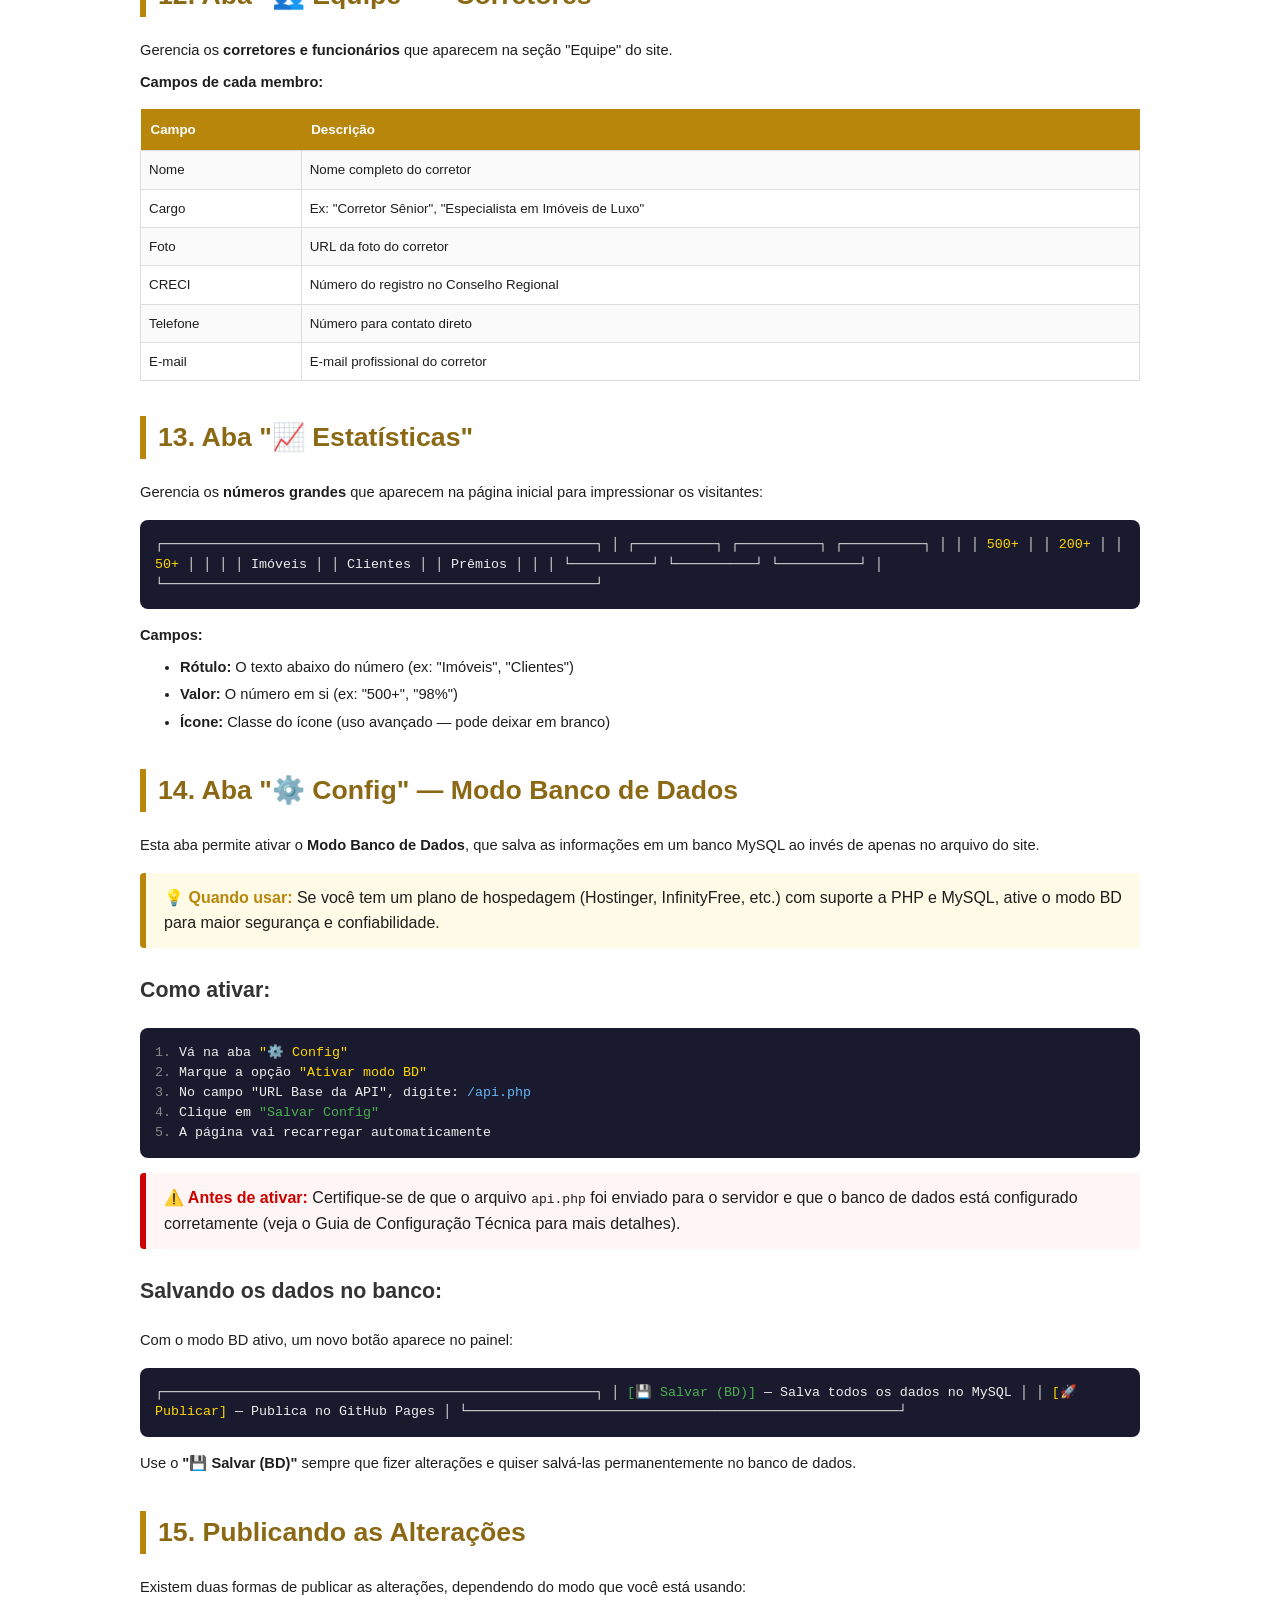
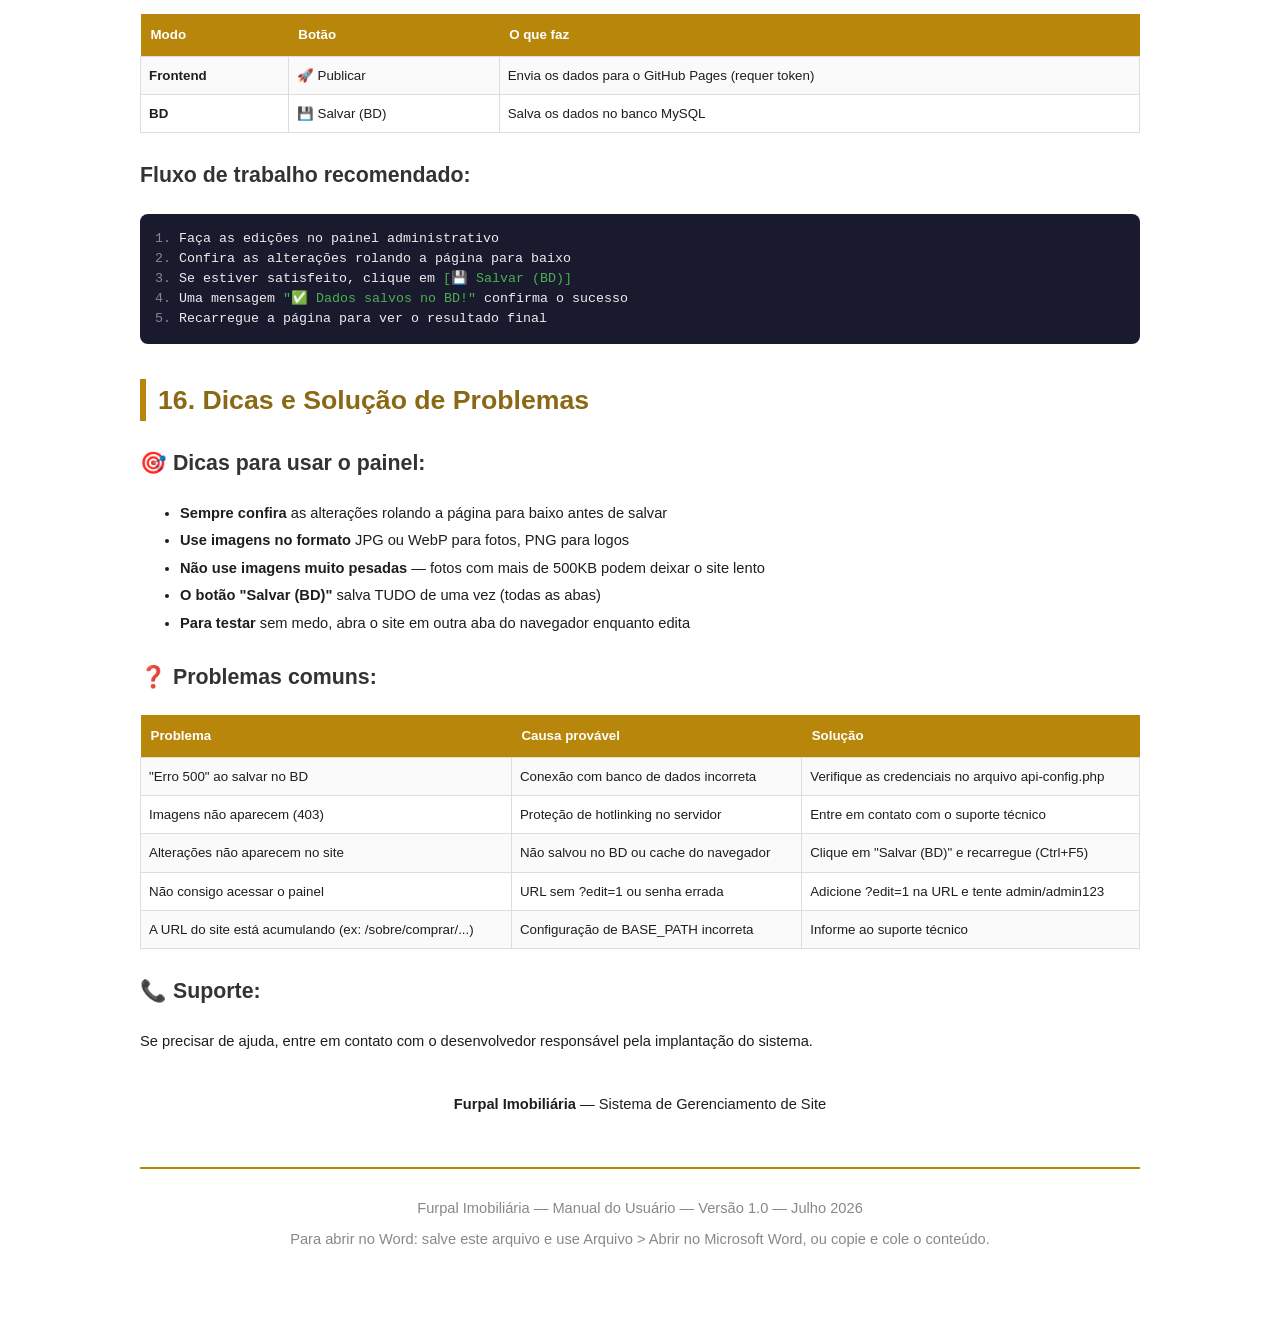
<file: docs/manual_usuario_pt.html>
<!DOCTYPE html>
<html lang="pt-BR">
<head>
<meta charset="UTF-8">
<title>Manual do Usuário — Furpal Imobiliária</title>
<style>
  body { font-family: 'Calibri', 'Segoe UI', Arial, sans-serif; max-width: 1000px; margin: 40px auto; padding: 20px; color: #1e1e1e; line-height: 1.6; }
  h1 { color: #b8860b; border-bottom: 4px solid #b8860b; padding-bottom: 12px; font-size: 28pt; margin-top: 30px; }
  h2 { color: #8b6914; margin-top: 35px; font-size: 20pt; border-left: 6px solid #b8860b; padding-left: 12px; }
  h3 { color: #333; margin-top: 25px; font-size: 16pt; }
  h4 { color: #555; margin-top: 15px; font-size: 13pt; }
  p { font-size: 11pt; margin: 8px 0; }
  ul, ol { margin: 8px 0 15px; }
  li { font-size: 11pt; margin-bottom: 4px; }

  /* Cover page */
  .cover { text-align: center; padding: 100px 0 80px; border: none; }
  .cover h1 { font-size: 42pt; border: none; color: #b8860b; margin-bottom: 10px; }
  .cover .sub { font-size: 20pt; color: #555; }
  .cover .version { font-size: 12pt; color: #999; margin-top: 50px; }
  .cover .line { width: 120px; height: 3px; background: #b8860b; margin: 20px auto; }

  /* TOC */
  .toc { background: #f8f4ec; padding: 20px 30px; border-radius: 8px; margin: 25px 0; }
  .toc ol { margin: 0; }
  .toc li { margin: 5px 0; }
  .toc a { color: #8b6914; text-decoration: none; font-weight: bold; }

  /* Info boxes */
  .info-box { background: #fffbe6; border-left: 6px solid #b8860b; padding: 12px 18px; margin: 15px 0; border-radius: 4px; }
  .info-box strong { color: #b8860b; }
  .warn-box { background: #fff5f5; border-left: 6px solid #cc0000; padding: 12px 18px; margin: 15px 0; border-radius: 4px; }
  .warn-box strong { color: #cc0000; }
  .tip-box { background: #f0f8f0; border-left: 6px solid #2e7d32; padding: 12px 18px; margin: 15px 0; border-radius: 4px; }
  .tip-box strong { color: #2e7d32; }

  /* Admin panel mockup */
  .admin-mock { background: #1a1a2e; color: #eee; padding: 15px; border-radius: 8px; margin: 15px 0; font-family: 'Consolas', 'Courier New', monospace; font-size: 10pt; line-height: 1.5; overflow-x: auto; }
  .admin-mock .hl { color: #ffd700; }
  .admin-mock .green { color: #4caf50; }
  .admin-mock .red { color: #f44336; }
  .admin-mock .blue { color: #64b5f6; }
  .admin-mock .gray { color: #888; }
  .admin-mock .section { border: 1px solid #444; padding: 8px; margin: 5px 0; border-radius: 4px; }

  /* Tab bar */
  .tab-bar { background: #333; color: #ccc; padding: 10px 15px; border-radius: 6px 6px 0 0; font-family: 'Consolas', monospace; font-size: 10pt; }
  .tab-bar .active { color: #fff; background: #b8860b; padding: 4px 10px; border-radius: 4px; }
  .tab-bar .inactive { color: #aaa; padding: 4px 8px; }

  /* Tables */
  table { width: 100%; border-collapse: collapse; margin: 15px 0; font-size: 10pt; }
  th { background: #b8860b; color: #fff; padding: 10px; text-align: left; font-weight: bold; }
  td { border: 1px solid #ddd; padding: 8px; vertical-align: top; }
  tr:nth-child(even) { background: #fafafa; }

  /* Footer */
  .footer { margin-top: 50px; padding-top: 20px; border-top: 2px solid #b8860b; font-size: 9pt; color: #888; text-align: center; }

  /* Page break */
  .pb { page-break-before: always; }

  /* Step indicator */
  .step { background: #b8860b; color: #fff; border-radius: 50%; width: 24px; height: 24px; display: inline-block; text-align: center; font-weight: bold; margin-right: 8px; font-size: 11pt; line-height: 24px; }

  /* Screenshot placeholder */
  .screenshot { background: #f0ecf0; border: 2px dashed #ccc; padding: 30px; text-align: center; border-radius: 8px; margin: 15px 0; color: #888; }
  .screenshot .title { font-weight: bold; color: #555; font-size: 12pt; }

  /* Button */
  .btn { display: inline-block; background: #b8860b; color: #fff; padding: 4px 12px; border-radius: 4px; font-size: 10pt; font-weight: bold; }

  /* Workflow arrow */
  .arrow { text-align: center; font-size: 18pt; color: #b8860b; padding: 5px 0; }
</style>
</head>
<body>

<!-- ===== COVER ===== -->
<div class="cover">
  <h1>🏡 Furpal Imobiliária</h1>
  <div class="line"></div>
  <p class="sub">Manual do Usuário — Painel Administrativo</p>
  <p style="font-size:14pt;color:#666;">Guia completo para gerenciar seu site imobiliário</p>
  <p class="version">Versão 1.0 &mdash; Julho 2026</p>
</div>

<div class="pb"></div>

<!-- ===== TOC ===== -->
<h2>📋 Sumário</h2>
<div class="toc">
<ol>
  <li><a href="#intro">Introdução — O que é o Furpal?</a></li>
  <li><a href="#acesso">Acessando o Painel Administrativo</a></li>
  <li><a href="#painel">Visão Geral do Painel</a></li>
  <li><a href="#geral">Aba "Geral" — Configurações do Site</a></li>
  <li><a href="#imoveis">Aba "Imóveis" — Gerenciar Imóveis</a></li>
  <li><a href="#empreendimentos">Aba "Empreendimentos"</a></li>
  <li><a href="#blog">Aba "Blog"</a></li>
  <li><a href="#depoimentos">Aba "Depoimentos"</a></li>
  <li><a href="#faq">Aba "FAQ"</a></li>
  <li><a href="#parceiros">Aba "Parceiros"</a></li>
  <li><a href="#regiao">Aba "Região" — Cidades e Praias</a></li>
  <li><a href="#equipe">Aba "Equipe" — Corretores</a></li>
  <li><a href="#estatisticas">Aba "Estatísticas"</a></li>
  <li><a href="#config">Aba "Config" — Modo BD</a></li>
  <li><a href="#publicar">Publicando as Alterações</a></li>
  <li><a href="#dicas">Dicas e Solução de Problemas</a></li>
</ol>
</div>

<div class="pb"></div>

<!-- ===== 1. INTRODUÇÃO ===== -->
<h2 id="intro">1. Introdução — O que é o Furpal?</h2>

<p>O <strong>Furpal Imobiliária</strong> é um sistema de site completo para imobiliárias. Pense nele como o "painel de controle" do seu site: você faz as alterações aqui e elas aparecem automaticamente no site.</p>

<p>Com ele você pode gerenciar tudo do seu site imobiliário sem precisar saber programação:</p>

<table>
  <tr><th>O que você quer fazer?</th><th>Onde fazer?</th></tr>
  <tr><td>Alterar o logo ou telefone</td><td>Aba "Geral"</td></tr>
  <tr><td>Adicionar uma casa para venda</td><td>Aba "Imóveis"</td></tr>
  <tr><td>Publicar um artigo no blog</td><td>Aba "Blog"</td></tr>
  <tr><td>Colocar o depoimento de um cliente</td><td>Aba "Depoimentos"</td></tr>
  <tr><td>Mudar as informações de uma cidade</td><td>Aba "Região"</td></tr>
  <tr><td>Adicionar um novo corretor</td><td>Aba "Equipe"</td></tr>
  <tr><td>Salvar tudo no banco de dados</td><td>Botão "💾 Salvar (BD)"</td></tr>
</table>

<div class="info-box"><strong>💡 Boa notícia:</strong> Você não precisa saber HTML, PHP ou programação. O painel foi feito para ser usado por qualquer pessoa da imobiliária.</div>

<p>O sistema pode funcionar de duas formas:</p>
<ul>
  <li><strong>Modo Frontend (padrão):</strong> As alterações são salvas em um arquivo e publicadas no GitHub Pages. Ideal para começar.</li>
  <li><strong>Modo Banco de Dados:</strong> As alterações vão para um banco MySQL via internet. Mais seguro e recomendado para uso profissional.</li>
</ul>

<div class="pb"></div>

<!-- ===== 2. ACESSO ===== -->
<h2 id="acesso">2. Acessando o Painel Administrativo</h2>

<p>O painel fica <strong>dentro do próprio site</strong>. Você não precisa instalar nada.</p>

<h3>Passo a passo:</h3>

<div class="admin-mock">
<span class="gray">1.</span> Abra o site no navegador<br>
<span class="gray">2.</span> Na barra de endereço, adicione <span class="hl">?edit=1</span> no final da URL<br>
<br>
<span class="gray">Exemplo:</span><br>
<span class="blue">https://www.furpal.com.br/</span><span class="hl">?edit=1</span><br>
<br>
<span class="gray">3.</span> Pressione Enter<br>
<span class="gray">4.</span> Aparecerá uma tela de login. Digite:
  &nbsp;&nbsp;Usuário: <span class="hl">admin</span>
  &nbsp;&nbsp;Senha: <span class="hl">admin123</span>
<span class="gray">5.</span> Pronto! O painel aparece na parte de cima da página.
</div>

<div class="tip-box"><strong>⚡ Dica:</strong> Marque "Lembrar login" para não precisar digitar a senha toda vez.</div>

<div class="warn-box"><strong>⚠️ Importante:</strong> Em produção (site no ar), troque a senha padrão! Isso é feito no arquivo de configuração do servidor.</div>

<h3>O que você verá depois do login:</h3>

<div class="admin-mock">
┌──────────────────────────────────────────────────────────────┐
│  🏡 Furpal Admin         <span class="hl">Bem-vindo, admin!</span>    │
├──────────────────────────────────────────────────────────────┤
│  <span class="hl">📊 Geral</span>  🏠 Imóveis  🏗️ Empreendimentos  📝 Blog  ...  │
│  <span class="gray">(clique nas abas para navegar entre as seções)</span>      │
├──────────────────────────────────────────────────────────────┤
│                                                              │
│  ┌─ CONTEÚDO DA ABA SELECIONADA ──────────────────────────┐  │
│  │                                                         │  │
│  │  Aqui aparecem os campos para editar os dados           │  │
│  │  Botões: ✏️ Editar  🗑️ Excluir  ➕ Novo                │  │
│  │                                                         │  │
│  └─────────────────────────────────────────────────────────┘  │
│                                                              │
├──────────────────────────────────────────────────────────────┤
│  <span class="green">[💾 Salvar (BD)]</span>  <span class="hl">[🚀 Publicar]</span>              │
│  <span class="gray">Botões principais na parte inferior do painel</span>        │
└──────────────────────────────────────────────────────────────┘
</div>

<div class="pb"></div>

<!-- ===== 3. VISÃO GERAL DO PAINEL ===== -->
<h2 id="painel">3. Visão Geral do Painel</h2>

<p>O painel administrativo tem a seguinte estrutura:</p>

<div class="admin-mock">
┌──────────────────────────────────────────────────────────┐
│  🔝 <span class="hl">BARRA SUPERIOR</span> — Título "Furpal Admin" + seu nome  │
├──────────────────────────────────────────────────────────┤
│                                                          │
│  📋 <span class="hl">BARRA DE ABAS</span> (Navegação)                       │
│                                                          │
│  📊 Geral │ 🏠 Imóveis │ 🏗️ Empreend. │ 📝 Blog │     │
│  💬 Depoimentos │ ❓ FAQ │ 🤝 Parceiros │ 📍 Região │   │
│  👥 Equipe │ 📈 Estatísticas │ ⚙️ Config │ 💾 Sair    │
│                                                          │
├──────────────────────────────────────────────────────────┤
│                                                          │
│  📄 <span class="hl">ÁREA DE CONTEÚDO</span>                               │
│                                                          │
│  Dependendo da aba selecionada, você verá:               │
│  • Uma tabela com os registros existentes                │
│  • Botão <span class="green">"+ Novo"</span> para adicionar                   │
│  • Botões <span class="hl">✏️</span> para editar cada registro              │
│  • Botões <span class="red">🗑️</span> para excluir                         │
│  • Formulários com campos para preencher                 │
│                                                          │
├──────────────────────────────────────────────────────────┤
│                                                          │
│  🎮 <span class="hl">BARRA INFERIOR</span> (Ações globais)                   │
│                                                          │
│  <span class="green">[💾 Salvar (BD)]</span>   <span class="hl">[🚀 Publicar]</span>             │
│  Salva no banco       Publica no GitHub Pages            │
│                                                          │
└──────────────────────────────────────────────────────────┘
</div>

<div class="info-box"><strong>💡 Como funciona:</strong> Quando você edita algo em qualquer aba, a mudança aparece <strong>na hora</strong> na prévia do site (role a página para baixo para ver). Depois, use os botões inferiores para salvar permanentemente.</div>

<div class="pb"></div>

<!-- ===== 4. ABA GERAL ===== -->
<h2 id="geral">4. Aba "📊 Geral" — Configurações do Site</h2>

<p>A aba <strong>Geral</strong> é onde você configura as informações básicas que aparecem no site inteiro.</p>

<h3>O que cada campo faz:</h3>

<table>
  <tr><th style="width:30%">Campo</th><th>O que é?</th><th>Onde aparece no site?</th></tr>
  <tr><td><strong>Logotipo</strong></td><td>URL da imagem do seu logo</td><td>Topo do site, navbar</td></tr>
  <tr><td><strong>Eyebrow</strong></td><td>Texto pequeno acima do título principal (ex: "Imobiliária Especializada")</td><td>Seção inicial (hero)</td></tr>
  <tr><td><strong>Título</strong></td><td>O título principal da página inicial</td><td>Seção hero, grande e destacado</td></tr>
  <tr><td><strong>Subtítulo</strong></td><td>Frase de apoio abaixo do título</td><td>Abaixo do título no hero</td></tr>
  <tr><td><strong>E-mail</strong></td><td>E-mail de contato da imobiliária</td><td>Rodapé e links de "Fale Conosco"</td></tr>
  <tr><td><strong>Endereço</strong></td><td>Endereço físico da sede</td><td>Rodapé do site</td></tr>
  <tr><td><strong>Instagram / Facebook / YouTube</strong></td><td>Links completos das redes sociais</td><td>Ícones no rodapé e navbar</td></tr>
  <tr><td><strong>WhatsApp</strong></td><td>Número com DDD (só dígitos) e mensagem padrão</td><td>Botão flutuante do WhatsApp</td></tr>
  <tr><td><strong>Copyright</strong></td><td>Texto do rodapé (ex: "© 2026 Furpal Imobiliária")</td><td>Rodapé do site</td></tr>
  <tr><td><strong>Seções desabilitadas</strong></td><td>Marque as seções que não quer que apareçam no site</td><td>Oculta seções específicas</td></tr>
  <tr><td><strong>Financiamento</strong></td><td>Taxa de juros (%) e parcelas padrão</td><td>Calculadora de financiamento</td></tr>
</table>

<h3>Como editar:</h3>
<div class="admin-mock">
<span class="gray">1.</span> Clique na aba <span class="hl">"📊 Geral"</span><br>
<span class="gray">2.</span> Os campos aparecem na área de conteúdo<br>
<span class="gray">3.</span> Preencha ou altere os valores desejados<br>
<span class="gray">4.</span> A mudança já aparece no site (role a página)<br>
<span class="gray">5.</span> Para salvar permanentemente, clique <span class="green">[💾 Salvar (BD)]</span> no final<br>
</div>

<div class="tip-box"><strong>⚡ Teste agora:</strong> Altere o subtítulo e veja a mágica acontecer em tempo real!</div>

<div class="pb"></div>

<!-- ===== 5. IMÓVEIS ===== -->
<h2 id="imoveis">5. Aba "🏠 Imóveis" — Gerenciar Imóveis</h2>

<p>Esta é a aba mais importante. Aqui você cadastra, edita e remove os imóveis que aparecem nas seções de <strong>Venda</strong> e <strong>Aluguel</strong> do site.</p>

<h3>Visual da aba:</h3>
<div class="admin-mock">
┌─ 🏠 Imóveis ────────────────────────────────────────────┐
│                                                          │
│  <span class="green">[+ Novo Imóvel]</span>                                       │
│                                                          │
│  ┌──────┬────────────┬──────────┬──────────┬──────────┐ │
│  │ Tipo │ Título     │ Preço    │ Local    │ Ações    │ │
│  ├──────┼────────────┼──────────┼──────────┼──────────┤ │
│  │ Venda│ Apto Centro│ R$ 500K  │ BC       │ <span class="hl">✏️</span> <span class="red">🗑️</span>  │ │
│  │ Alug.│ Casa Praia │ R$ 3.000 │ Itajaí   │ <span class="hl">✏️</span> <span class="red">🗑️</span>  │ │
│  │ Venda│ Terreno     │ R$ 200K  │ Camboriú │ <span class="hl">✏️</span> <span class="red">🗑️</span>  │ │
│  └──────┴────────────┴──────────┴──────────┴──────────┘ │
│                                                          │
└──────────────────────────────────────────────────────────┘
</div>

<h3>Campos de um imóvel:</h3>

<table>
  <tr><th>Campo</th><th>Exemplo</th><th>Obrigatório</th></tr>
  <tr><td>Tipo</td><td>Venda ou Aluguel</td><td>Sim</td></tr>
  <tr><td>Categoria</td><td>Apartamento, Casa, Terreno, Comercial, Cobertura</td><td>Sim</td></tr>
  <tr><td>Título</td><td>"Apartamento 2 quartos no Centro"</td><td>Sim</td></tr>
  <tr><td>Preço (texto)</td><td>"R$ 450.000" ou "Consulte-nos"</td><td>Sim</td></tr>
  <tr><td>Preço (número)</td><td>450000 (usado para ordenar)</td><td>Recomendado</td></tr>
  <tr><td>Localização</td><td>"Balneário Camboriú - Centro"</td><td>Sim</td></tr>
  <tr><td>Mapa</td><td>URL do Google Maps ou embed</td><td>Não</td></tr>
  <tr><td>Latitude / Longitude</td><td>-26.9876, -48.6342</td><td>Não (mas recomendado)</td></tr>
  <tr><td>Status</td><td>Disponível, Vendido, Lançamento, Em obras</td><td>Não</td></tr>
  <tr><td>Descrição curta</td><td>Texto resumido que aparece nos cards</td><td>Sim</td></tr>
  <tr><td>Quartos / Banheiros / Garagem / Área</td><td>3 / 2 / 1 / 75m²</td><td>Não</td></tr>
  <tr><td>Imagem principal</td><td>URL da foto principal do imóvel</td><td>Sim</td></tr>
  <tr><td>Galeria</td><td>URLs das fotos separadas por vírgula</td><td>Não</td></tr>
  <tr><td>Vídeo</td><td>Link do YouTube ou Vimeo</td><td>Não</td></tr>
  <tr><td>Características</td><td>"2 vagas | sacada | piscina | churrasqueira"</td><td>Não</td></tr>
  <tr><td>Descrição longa</td><td>Texto detalhado para a página do imóvel</td><td>Não</td></tr>
</table>

<h3>Passo a passo para adicionar um imóvel:</h3>
<div class="admin-mock">
<span class="gray">1.</span> Clique em <span class="green">[+ Novo Imóvel]</span><br>
<span class="gray">2.</span> Preencha os campos no formulário que abrir<br>
<span class="gray">3.</span> Clique em "Salvar" no formulário<br>
<span class="gray">4.</span> O imóvel aparece na tabela e no site<br>
<span class="gray">5.</span> Clique <span class="green">[💾 Salvar (BD)]</span> para salvar no banco<br>
</div>

<div class="info-box"><strong>💡 Dica de fotos:</strong> As imagens precisam estar hospedadas em algum lugar (pode ser no próprio servidor ou em serviços como Imgur, Google Fotos, etc.). Copie a URL da imagem e cole no campo.</div>

<div class="pb"></div>

<!-- ===== 6. EMPREENDIMENTOS ===== -->
<h2 id="empreendimentos">6. Aba "🏗️ Empreendimentos"</h2>

<p>Funciona de forma similar aos imóveis, mas é voltada para <strong>empreendimentos</strong> (prédios inteiros, condomínios, loteamentos).</p>

<p>Diferenças principais dos imóveis comuns:</p>
<ul>
  <li>Tem <strong>planta</strong> (imagem da planta baixa)</li>
  <li>Tem <strong>diferenciais</strong> (itens de destaque do empreendimento)</li>
  <li>Pode ter <strong>status</strong> como "Lançamento", "Em obras" ou "Pronto"</li>
  <li>Cada empreendimento tem sua <strong>página de detalle</strong> com todas as informações</li>
</ul>

<div class="tip-box"><strong>⚡ Exemplo:</strong> Se você está vendendo um prédio novo com 20 apartamentos, cadastre ele aqui como "Empreendimento", não como 20 imóveis separados.</div>

<div class="pb"></div>

<!-- ===== 7. BLOG ===== -->
<h2 id="blog">7. Aba "📝 Blog"</h2>

<p>Gerencia as postagens do blog do seu site. Cada postagem pode conter:</p>

<ul>
  <li><strong>Título</strong> — O nome do artigo</li>
  <li><strong>Resumo</strong> — Um texto curto que aparece na lista de posts</li>
  <li><strong>Conteúdo</strong> — O texto completo (pode usar HTML básico para formatar)</li>
  <li><strong>Imagem de destaque</strong> — A foto principal do post</li>
  <li><strong>Categoria</strong> — Para organizar os posts (ex: "Dicas", "Mercado", "Novidades")</li>
  <li><strong>Data</strong> — Data de publicação</li>
</ul>

<h3>Como escrever o conteúdo:</h3>
<p>Você pode usar tags HTML simples para formatar o texto:</p>

<div class="admin-mock">
<span class="gray">&lt;h2&gt;</span>Título da seção<span class="gray">&lt;/h2&gt;</span><br>
<span class="gray">&lt;p&gt;</span>Parágrafo normal...<span class="gray">&lt;/p&gt;</span><br>
<span class="gray">&lt;strong&gt;</span><span class="hl">texto em negrito</span><span class="gray">&lt;/strong&gt;</span><br>
<span class="gray">&lt;img src="</span><span class="blue">URL-da-imagem</span><span class="gray">"&gt;</span><br>
</div>

<p>Se não souber HTML, apenas escreva o texto normal usando parágrafos simples.</p>

<div class="pb"></div>

<!-- ===== 8. DEPOIMENTOS ===== -->
<h2 id="depoimentos">8. Aba "💬 Depoimentos"</h2>

<p>Aqui você gerencia os <strong>depoimentos de clientes</strong> que aparecem na página inicial. Cada depoimento mostra:</p>

<div class="admin-mock">
┌─ Depoimento ─────────────────────────────────────────┐
│  ★★★★★                                                    │
│  "A Furpal fez toda a diferença na compra do nosso     │
│  apartamento. Atendimento nota 10!"                    │
│                                                   │
│  — <span class="hl">Ana Carolina Silva</span>                               │
│  <span class="gray">Compradora • Apartamento 2 quartos • BC</span>          │
└────────────────────────────────────────────────────────┘
</div>

<p><strong>Campos:</strong></p>
<ul>
  <li><strong>Nome</strong> — Nome do cliente (obrigatório)</li>
  <li><strong>Descrição</strong> — Informação extra (ex: "Compradora • Apartamento • BC")</li>
  <li><strong>Texto</strong> — O depoimento em si (entre aspas)</li>
</ul>

<div class="pb"></div>

<!-- ===== 9. FAQ ===== -->
<h2 id="faq">9. Aba "❓ FAQ"</h2>

<p>Gerencia as <strong>Perguntas Frequentes</strong> do site. Cada pergunta tem:</p>
<ul>
  <li><strong>Pergunta</strong> — O texto da pergunta (ex: "Como financiar um imóvel?")</li>
  <li><strong>Resposta</strong> — A resposta completa</li>
</ul>
<p>No site, as perguntas aparecem em formato de acordeão (clique para expandir).</p>

<div class="pb"></div>

<!-- ===== 10. PARCEIROS ===== -->
<h2 id="parceiros">10. Aba "🤝 Parceiros"</h2>

<p>Gerencia os logos de <strong>parceiros e empresas</strong> que aparecem na página inicial. Cada parceiro tem:</p>
<ul>
  <li><strong>Nome</strong> — Nome da empresa parceira</li>
  <li><strong>Imagem</strong> — URL do logo da empresa</li>
  <li><strong>URL</strong> — Link para o site do parceiro</li>
</ul>

<div class="pb"></div>

<!-- ===== 11. REGIÃO ===== -->
<h2 id="regiao">11. Aba "📍 Região" — Cidades e Praias</h2>

<p>Esta aba permite gerenciar informações detalhadas sobre cada <strong>cidade ou região</strong> que sua imobiliária atende. É usada na seção "Conhecer a Região" do site.</p>

<h3>Visual:</h3>
<div class="admin-mock">
┌─ 📍 REGIÃO ──────────────────────────────────────────┐
│  <span class="green">[+ Nova Região]</span>                                     │
│                                                      │
│  ┌──────────────┬──────────┬──────────┐              │
│  │ Nome         │ Praias   │ Ações    │              │
│  ├──────────────┼──────────┼──────────┤              │
│  │ Balneário BC │ 4 praias │ <span class="hl">✏️</span> <span class="red">🗑️</span>  │              │
│  │ Itajaí       │ 2 praias │ <span class="hl">✏️</span> <span class="red">🗑️</span>  │              │
│  │ Florianópolis│ 12 praias│ <span class="hl">✏️</span> <span class="red">🗑️</span>  │              │
│  └──────────────┴──────────┴──────────┘              │
└──────────────────────────────────────────────────────┘
</div>

<h3>Informações de cada região:</h3>
<table>
  <tr><th>Campo</th><th>O que colocar</th><th>Exemplo</th></tr>
  <tr><td>Tagline</td><td>Uma frase de efeito sobre a cidade</td><td>"O melhor lugar para viver"</td></tr>
  <tr><td>Imagens</td><td>URLs separadas por vírgula</td><td>https://...foto1.jpg, https://...foto2.jpg</td></tr>
  <tr><td>Introdução</td><td>Texto de apresentação da cidade</td><td>"Balneário Camboriú é conhecida por..."</td></tr>
  <tr><td>História</td><td>Um pouco da história do local</td><td>"A cidade foi fundada em..."</td></tr>
  <tr><td>Segurança</td><td>Informações sobre segurança</td><td>"A região conta com..."</td></tr>
  <tr><td>Praias</td><td>Lista no formato: <code>nome: descrição</code>, separadas por <code>|</code></td><td>Praia Central: principal praia urbana | Praia de Laranjeiras: águas calmas</td></tr>
  <tr><td>Destaques</td><td>O que tem de bom na região, separado por <code>|</code></td><td>Restaurantes | Shoppings | Vida noturna | Parques</td></tr>
</table>

<div class="tip-box"><strong>⚡ Dica:</strong> Use o separador <code>|</code> (pipe) para listas. Exemplo de praias: <code>Praia Central: areia larga e calçadão | Praia das Laranjeiras: mar calmo para famílias | Praia do Buraco: point de surf</code></div>

<div class="pb"></div>

<!-- ===== 12. EQUIPE ===== -->
<h2 id="equipe">12. Aba "👥 Equipe" — Corretores</h2>

<p>Gerencia os <strong>corretores e funcionários</strong> que aparecem na seção "Equipe" do site.</p>

<p><strong>Campos de cada membro:</strong></p>
<table>
  <tr><th>Campo</th><th>Descrição</th></tr>
  <tr><td>Nome</td><td>Nome completo do corretor</td></tr>
  <tr><td>Cargo</td><td>Ex: "Corretor Sênior", "Especialista em Imóveis de Luxo"</td></tr>
  <tr><td>Foto</td><td>URL da foto do corretor</td></tr>
  <tr><td>CRECI</td><td>Número do registro no Conselho Regional</td></tr>
  <tr><td>Telefone</td><td>Número para contato direto</td></tr>
  <tr><td>E-mail</td><td>E-mail profissional do corretor</td></tr>
</table>

<div class="pb"></div>

<!-- ===== 13. ESTATÍSTICAS ===== -->
<h2 id="estatisticas">13. Aba "📈 Estatísticas"</h2>

<p>Gerencia os <strong>números grandes</strong> que aparecem na página inicial para impressionar os visitantes:</p>

<div class="admin-mock">
┌──────────────────────────────────────────────────────┐
│  ┌──────────┐  ┌──────────┐  ┌──────────┐          │
│  │  <span class="hl">500+</span>    │  │  <span class="hl">200+</span>    │  │  <span class="hl">50+</span>     │          │
│  │ Imóveis   │  │ Clientes  │  │ Prêmios  │          │
│  └──────────┘  └──────────┘  └──────────┘          │
└──────────────────────────────────────────────────────┘
</div>

<p><strong>Campos:</strong></p>
<ul>
  <li><strong>Rótulo:</strong> O texto abaixo do número (ex: "Imóveis", "Clientes")</li>
  <li><strong>Valor:</strong> O número em si (ex: "500+", "98%")</li>
  <li><strong>Ícone:</strong> Classe do ícone (uso avançado — pode deixar em branco)</li>
</ul>

<div class="pb"></div>

<!-- ===== 14. CONFIG ===== -->
<h2 id="config">14. Aba "⚙️ Config" — Modo Banco de Dados</h2>

<p>Esta aba permite ativar o <strong>Modo Banco de Dados</strong>, que salva as informações em um banco MySQL ao invés de apenas no arquivo do site.</p>

<div class="info-box"><strong>💡 Quando usar:</strong> Se você tem um plano de hospedagem (Hostinger, InfinityFree, etc.) com suporte a PHP e MySQL, ative o modo BD para maior segurança e confiabilidade.</div>

<h3>Como ativar:</h3>
<div class="admin-mock">
<span class="gray">1.</span> Vá na aba <span class="hl">"⚙️ Config"</span><br>
<span class="gray">2.</span> Marque a opção <span class="hl">"Ativar modo BD"</span><br>
<span class="gray">3.</span> No campo "URL Base da API", digite: <span class="blue">/api.php</span><br>
<span class="gray">4.</span> Clique em <span class="green">"Salvar Config"</span><br>
<span class="gray">5.</span> A página vai recarregar automaticamente<br>
</div>

<div class="warn-box"><strong>⚠️ Antes de ativar:</strong> Certifique-se de que o arquivo <code>api.php</code> foi enviado para o servidor e que o banco de dados está configurado corretamente (veja o Guia de Configuração Técnica para mais detalhes).</div>

<h3>Salvando os dados no banco:</h3>
<p>Com o modo BD ativo, um novo botão aparece no painel:</p>
<div class="admin-mock">
┌──────────────────────────────────────────────────────┐
│  <span class="green">[💾 Salvar (BD)]</span>  — Salva todos os dados no MySQL    │
│  <span class="hl">[🚀 Publicar]</span>     — Publica no GitHub Pages           │
└──────────────────────────────────────────────────────┘
</div>
<p>Use o <strong>"💾 Salvar (BD)"</strong> sempre que fizer alterações e quiser salvá-las permanentemente no banco de dados.</p>

<div class="pb"></div>

<!-- ===== 15. PUBLICAR ===== -->
<h2 id="publicar">15. Publicando as Alterações</h2>

<p>Existem duas formas de publicar as alterações, dependendo do modo que você está usando:</p>

<table>
  <tr><th>Modo</th><th>Botão</th><th>O que faz</th></tr>
  <tr><td><strong>Frontend</strong></td><td>🚀 Publicar</td><td>Envia os dados para o GitHub Pages (requer token)</td></tr>
  <tr><td><strong>BD</strong></td><td>💾 Salvar (BD)</td><td>Salva os dados no banco MySQL</td></tr>
</table>

<h3>Fluxo de trabalho recomendado:</h3>
<div class="admin-mock">
<span class="gray">1.</span> Faça as edições no painel administrativo<br>
<span class="gray">2.</span> Confira as alterações rolando a página para baixo<br>
<span class="gray">3.</span> Se estiver satisfeito, clique em <span class="green">[💾 Salvar (BD)]</span><br>
<span class="gray">4.</span> Uma mensagem <span class="green">"✅ Dados salvos no BD!"</span> confirma o sucesso<br>
<span class="gray">5.</span> Recarregue a página para ver o resultado final<br>
</div>

<div class="pb"></div>

<!-- ===== 16. DICAS ===== -->
<h2 id="dicas">16. Dicas e Solução de Problemas</h2>

<h3>🎯 Dicas para usar o painel:</h3>
<ul>
  <li><strong>Sempre confira</strong> as alterações rolando a página para baixo antes de salvar</li>
  <li><strong>Use imagens no formato</strong> JPG ou WebP para fotos, PNG para logos</li>
  <li><strong>Não use imagens muito pesadas</strong> — fotos com mais de 500KB podem deixar o site lento</li>
  <li><strong>O botão "Salvar (BD)"</strong> salva TUDO de uma vez (todas as abas)</li>
  <li><strong>Para testar</strong> sem medo, abra o site em outra aba do navegador enquanto edita</li>
</ul>

<h3>❓ Problemas comuns:</h3>

<table>
  <tr><th>Problema</th><th>Causa provável</th><th>Solução</th></tr>
  <tr>
    <td>"Erro 500" ao salvar no BD</td>
    <td>Conexão com banco de dados incorreta</td>
    <td>Verifique as credenciais no arquivo api-config.php</td>
  </tr>
  <tr>
    <td>Imagens não aparecem (403)</td>
    <td>Proteção de hotlinking no servidor</td>
    <td>Entre em contato com o suporte técnico</td>
  </tr>
  <tr>
    <td>Alterações não aparecem no site</td>
    <td>Não salvou no BD ou cache do navegador</td>
    <td>Clique em "Salvar (BD)" e recarregue (Ctrl+F5)</td>
  </tr>
  <tr>
    <td>Não consigo acessar o painel</td>
    <td>URL sem ?edit=1 ou senha errada</td>
    <td>Adicione ?edit=1 na URL e tente admin/admin123</td>
  </tr>
  <tr>
    <td>A URL do site está acumulando (ex: /sobre/comprar/...)</td>
    <td>Configuração de BASE_PATH incorreta</td>
    <td>Informe ao suporte técnico</td>
  </tr>
</table>

<h3>📞 Suporte:</h3>
<p>Se precisar de ajuda, entre em contato com o desenvolvedor responsável pela implantação do sistema.</p>

<p style="text-align:center;margin-top:40px;"><strong>Furpal Imobiliária</strong> — Sistema de Gerenciamento de Site</p>

<div class="footer">
  <p>Furpal Imobiliária — Manual do Usuário — Versão 1.0 — Julho 2026</p>
  <p>Para abrir no Word: salve este arquivo e use Arquivo &gt; Abrir no Microsoft Word, ou copie e cole o conteúdo.</p>
</div>

</body>
</html>
</file>
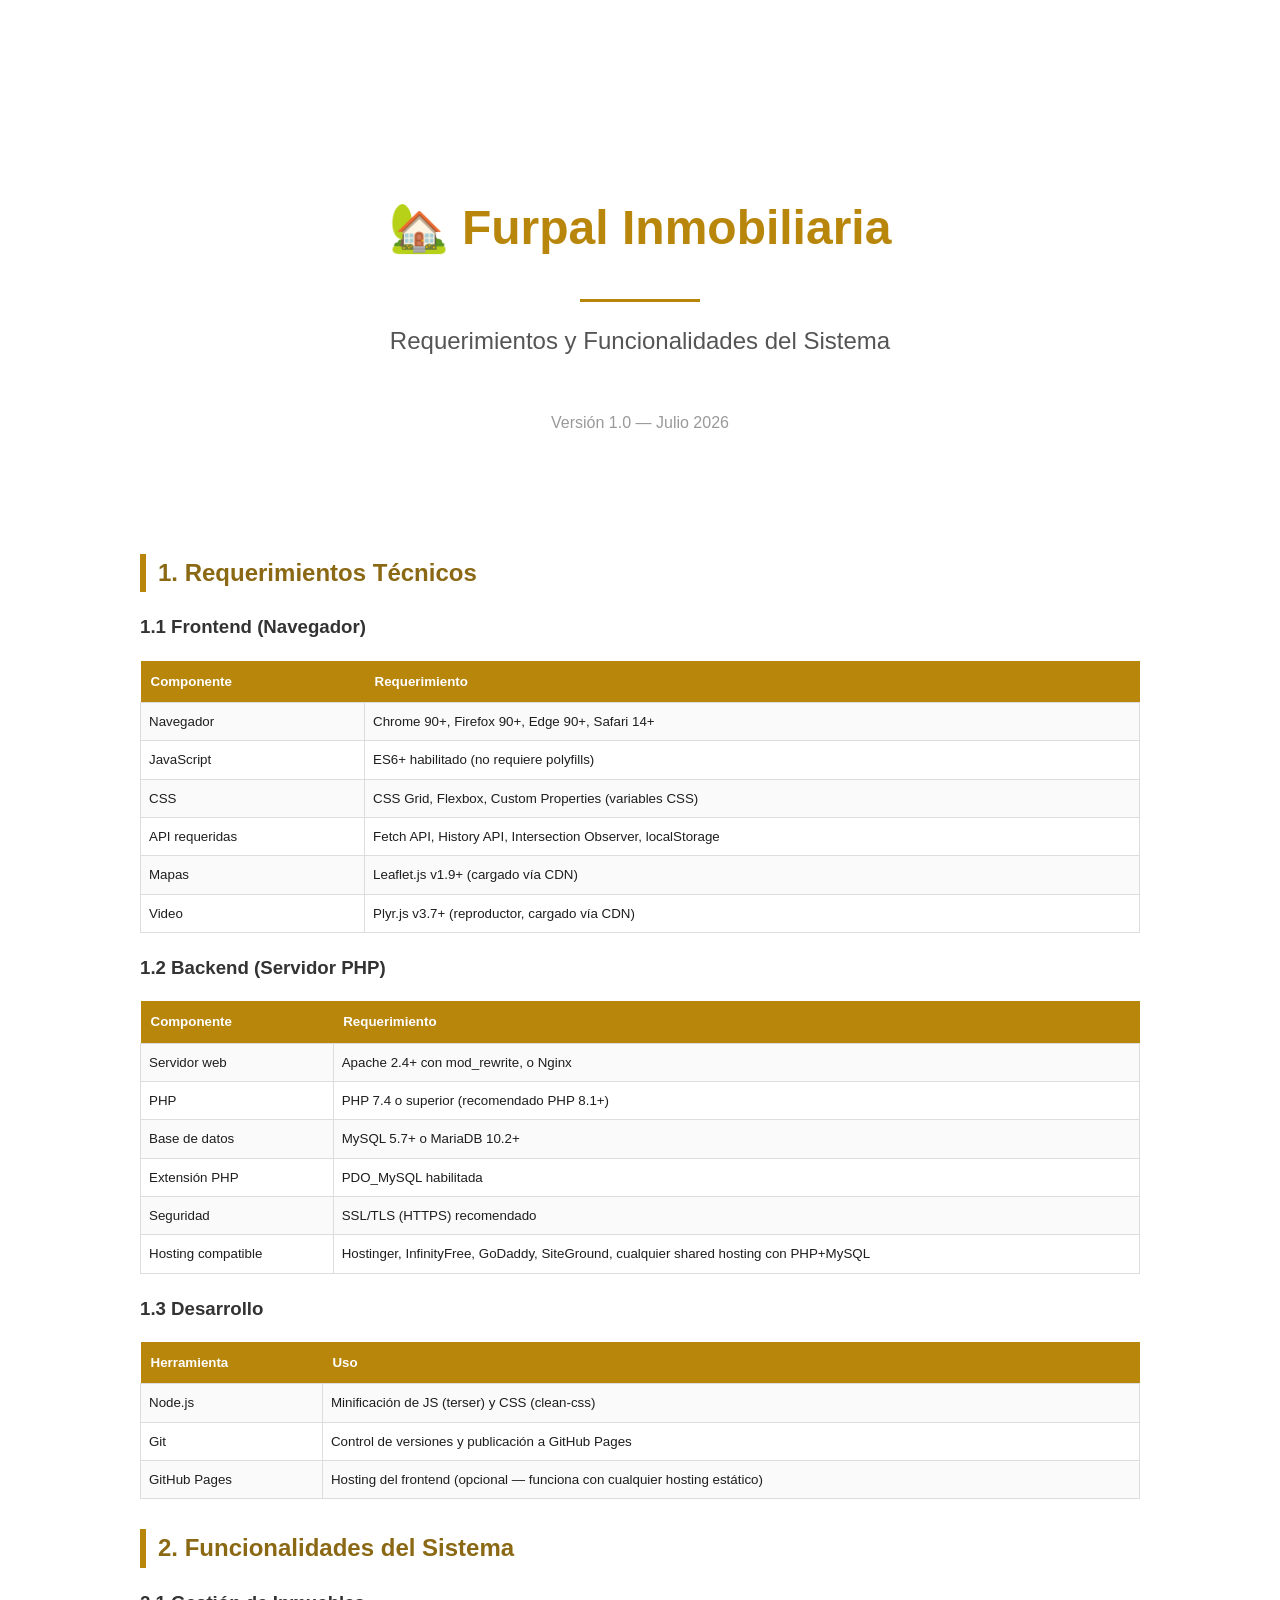
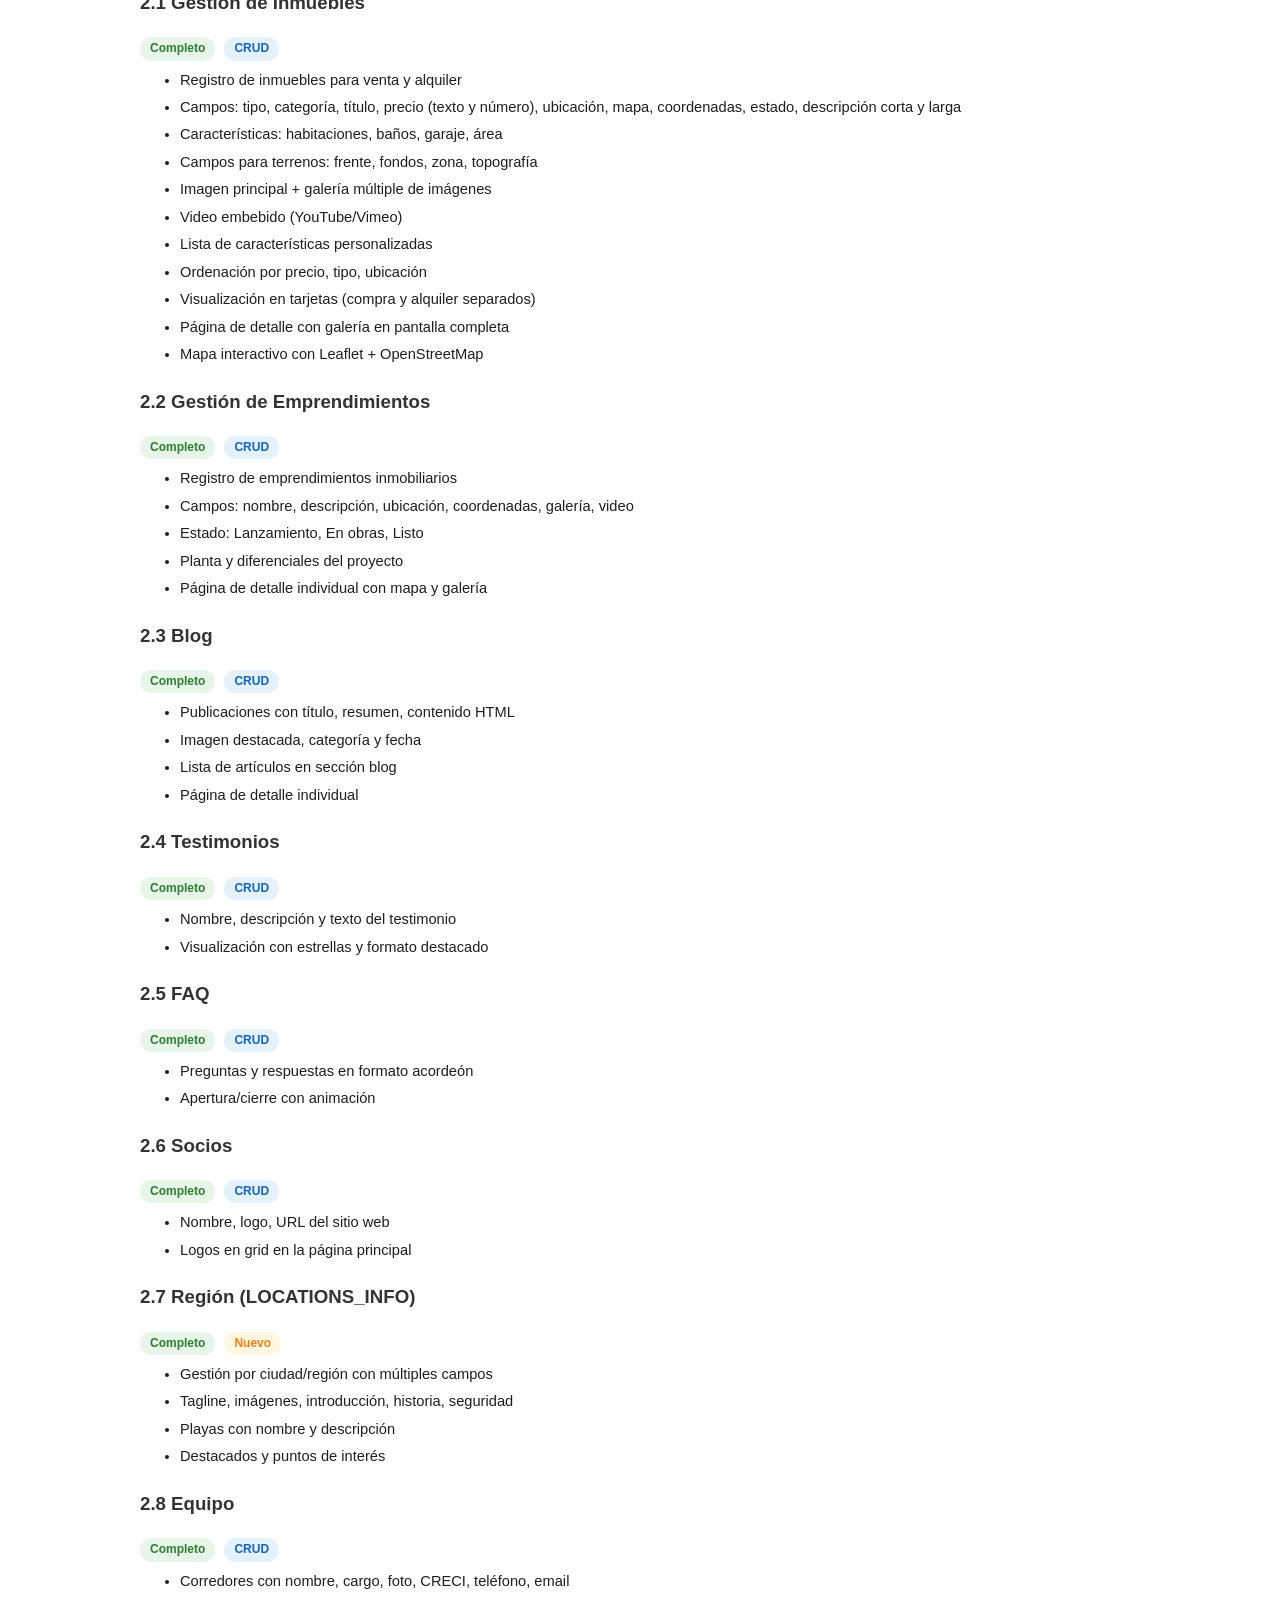
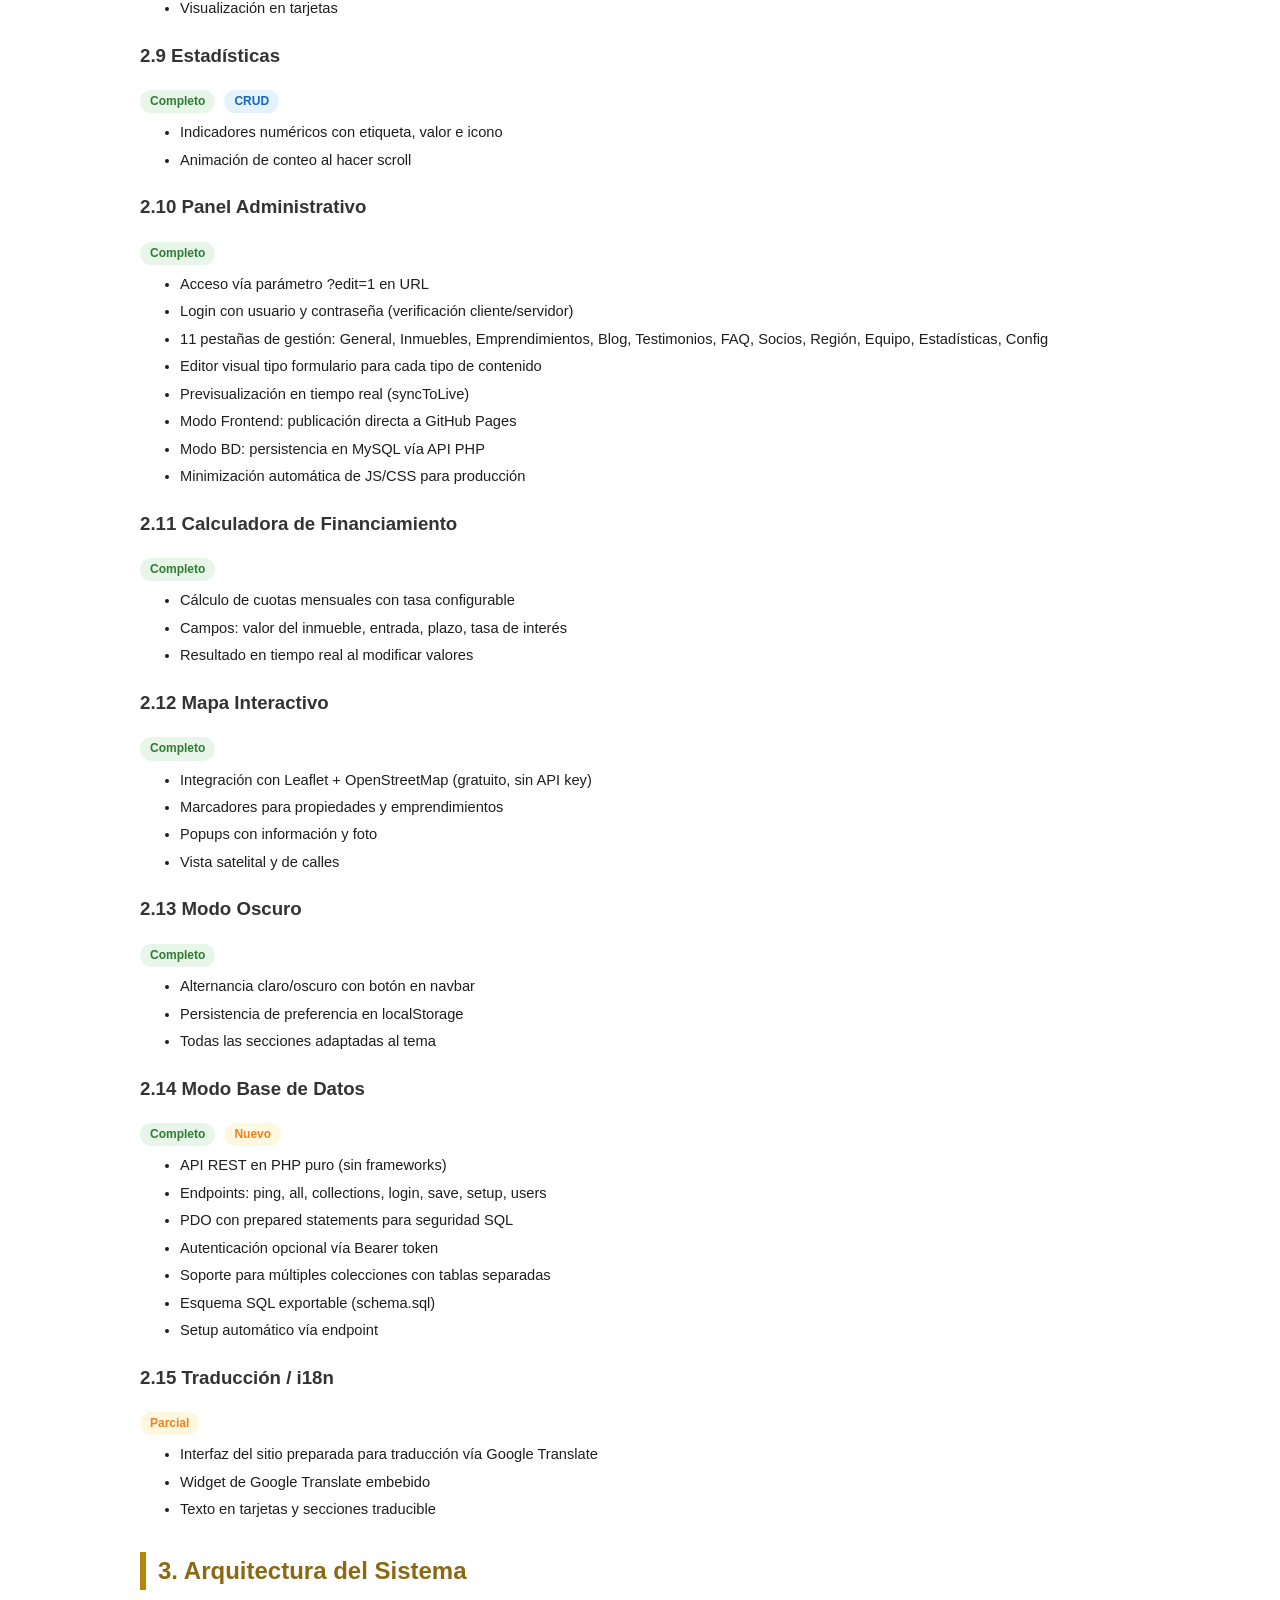
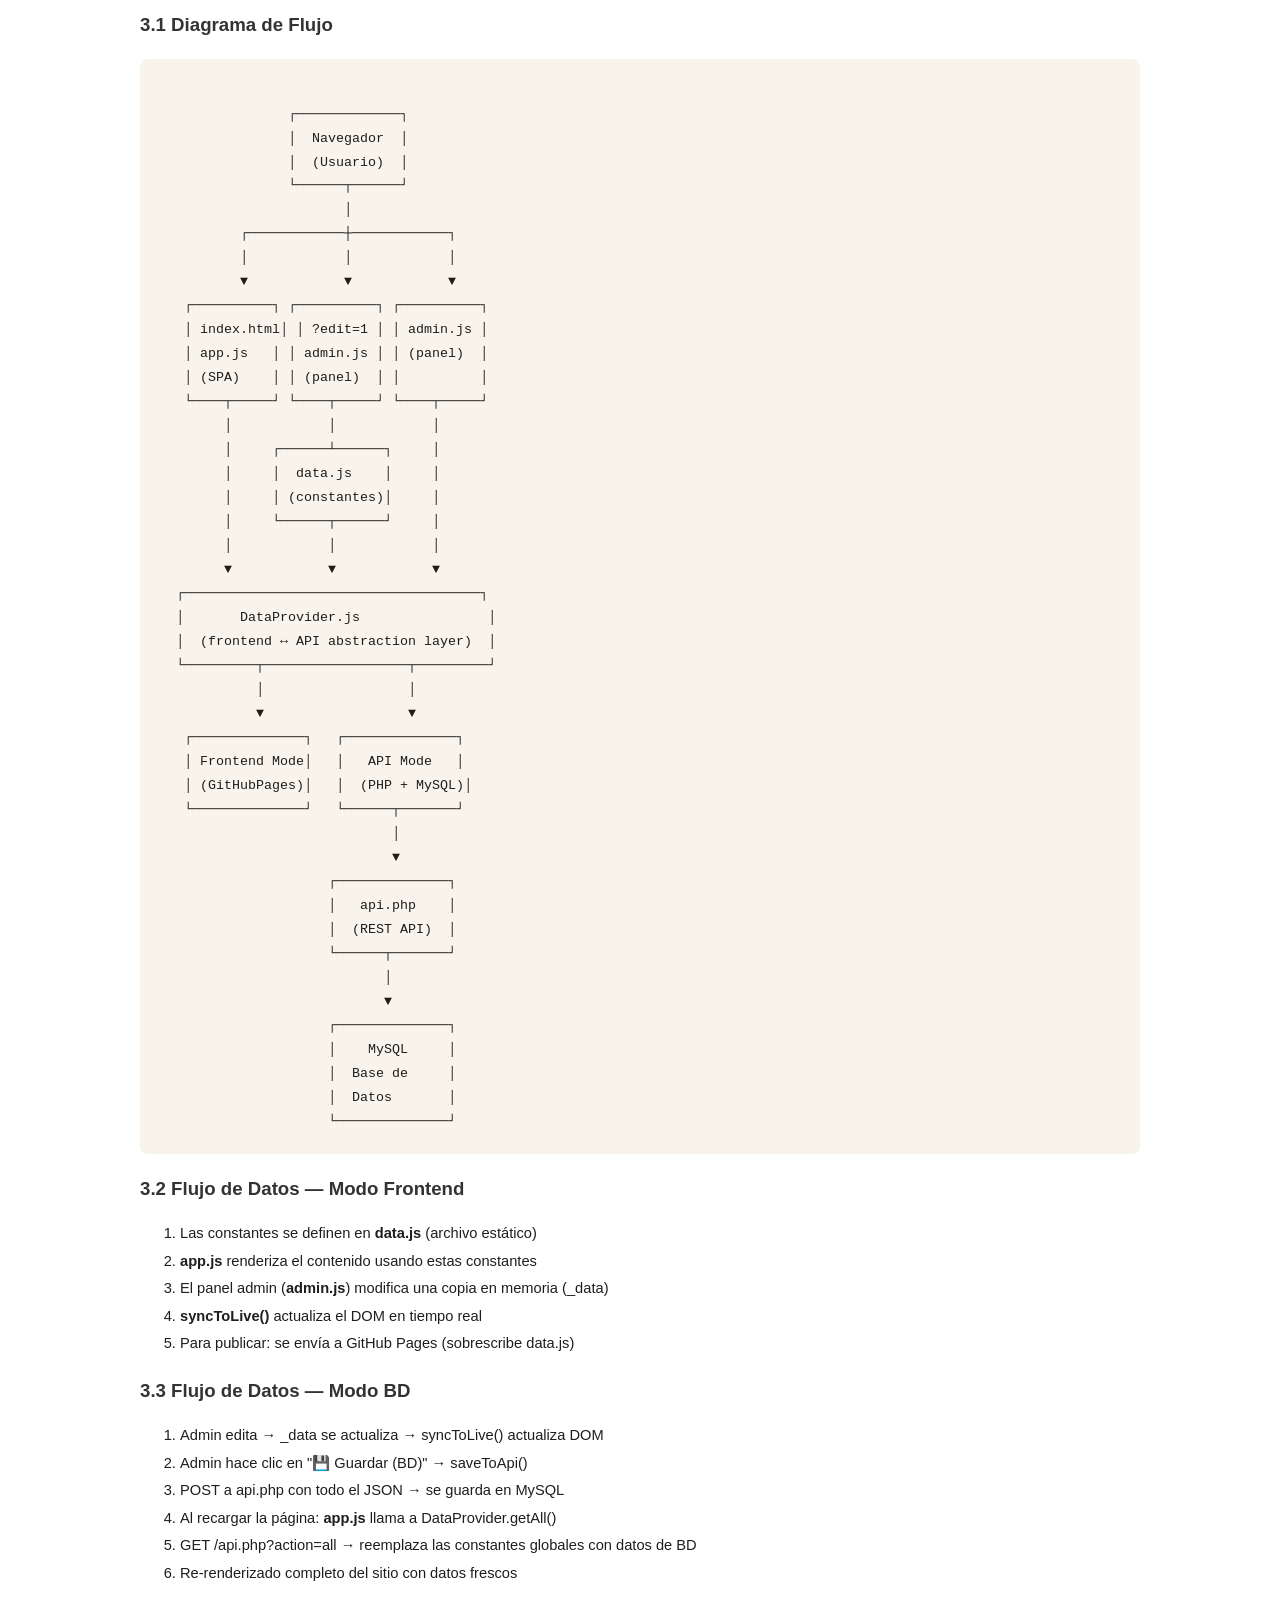
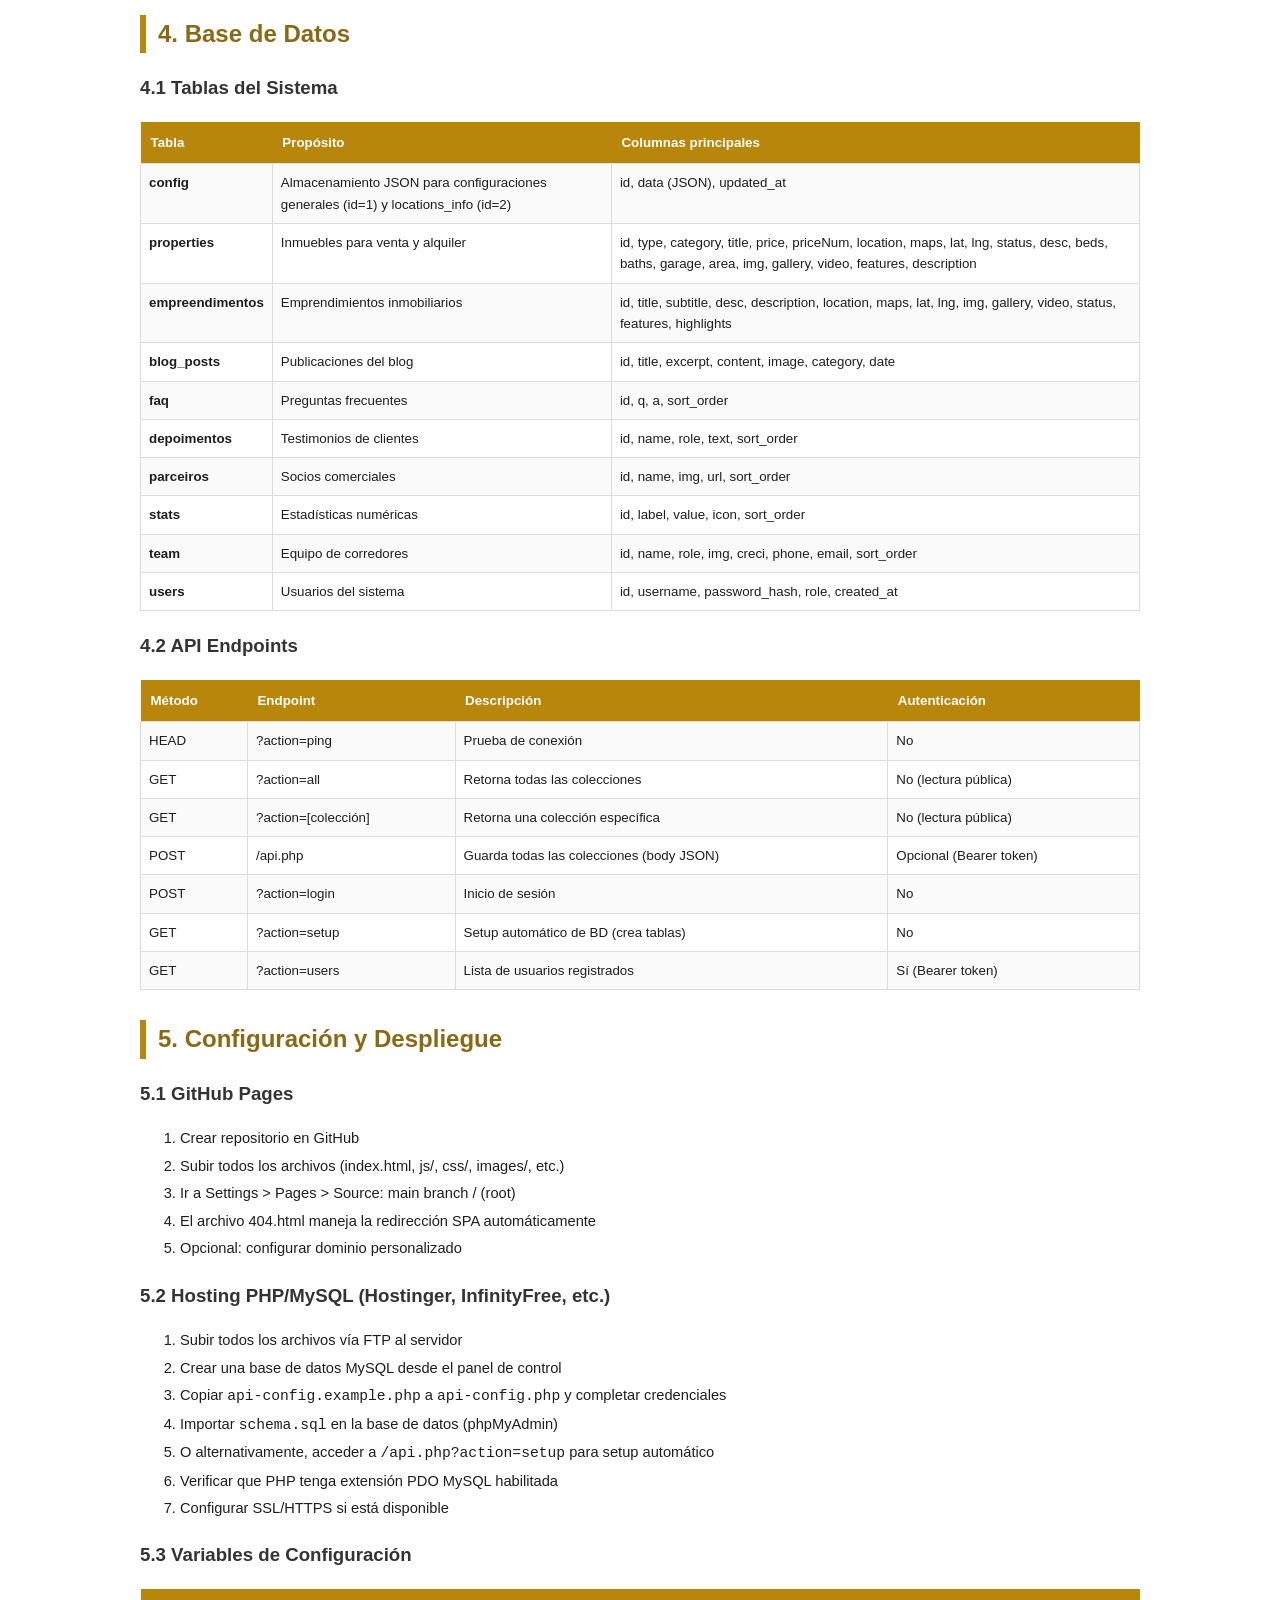
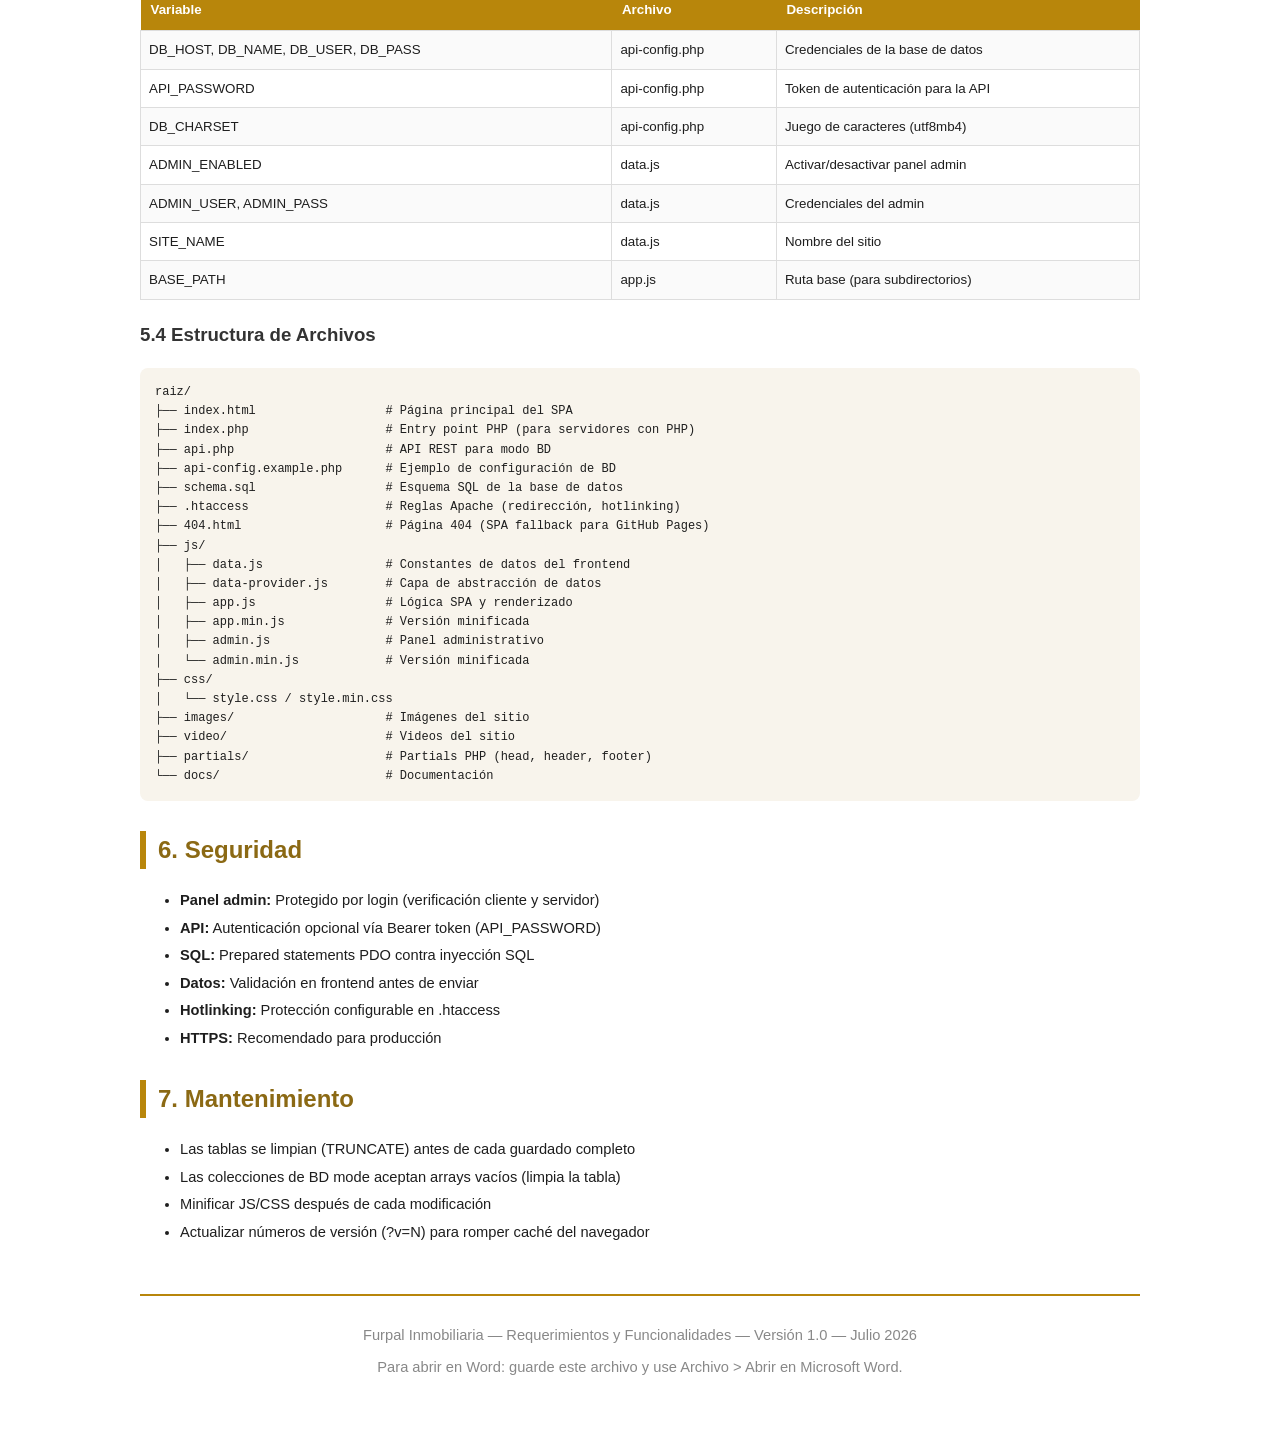
<file: docs/requerimientos.html>
<!DOCTYPE html>
<html lang="es">
<head>
<meta charset="UTF-8">
<title>Requerimientos y Funcionalidades — Furpal</title>
<style>
  body { font-family: 'Calibri', 'Segoe UI', Arial, sans-serif; max-width: 1000px; margin: 40px auto; padding: 20px; color: #1e1e1e; line-height: 1.6; }
  h1 { color: #b8860b; border-bottom: 4px solid #b8860b; padding-bottom: 12px; font-size: 26pt; margin-top: 30px; }
  h2 { color: #8b6914; margin-top: 30px; font-size: 18pt; border-left: 6px solid #b8860b; padding-left: 12px; }
  h3 { color: #333; margin-top: 20px; font-size: 14pt; }
  p { font-size: 11pt; margin: 8px 0; }
  ul { margin: 8px 0 15px; }
  li { font-size: 11pt; margin-bottom: 4px; }
  table { width: 100%; border-collapse: collapse; margin: 15px 0; font-size: 10pt; }
  th { background: #b8860b; color: #fff; padding: 10px; text-align: left; font-weight: bold; }
  td { border: 1px solid #ddd; padding: 8px; vertical-align: top; }
  tr:nth-child(even) { background: #fafafa; }
  .pb { page-break-before: always; }
  .cover { text-align: center; padding: 100px 0 80px; }
  .cover h1 { font-size: 36pt; border: none; color: #b8860b; margin-bottom: 10px; }
  .cover .sub { font-size: 18pt; color: #555; }
  .cover .line { width: 120px; height: 3px; background: #b8860b; margin: 20px auto; }
  .cover .version { font-size: 12pt; color: #999; margin-top: 50px; }
  .info-box { background: #fffbe6; border-left: 6px solid #b8860b; padding: 12px 18px; margin: 15px 0; border-radius: 4px; }
  .tag { display: inline-block; padding: 2px 10px; border-radius: 12px; font-size: 9pt; font-weight: bold; margin-right: 5px; }
  .tag-green { background: #e8f5e9; color: #2e7d32; }
  .tag-yellow { background: #fff8e1; color: #f57f17; }
  .tag-red { background: #ffebee; color: #c62828; }
  .tag-blue { background: #e3f2fd; color: #1565c0; }
  .footer { margin-top: 50px; padding-top: 20px; border-top: 2px solid #b8860b; font-size: 9pt; color: #888; text-align: center; }
</style>
</head>
<body>

<div class="cover">
  <h1>🏡 Furpal Inmobiliaria</h1>
  <div class="line"></div>
  <p class="sub">Requerimientos y Funcionalidades del Sistema</p>
  <p class="version">Versión 1.0 &mdash; Julio 2026</p>
</div>

<div class="pb"></div>

<h2>1. Requerimientos Técnicos</h2>

<h3>1.1 Frontend (Navegador)</h3>
<table>
  <tr><th>Componente</th><th>Requerimiento</th></tr>
  <tr><td>Navegador</td><td>Chrome 90+, Firefox 90+, Edge 90+, Safari 14+</td></tr>
  <tr><td>JavaScript</td><td>ES6+ habilitado (no requiere polyfills)</td></tr>
  <tr><td>CSS</td><td>CSS Grid, Flexbox, Custom Properties (variables CSS)</td></tr>
  <tr><td>API requeridas</td><td>Fetch API, History API, Intersection Observer, localStorage</td></tr>
  <tr><td>Mapas</td><td>Leaflet.js v1.9+ (cargado vía CDN)</td></tr>
  <tr><td>Video</td><td>Plyr.js v3.7+ (reproductor, cargado vía CDN)</td></tr>
</table>

<h3>1.2 Backend (Servidor PHP)</h3>
<table>
  <tr><th>Componente</th><th>Requerimiento</th></tr>
  <tr><td>Servidor web</td><td>Apache 2.4+ con mod_rewrite, o Nginx</td></tr>
  <tr><td>PHP</td><td>PHP 7.4 o superior (recomendado PHP 8.1+)</td></tr>
  <tr><td>Base de datos</td><td>MySQL 5.7+ o MariaDB 10.2+</td></tr>
  <tr><td>Extensión PHP</td><td>PDO_MySQL habilitada</td></tr>
  <tr><td>Seguridad</td><td>SSL/TLS (HTTPS) recomendado</td></tr>
  <tr><td>Hosting compatible</td><td>Hostinger, InfinityFree, GoDaddy, SiteGround, cualquier shared hosting con PHP+MySQL</td></tr>
</table>

<h3>1.3 Desarrollo</h3>
<table>
  <tr><th>Herramienta</th><th>Uso</th></tr>
  <tr><td>Node.js</td><td>Minificación de JS (terser) y CSS (clean-css)</td></tr>
  <tr><td>Git</td><td>Control de versiones y publicación a GitHub Pages</td></tr>
  <tr><td>GitHub Pages</td><td>Hosting del frontend (opcional — funciona con cualquier hosting estático)</td></tr>
</table>

<div class="pb"></div>

<h2>2. Funcionalidades del Sistema</h2>

<h3>2.1 Gestión de Inmuebles</h3>
<p><span class="tag tag-green">Completo</span> <span class="tag tag-blue">CRUD</span></p>
<ul>
  <li>Registro de inmuebles para venta y alquiler</li>
  <li>Campos: tipo, categoría, título, precio (texto y número), ubicación, mapa, coordenadas, estado, descripción corta y larga</li>
  <li>Características: habitaciones, baños, garaje, área</li>
  <li>Campos para terrenos: frente, fondos, zona, topografía</li>
  <li>Imagen principal + galería múltiple de imágenes</li>
  <li>Video embebido (YouTube/Vimeo)</li>
  <li>Lista de características personalizadas</li>
  <li>Ordenación por precio, tipo, ubicación</li>
  <li>Visualización en tarjetas (compra y alquiler separados)</li>
  <li>Página de detalle con galería en pantalla completa</li>
  <li>Mapa interactivo con Leaflet + OpenStreetMap</li>
</ul>

<h3>2.2 Gestión de Emprendimientos</h3>
<p><span class="tag tag-green">Completo</span> <span class="tag tag-blue">CRUD</span></p>
<ul>
  <li>Registro de emprendimientos inmobiliarios</li>
  <li>Campos: nombre, descripción, ubicación, coordenadas, galería, video</li>
  <li>Estado: Lanzamiento, En obras, Listo</li>
  <li>Planta y diferenciales del proyecto</li>
  <li>Página de detalle individual con mapa y galería</li>
</ul>

<h3>2.3 Blog</h3>
<p><span class="tag tag-green">Completo</span> <span class="tag tag-blue">CRUD</span></p>
<ul>
  <li>Publicaciones con título, resumen, contenido HTML</li>
  <li>Imagen destacada, categoría y fecha</li>
  <li>Lista de artículos en sección blog</li>
  <li>Página de detalle individual</li>
</ul>

<h3>2.4 Testimonios</h3>
<p><span class="tag tag-green">Completo</span> <span class="tag tag-blue">CRUD</span></p>
<ul>
  <li>Nombre, descripción y texto del testimonio</li>
  <li>Visualización con estrellas y formato destacado</li>
</ul>

<h3>2.5 FAQ</h3>
<p><span class="tag tag-green">Completo</span> <span class="tag tag-blue">CRUD</span></p>
<ul>
  <li>Preguntas y respuestas en formato acordeón</li>
  <li>Apertura/cierre con animación</li>
</ul>

<h3>2.6 Socios</h3>
<p><span class="tag tag-green">Completo</span> <span class="tag tag-blue">CRUD</span></p>
<ul>
  <li>Nombre, logo, URL del sitio web</li>
  <li>Logos en grid en la página principal</li>
</ul>

<h3>2.7 Región (LOCATIONS_INFO)</h3>
<p><span class="tag tag-green">Completo</span> <span class="tag tag-yellow">Nuevo</span></p>
<ul>
  <li>Gestión por ciudad/región con múltiples campos</li>
  <li>Tagline, imágenes, introducción, historia, seguridad</li>
  <li>Playas con nombre y descripción</li>
  <li>Destacados y puntos de interés</li>
</ul>

<h3>2.8 Equipo</h3>
<p><span class="tag tag-green">Completo</span> <span class="tag tag-blue">CRUD</span></p>
<ul>
  <li>Corredores con nombre, cargo, foto, CRECI, teléfono, email</li>
  <li>Visualización en tarjetas</li>
</ul>

<h3>2.9 Estadísticas</h3>
<p><span class="tag tag-green">Completo</span> <span class="tag tag-blue">CRUD</span></p>
<ul>
  <li>Indicadores numéricos con etiqueta, valor e icono</li>
  <li>Animación de conteo al hacer scroll</li>
</ul>

<h3>2.10 Panel Administrativo</h3>
<p><span class="tag tag-green">Completo</span></p>
<ul>
  <li>Acceso vía parámetro ?edit=1 en URL</li>
  <li>Login con usuario y contraseña (verificación cliente/servidor)</li>
  <li>11 pestañas de gestión: General, Inmuebles, Emprendimientos, Blog, Testimonios, FAQ, Socios, Región, Equipo, Estadísticas, Config</li>
  <li>Editor visual tipo formulario para cada tipo de contenido</li>
  <li>Previsualización en tiempo real (syncToLive)</li>
  <li>Modo Frontend: publicación directa a GitHub Pages</li>
  <li>Modo BD: persistencia en MySQL vía API PHP</li>
  <li>Minimización automática de JS/CSS para producción</li>
</ul>

<h3>2.11 Calculadora de Financiamiento</h3>
<p><span class="tag tag-green">Completo</span></p>
<ul>
  <li>Cálculo de cuotas mensuales con tasa configurable</li>
  <li>Campos: valor del inmueble, entrada, plazo, tasa de interés</li>
  <li>Resultado en tiempo real al modificar valores</li>
</ul>

<h3>2.12 Mapa Interactivo</h3>
<p><span class="tag tag-green">Completo</span></p>
<ul>
  <li>Integración con Leaflet + OpenStreetMap (gratuito, sin API key)</li>
  <li>Marcadores para propiedades y emprendimientos</li>
  <li>Popups con información y foto</li>
  <li>Vista satelital y de calles</li>
</ul>

<h3>2.13 Modo Oscuro</h3>
<p><span class="tag tag-green">Completo</span></p>
<ul>
  <li>Alternancia claro/oscuro con botón en navbar</li>
  <li>Persistencia de preferencia en localStorage</li>
  <li>Todas las secciones adaptadas al tema</li>
</ul>

<h3>2.14 Modo Base de Datos</h3>
<p><span class="tag tag-green">Completo</span> <span class="tag tag-yellow">Nuevo</span></p>
<ul>
  <li>API REST en PHP puro (sin frameworks)</li>
  <li>Endpoints: ping, all, collections, login, save, setup, users</li>
  <li>PDO con prepared statements para seguridad SQL</li>
  <li>Autenticación opcional vía Bearer token</li>
  <li>Soporte para múltiples colecciones con tablas separadas</li>
  <li>Esquema SQL exportable (schema.sql)</li>
  <li>Setup automático vía endpoint</li>
</ul>

<h3>2.15 Traducción / i18n</h3>
<p><span class="tag tag-yellow">Parcial</span></p>
<ul>
  <li>Interfaz del sitio preparada para traducción vía Google Translate</li>
  <li>Widget de Google Translate embebido</li>
  <li>Texto en tarjetas y secciones traducible</li>
</ul>

<div class="pb"></div>

<h2>3. Arquitectura del Sistema</h2>

<h3>3.1 Diagrama de Flujo</h3>
<pre style="background:#f8f4ec;padding:20px;border-radius:8px;font-size:10pt;line-height:1.8;">

                ┌─────────────┐
                │  Navegador  │
                │  (Usuario)  │
                └──────┬──────┘
                       │
          ┌────────────┼────────────┐
          │            │            │
          ▼            ▼            ▼
   ┌──────────┐ ┌──────────┐ ┌──────────┐
   │ index.html│ │ ?edit=1 │ │ admin.js │
   │ app.js   │ │ admin.js │ │ (panel)  │
   │ (SPA)    │ │ (panel)  │ │          │
   └────┬─────┘ └────┬─────┘ └────┬─────┘
        │            │            │
        │     ┌──────┴──────┐     │
        │     │  data.js    │     │
        │     │ (constantes)│     │
        │     └──────┬──────┘     │
        │            │            │
        ▼            ▼            ▼
  ┌─────────────────────────────────────┐
  │       DataProvider.js                │
  │  (frontend ↔ API abstraction layer)  │
  └─────────┬──────────────────┬─────────┘
            │                  │
            ▼                  ▼
   ┌──────────────┐   ┌──────────────┐
   │ Frontend Mode│   │   API Mode   │
   │ (GitHubPages)│   │  (PHP + MySQL)│
   └──────────────┘   └──────┬───────┘
                             │
                             ▼
                     ┌──────────────┐
                     │   api.php    │
                     │  (REST API)  │
                     └──────┬───────┘
                            │
                            ▼
                     ┌──────────────┐
                     │    MySQL     │
                     │  Base de     │
                     │  Datos       │
                     └──────────────┘
</pre>

<h3>3.2 Flujo de Datos — Modo Frontend</h3>
<ol>
  <li>Las constantes se definen en <strong>data.js</strong> (archivo estático)</li>
  <li><strong>app.js</strong> renderiza el contenido usando estas constantes</li>
  <li>El panel admin (<strong>admin.js</strong>) modifica una copia en memoria (_data)</li>
  <li><strong>syncToLive()</strong> actualiza el DOM en tiempo real</li>
  <li>Para publicar: se envía a GitHub Pages (sobrescribe data.js)</li>
</ol>

<h3>3.3 Flujo de Datos — Modo BD</h3>
<ol>
  <li>Admin edita → _data se actualiza → syncToLive() actualiza DOM</li>
  <li>Admin hace clic en "💾 Guardar (BD)" → saveToApi()</li>
  <li>POST a api.php con todo el JSON → se guarda en MySQL</li>
  <li>Al recargar la página: <strong>app.js</strong> llama a DataProvider.getAll()</li>
  <li>GET /api.php?action=all → reemplaza las constantes globales con datos de BD</li>
  <li>Re-renderizado completo del sitio con datos frescos</li>
</ol>

<div class="pb"></div>

<h2>4. Base de Datos</h2>

<h3>4.1 Tablas del Sistema</h3>
<table>
  <tr><th>Tabla</th><th>Propósito</th><th>Columnas principales</th></tr>
  <tr><td><strong>config</strong></td><td>Almacenamiento JSON para configuraciones generales (id=1) y locations_info (id=2)</td><td>id, data (JSON), updated_at</td></tr>
  <tr><td><strong>properties</strong></td><td>Inmuebles para venta y alquiler</td><td>id, type, category, title, price, priceNum, location, maps, lat, lng, status, desc, beds, baths, garage, area, img, gallery, video, features, description</td></tr>
  <tr><td><strong>empreendimentos</strong></td><td>Emprendimientos inmobiliarios</td><td>id, title, subtitle, desc, description, location, maps, lat, lng, img, gallery, video, status, features, highlights</td></tr>
  <tr><td><strong>blog_posts</strong></td><td>Publicaciones del blog</td><td>id, title, excerpt, content, image, category, date</td></tr>
  <tr><td><strong>faq</strong></td><td>Preguntas frecuentes</td><td>id, q, a, sort_order</td></tr>
  <tr><td><strong>depoimentos</strong></td><td>Testimonios de clientes</td><td>id, name, role, text, sort_order</td></tr>
  <tr><td><strong>parceiros</strong></td><td>Socios comerciales</td><td>id, name, img, url, sort_order</td></tr>
  <tr><td><strong>stats</strong></td><td>Estadísticas numéricas</td><td>id, label, value, icon, sort_order</td></tr>
  <tr><td><strong>team</strong></td><td>Equipo de corredores</td><td>id, name, role, img, creci, phone, email, sort_order</td></tr>
  <tr><td><strong>users</strong></td><td>Usuarios del sistema</td><td>id, username, password_hash, role, created_at</td></tr>
</table>

<h3>4.2 API Endpoints</h3>
<table>
  <tr><th>Método</th><th>Endpoint</th><th>Descripción</th><th>Autenticación</th></tr>
  <tr><td>HEAD</td><td>?action=ping</td><td>Prueba de conexión</td><td>No</td></tr>
  <tr><td>GET</td><td>?action=all</td><td>Retorna todas las colecciones</td><td>No (lectura pública)</td></tr>
  <tr><td>GET</td><td>?action=[colección]</td><td>Retorna una colección específica</td><td>No (lectura pública)</td></tr>
  <tr><td>POST</td><td>/api.php</td><td>Guarda todas las colecciones (body JSON)</td><td>Opcional (Bearer token)</td></tr>
  <tr><td>POST</td><td>?action=login</td><td>Inicio de sesión</td><td>No</td></tr>
  <tr><td>GET</td><td>?action=setup</td><td>Setup automático de BD (crea tablas)</td><td>No</td></tr>
  <tr><td>GET</td><td>?action=users</td><td>Lista de usuarios registrados</td><td>Sí (Bearer token)</td></tr>
</table>

<div class="pb"></div>

<h2>5. Configuración y Despliegue</h2>

<h3>5.1 GitHub Pages</h3>
<ol>
  <li>Crear repositorio en GitHub</li>
  <li>Subir todos los archivos (index.html, js/, css/, images/, etc.)</li>
  <li>Ir a Settings > Pages > Source: main branch / (root)</li>
  <li>El archivo 404.html maneja la redirección SPA automáticamente</li>
  <li>Opcional: configurar dominio personalizado</li>
</ol>

<h3>5.2 Hosting PHP/MySQL (Hostinger, InfinityFree, etc.)</h3>
<ol>
  <li>Subir todos los archivos vía FTP al servidor</li>
  <li>Crear una base de datos MySQL desde el panel de control</li>
  <li>Copiar <code>api-config.example.php</code> a <code>api-config.php</code> y completar credenciales</li>
  <li>Importar <code>schema.sql</code> en la base de datos (phpMyAdmin)</li>
  <li>O alternativamente, acceder a <code>/api.php?action=setup</code> para setup automático</li>
  <li>Verificar que PHP tenga extensión PDO MySQL habilitada</li>
  <li>Configurar SSL/HTTPS si está disponible</li>
</ol>

<h3>5.3 Variables de Configuración</h3>
<table>
  <tr><th>Variable</th><th>Archivo</th><th>Descripción</th></tr>
  <tr><td>DB_HOST, DB_NAME, DB_USER, DB_PASS</td><td>api-config.php</td><td>Credenciales de la base de datos</td></tr>
  <tr><td>API_PASSWORD</td><td>api-config.php</td><td>Token de autenticación para la API</td></tr>
  <tr><td>DB_CHARSET</td><td>api-config.php</td><td>Juego de caracteres (utf8mb4)</td></tr>
  <tr><td>ADMIN_ENABLED</td><td>data.js</td><td>Activar/desactivar panel admin</td></tr>
  <tr><td>ADMIN_USER, ADMIN_PASS</td><td>data.js</td><td>Credenciales del admin</td></tr>
  <tr><td>SITE_NAME</td><td>data.js</td><td>Nombre del sitio</td></tr>
  <tr><td>BASE_PATH</td><td>app.js</td><td>Ruta base (para subdirectorios)</td></tr>
</table>

<h3>5.4 Estructura de Archivos</h3>
<pre style="background:#f8f4ec;padding:15px;border-radius:8px;font-size:9pt;line-height:1.6;">
raiz/
├── index.html                  # Página principal del SPA
├── index.php                   # Entry point PHP (para servidores con PHP)
├── api.php                     # API REST para modo BD
├── api-config.example.php      # Ejemplo de configuración de BD
├── schema.sql                  # Esquema SQL de la base de datos
├── .htaccess                   # Reglas Apache (redirección, hotlinking)
├── 404.html                    # Página 404 (SPA fallback para GitHub Pages)
├── js/
│   ├── data.js                 # Constantes de datos del frontend
│   ├── data-provider.js        # Capa de abstracción de datos
│   ├── app.js                  # Lógica SPA y renderizado
│   ├── app.min.js              # Versión minificada
│   ├── admin.js                # Panel administrativo
│   └── admin.min.js            # Versión minificada
├── css/
│   └── style.css / style.min.css
├── images/                     # Imágenes del sitio
├── video/                      # Videos del sitio
├── partials/                   # Partials PHP (head, header, footer)
└── docs/                       # Documentación
</pre>

<div class="pb"></div>

<h2>6. Seguridad</h2>
<ul>
  <li><strong>Panel admin:</strong> Protegido por login (verificación cliente y servidor)</li>
  <li><strong>API:</strong> Autenticación opcional vía Bearer token (API_PASSWORD)</li>
  <li><strong>SQL:</strong> Prepared statements PDO contra inyección SQL</li>
  <li><strong>Datos:</strong> Validación en frontend antes de enviar</li>
  <li><strong>Hotlinking:</strong> Protección configurable en .htaccess</li>
  <li><strong>HTTPS:</strong> Recomendado para producción</li>
</ul>

<h2>7. Mantenimiento</h2>
<ul>
  <li>Las tablas se limpian (TRUNCATE) antes de cada guardado completo</li>
  <li>Las colecciones de BD mode aceptan arrays vacíos (limpia la tabla)</li>
  <li>Minificar JS/CSS después de cada modificación</li>
  <li>Actualizar números de versión (?v=N) para romper caché del navegador</li>
</ul>

<div class="footer">
  <p>Furpal Inmobiliaria — Requerimientos y Funcionalidades — Versión 1.0 — Julio 2026</p>
  <p>Para abrir en Word: guarde este archivo y use Archivo &gt; Abrir en Microsoft Word.</p>
</div>

</body>
</html>
</file>
<file: css/style.min.css>
:root{--radius:0.25rem;--background:oklch(0.985 0.005 80);--cream:oklch(0.97 0.012 80);--deep:oklch(0.2 0.03 270);--gold:oklch(0.72 0.13 70);--foreground:oklch(0.2 0.03 270);--card:oklch(1 0 0);--card-foreground:oklch(0.129 0.042 264.695);--muted-foreground:oklch(0.45 0.02 240);--border:oklch(0.88 0.015 80);--text:var(--deep);--font-serif:"Cormorant Garamond","Playfair Display",Georgia,serif;--font-sans:"Inter",system-ui,sans-serif}[data-theme=dark]{--background:oklch(0.12 0.015 260);--cream:oklch(0.16 0.015 260);--deep:oklch(0.28 0.035 270);--foreground:oklch(0.92 0.01 80);--card:oklch(0.18 0.015 260);--card-foreground:oklch(0.92 0.01 80);--muted-foreground:oklch(0.55 0.015 260);--border:oklch(0.25 0.015 260);--text:var(--foreground)}[data-theme=dark] .tag-apartamento,[data-theme=dark] .tag-casa,[data-theme=dark] .tag-kitnetstudio{background:rgba(255,255,255,.1);color:rgba(255,255,255,.8)}[data-theme=dark] .tag-cobertura{background:rgba(212,175,55,.2);color:var(--gold)}[data-theme=dark] .tag-terreno{background:rgba(39,174,96,.2);color:#6ddb9e}[data-theme=dark] .tag-comercial{background:rgba(52,152,219,.2);color:#7fc9f0}@media (prefers-color-scheme:dark){:root:not([data-theme=light]){--background:oklch(0.12 0.015 260);--cream:oklch(0.16 0.015 260);--foreground:oklch(0.92 0.01 80);--card:oklch(0.18 0.015 260);--card-foreground:oklch(0.92 0.01 80);--muted-foreground:oklch(0.55 0.015 260);--border:oklch(0.25 0.015 260);--text:var(--foreground)}}#loading-screen{position:fixed;inset:0;z-index:2147483647;background:var(--deep);display:flex;align-items:center;justify-content:center;opacity:1;visibility:visible;transition:opacity .6s ease,visibility .6s ease}#loading-screen.hidden{opacity:0;visibility:hidden;pointer-events:none}.loading-content{text-align:center}.loading-wordmark{font-family:var(--font-serif);font-size:3rem;color:#fff;letter-spacing:.05em;display:block}.loading-tagline{display:block;font-family:var(--font-sans);font-size:.8rem;color:var(--gold);text-transform:uppercase;letter-spacing:.2em;font-weight:300;margin-top:.35rem}.loading-bar-track{width:10rem;height:2px;background:rgba(255,255,255,.08);margin:2rem auto 0;overflow:hidden}.loading-bar-fill{height:100%;width:0;background:linear-gradient(90deg,transparent,var(--gold),transparent);background-size:200% 100%;animation:loadBar 1.4s ease-in-out infinite}@keyframes loadBar{0%{width:0;background-position:200% 0}50%{width:100%;background-position:0 0}100%{width:0;background-position:-200% 0}}*,::after,::before{margin:0;padding:0;box-sizing:border-box}*{border-color:var(--border)}html{scroll-behavior:smooth}body{background-color:var(--background);color:var(--foreground);font-family:var(--font-sans);font-weight:300;-webkit-font-smoothing:antialiased;line-height:1.5;transition:background-color .4s ease,color .4s ease}.goog-te-balloon-frame,.goog-te-banner-frame,.goog-te-banner-frame *,.goog-te-menu-frame,.skiptranslate{display:none!important}body{top:0!important;position:static!important}.card,.card-body,.cta-band,.detail-card,.detail-features,.empreendimento,.lanc-card,.payment-plan>div,.service-card,.site-footer,.site-header,section[id]{transition:background-color .4s ease}img{display:block;max-width:100%}a{text-decoration:none;color:inherit}ul{list-style:none}h1,h2,h3,h4{font-family:var(--font-serif);font-weight:500;letter-spacing:-.01em}.eyebrow{font-family:var(--font-sans);text-transform:uppercase;letter-spacing:.25em;font-size:.75rem;font-weight:500;color:var(--gold)}.gold-rule{width:3rem;height:1px;background-color:var(--gold)}.container{max-width:1280px;margin:0 auto;padding:0 1.5rem}@media (min-width:1024px){.container{padding:0 3rem}}.bg-deep{background-color:var(--deep)}.bg-cream{background-color:var(--cream)}:focus-visible{outline:2px solid var(--gold);outline-offset:2px}.site-header{position:fixed;top:0;left:0;right:0;z-index:1001;transition:background-color .3s;background-color:var(--deep);border-bottom:1px solid rgba(255,255,255,.1)}.site-header .container{display:flex;align-items:center;justify-content:space-between;padding-top:1rem;padding-bottom:1rem}.site-logo{font-family:var(--font-serif);font-size:1.25rem;color:rgba(255,255,255,.9);letter-spacing:.02em;display:flex;align-items:center}.site-logo span{color:var(--gold)}.site-logo img{height:auto;width:auto;max-height:var(--logo-max-height,2rem);max-width:var(--logo-max-width,200px);margin:var(--logo-margin,0);margin-top:-1rem;margin-bottom:-1rem;object-fit:contain;flex-shrink:0;border-radius:0;background:0 0}.nav-list{display:none;align-items:center;gap:2rem}.nav-list a{font-size:.6875rem;text-transform:uppercase;letter-spacing:.2em;color:rgba(255,255,255,.85);transition:color .2s;white-space:nowrap}.nav-list a.active,.nav-list a:hover{color:var(--gold)}.dd-active .nav-dropdown{position:relative}.dd-active .nav-dropdown>a::after{content:'▾';display:inline-block;margin-left:.35em;font-size:.55em;opacity:.5;transition:transform .2s}.dd-active .nav-dropdown:hover>a::after{transform:rotate(180deg)}.dd-active .dd-menu{display:none;position:absolute;top:100%;left:50%;transform:translateX(-50%) translateY(10px);background:var(--deep);border:1px solid rgba(255,255,255,.08);border-radius:8px;min-width:200px;padding:.4rem 0;z-index:100;box-shadow:0 12px 40px rgba(0,0,0,.5)}.dd-active .dd-menu::before{content:'';position:absolute;top:-10px;left:0;right:0;height:10px}.dd-active .nav-dropdown:focus-within .dd-menu,.dd-active .nav-dropdown:hover .dd-menu{display:block}.dd-active .dd-menu a{display:block;padding:.5rem 1.25rem;font-size:.6875rem;text-transform:uppercase;letter-spacing:.15em;color:rgba(255,255,255,.6);white-space:nowrap;transition:background .15s,color .15s}.dd-active .dd-menu a:hover{color:var(--gold);background:rgba(212,175,55,.06)}.dd-active .dd-menu a:first-child{border-top-left-radius:8px;border-top-right-radius:8px}.dd-active .dd-menu a:last-child{border-bottom-left-radius:8px;border-bottom-right-radius:8px}.dd-active .mob-drop-wrap>a{display:flex;align-items:center;justify-content:space-between}.dd-active .mob-drop-wrap>a::after{content:'▾';font-size:.7em;opacity:.5;transition:transform .2s}.dd-active .mob-drop-wrap.open>a::after{transform:rotate(180deg)}.dd-active .mob-dd-body{display:none;padding:.25rem 0 .25rem 1rem}.dd-active .mob-drop-wrap.open .mob-dd-body{display:block}.dd-active .mob-dd-body a{display:block;padding:.4rem 1rem;font-size:.8125rem;color:rgba(255,255,255,.55);border-radius:4px;transition:color .15s,background .15s}.dd-active .mob-dd-body a:hover{color:var(--gold);background:rgba(212,175,55,.06)}.nav-cta{display:none;border:1px solid rgba(212,175,55,.7);padding:.5rem 1.25rem;margin-left:2rem;font-size:.6875rem;text-transform:uppercase;letter-spacing:.2em;color:rgba(255,255,255,.9);transition:background-color .2s,color .2s;white-space:nowrap}.nav-cta:hover{background-color:var(--gold);color:var(--text)}.menu-btn{display:flex;align-items:center;justify-content:center;background:0 0;border:none;color:rgba(255,255,255,.9);font-size:1.25rem;cursor:pointer;font-family:var(--font-sans);min-width:44px;min-height:44px;padding-left:.75rem;margin-left:.25rem;border-left:1px solid rgba(255,255,255,.15)}.nav-overlay{display:none;position:fixed;inset:0;z-index:40;background:rgba(14,20,46,.95);flex-direction:column;align-items:center;justify-content:center;gap:2rem;overflow-y:auto}.nav-overlay.open{display:flex}.nav-overlay a{font-size:1rem;text-transform:uppercase;letter-spacing:.2em;color:rgba(255,255,255,.85);transition:color .2s}.nav-overlay a.active,.nav-overlay a:hover{color:var(--gold)}.nav-overlay .close-btn{position:absolute;top:1.5rem;right:1.5rem;font-size:1.5rem;color:rgba(255,255,255,.9);background:0 0;border:none;cursor:pointer}@media (min-width:1300px){.nav-list{display:flex}.nav-cta{display:inline-block}.menu-btn{display:none}.site-logo{position:relative;left:-1rem}}.nav-actions{display:flex;align-items:center;gap:.5rem;margin-left:auto}@media (min-width:1300px){.nav-actions{gap:.75rem;margin-left:2rem}}.nav-social{display:none;align-items:center;gap:.3rem}@media (min-width:1300px){.nav-social{display:flex}}.mobile-social a,.nav-social a{display:flex;align-items:center;justify-content:center;text-decoration:none;transition:opacity .2s}.mobile-social a svg,.nav-social a svg{width:18px;height:18px;fill:rgba(255,255,255,0.7);transition:fill .2s}.nav-social a:hover svg{fill:var(--gold)}.mobile-social{display:flex;gap:1.25rem;margin-top:1rem}.mobile-social a svg{width:22px;height:22px;fill:rgba(255,255,255,0.7)}.mobile-social a:hover svg{fill:var(--gold)}.hero{position:relative;height:100vh;min-height:640px;width:100%;overflow:hidden}.hero-media{position:absolute;inset:0;width:100%;height:100%}.hero-slide{position:absolute;inset:0;width:100%;height:100%;object-fit:cover;opacity:0;transition:opacity 1s ease}.hero-slide.active{opacity:1}.hero-video-wrap{position:absolute;inset:0;width:100%;height:100%}.hero-video-wrap iframe,.hero-video-wrap video{width:100%;height:100%;object-fit:cover}.hero-nav{position:absolute;bottom:1.5rem;left:50%;transform:translateX(-50%);z-index:15;display:flex;gap:.75rem}.hero-dot{width:10px;height:10px;border-radius:50%;border:2px solid rgba(255,255,255,.6);background:0 0;cursor:pointer;transition:all .3s ease;padding:0}.hero-dot.active{background:var(--gold);border-color:var(--gold)}.hero-overlay{position:absolute;inset:0;background:linear-gradient(to bottom,rgba(14,20,46,.8),rgba(14,20,46,.4),rgba(14,20,46,.9))}.hero-content{position:relative;z-index:10;max-width:1280px;margin:0 auto;height:100%;display:flex;flex-direction:column;justify-content:center;padding:var(--header-height,3.5rem) 1.5rem 1.5rem}@media (min-width:1024px){.hero-content{padding:var(--header-height,3.5rem) 3rem 1.5rem}}.hero h1{color:rgba(255,255,255,.95);font-size:3rem;line-height:1.05;max-width:48rem}@media (min-width:640px){.hero h1{font-size:3.75rem}}@media (min-width:1024px){.hero h1{font-size:4.5rem}}.hero p{margin-top:.5rem;font-size:1rem;color:rgba(255,255,255,.8);max-width:36rem}.hero-actions{display:flex;gap:1rem;margin-top:.75rem;flex-wrap:wrap}.hero-actions{margin-top:3rem;display:flex;flex-wrap:wrap;gap:1rem}.btn-primary{background-color:var(--gold);padding:1rem 2rem;font-size:.75rem;text-transform:uppercase;letter-spacing:.25em;color:var(--text);border:none;cursor:pointer;transition:background-color .2s;font-family:var(--font-sans);font-weight:500;display:inline-block}.btn-primary:hover{background-color:var(--cream)}.btn-disabled{background-color:rgba(255,255,255,.08);color:rgba(255,255,255,.35);padding:1rem 2rem;font-size:.75rem;text-transform:uppercase;letter-spacing:.25em;border:none;cursor:default;font-family:var(--font-sans);font-weight:500;display:inline-block;text-align:center}.btn-outline{border:1px solid rgba(255,255,255,.4);padding:1rem 2rem;font-size:.75rem;text-transform:uppercase;letter-spacing:.25em;color:rgba(255,255,255,.9);background:0 0;cursor:pointer;transition:border-color .2s,color .2s;font-family:var(--font-sans);font-weight:500;display:inline-block}.btn-outline:hover{border-color:var(--gold);color:var(--gold)}.btn-gold-outline{border:1px solid var(--gold);padding:1rem 2rem;font-size:.75rem;text-transform:uppercase;letter-spacing:.25em;color:var(--gold);background:0 0;cursor:pointer;transition:background-color .2s,color .2s;font-family:var(--font-sans);font-weight:500;display:inline-block}.btn-gold-outline:hover{background-color:var(--gold);color:var(--text)}.hero-search{position:relative;z-index:10;margin-top:1.5rem;max-width:48rem}.hero-search-inner{display:flex;flex-wrap:wrap;gap:0;background:rgba(255,255,255,.12);backdrop-filter:blur(12px);border:1px solid rgba(255,255,255,.15)}.hero-search-inner input,.hero-search-inner select{flex:1;min-width:140px;background:0 0;border:none;padding:1rem 1.25rem;color:rgba(255,255,255,.9);font-family:var(--font-sans);font-size:.875rem;outline:0}.hero-search-inner select option{color:#1a1a2e;background:#fff}.hero-search-inner input::placeholder,.hero-search-inner select::placeholder{color:rgba(255,255,255,.6)}.hero-search-inner button{background:var(--gold);border:none;padding:1rem 2rem;color:var(--text);font-size:.75rem;text-transform:uppercase;letter-spacing:.25em;cursor:pointer;font-family:var(--font-sans);font-weight:500;white-space:nowrap}.hero-search-inner button:hover{background:var(--cream)}@media (max-width:767px){.hero-search-inner{flex-direction:column}.hero-search-inner button,.hero-search-inner input,.hero-search-inner select{width:100%}}.section-search{display:flex;flex-wrap:wrap;gap:.5rem;margin:0 0 1.5rem 0;align-items:center}.section-search input,.section-search select{flex:1;min-width:130px;background:var(--cream);border:1px solid var(--border);padding:.6rem 1rem;color:var(--foreground);font-family:var(--font-sans);font-size:.8125rem;border-radius:4px;outline:0}.section-search input:focus,.section-search select:focus{border-color:var(--gold)}.section-search select option{color:var(--text);background:var(--background)}.section-search input::placeholder{color:var(--muted-foreground)}.section-search button{background:var(--gold);border:none;padding:.6rem 1.25rem;color:var(--text);font-size:.6875rem;text-transform:uppercase;letter-spacing:.2em;cursor:pointer;font-family:var(--font-sans);font-weight:500;white-space:nowrap;border-radius:4px}.section-search button:hover{background:var(--cream)}.section-search button[type=button]{background:0 0;border:1px solid var(--border);color:var(--muted-foreground)}.section-search button[type=button]:hover{background:rgba(128,128,128,.08);color:var(--foreground)}@media (max-width:767px){.section-search{flex-direction:column;align-items:stretch}.section-search button,.section-search input,.section-search select{width:100%}}section{padding:.75rem 0}@media (min-width:1024px){section{padding:1rem 0}}.section-header{text-align:center;max-width:36rem;margin:0 auto 1rem;padding-top:.75rem}.section-header .eyebrow{margin-bottom:.5rem}.section-header .gold-rule{margin:0 auto .5rem}.section-header h2{font-size:1.75rem;color:var(--text)}@media (min-width:1024px){.section-header h2{font-size:3rem}}.grid-2,.grid-3{display:grid;gap:1.5rem;align-items:stretch}@media (max-width:767px){.grid-2,.grid-3{grid-template-columns:1fr}}@media (min-width:768px){.grid-2{grid-template-columns:repeat(2,1fr)}}@media (min-width:1024px){#alugar .grid-2{grid-template-columns:repeat(3,1fr)}}@media (min-width:1024px){.grid-3{grid-template-columns:repeat(3,1fr)}}@media (min-width:768px) and (max-width:1023px){.grid-3{grid-template-columns:repeat(2,1fr)}}.card{background-color:var(--cream);display:block}.card-img{aspect-ratio:4/3;overflow:hidden}.card-img img{width:100%;height:100%;object-fit:cover;transition:transform .7s}.card:hover .card-img img{transform:scale(1.05)}.card-body{padding:1.25rem;background-color:var(--cream);flex:1;display:flex;flex-direction:column}.card-body .card-link{margin-top:auto}.card-wrap>.card-whatsapp{margin-top:auto}.card-body h3{font-family:var(--font-serif);font-size:1.5rem;color:var(--text);margin-bottom:.5rem}.card-body .price{font-family:var(--font-serif);font-size:1.25rem;color:var(--gold);margin-bottom:.75rem}.card-body p{color:var(--muted-foreground);font-size:.875rem;line-height:1.625;margin-bottom:1rem}.card-body .props{display:flex;gap:1rem;font-size:.75rem;color:var(--muted-foreground);margin-bottom:1rem;flex-wrap:wrap}.card-body .props span{display:flex;align-items:center;gap:.25rem}.card-address{font-size:.7rem;color:var(--muted-foreground);margin:.35rem 0;line-height:1.3}.card-link{font-size:.6875rem;text-transform:uppercase;letter-spacing:.25em;color:var(--gold);border-bottom:1px solid var(--gold);padding-bottom:.25rem}.card-wrap{break-inside:avoid;transition:transform .3s,box-shadow .3s;display:flex;flex-direction:column;height:100%}.card-wrap:hover{transform:translateY(-3px);box-shadow:0 8px 30px rgba(0,0,0,.12)}[data-theme=dark] .card-wrap:hover{box-shadow:0 8px 30px rgba(0,0,0,.4)}.card-head{display:flex;flex-wrap:wrap;align-items:center;gap:.5rem;margin-bottom:.75rem}.card-tags{display:flex;flex-wrap:wrap;gap:.35rem}.card-tag{display:inline-block;font-size:.5625rem;text-transform:uppercase;letter-spacing:.08em;padding:.2rem .55rem;border-radius:2px;font-weight:500;line-height:1.4}.tag-tour{background:rgba(212,175,55,.15);color:var(--gold)}.tag-apartamento{background:rgba(0,0,0,.06);color:var(--deep)}.tag-casa{background:rgba(0,0,0,.06);color:var(--deep)}.tag-cobertura{background:rgba(212,175,55,.12);color:var(--gold)}.tag-kitnetstudio{background:rgba(0,0,0,.06);color:var(--deep)}.tag-terreno{background:rgba(39,174,96,.12);color:#1a7a42}.tag-comercial{background:rgba(52,152,219,.12);color:#1a6fa0}.detail-cat{margin-top:.75rem}.detail-cat .card-tag{font-size:.7rem;padding:.3rem .7rem}.card-location{display:block;font-size:.75rem;color:var(--muted-foreground);margin-bottom:.5rem}.card-location .loc-beach{font-size:.65rem;opacity:.75}.card-desc{display:-webkit-box;-webkit-line-clamp:2;-webkit-box-orient:vertical;overflow:hidden}.card-whatsapp{display:flex;align-items:center;justify-content:center;gap:.4rem;padding:.75rem 1rem;min-height:44px;background:#25d366;color:#fff;font-size:.8125rem;font-weight:500;letter-spacing:.02em;transition:background .2s;text-decoration:none}.card-whatsapp:hover{background:#20bd5a}.card-whatsapp-disabled{display:flex;align-items:center;justify-content:center;padding:.75rem 1rem;min-height:44px;background:rgba(255,255,255,.08);color:rgba(255,255,255,.35);font-size:.8125rem;font-weight:500;letter-spacing:.02em;text-decoration:none;cursor:default}.card-whatsapp svg{width:1rem;height:1rem;fill:white;flex-shrink:0}.about-grid{display:grid;gap:1.5rem}@media (min-width:1024px){.about-grid{grid-template-columns:5fr 6fr;gap:1.5rem}}.about-stats{display:grid;grid-template-columns:repeat(3,1fr);gap:1rem;padding-top:1rem;margin-top:1rem;border-top:1px solid var(--border)}.about-stats .stat-num{font-family:var(--font-serif);font-size:2.25rem;color:var(--gold)}.about-stats .stat-label{margin-top:.25rem;font-size:.65rem;text-transform:uppercase;letter-spacing:.2em;color:var(--text)}.about-text{padding-top:.75rem}.about-text p{margin-bottom:1rem;color:var(--muted-foreground);line-height:1.625}.about-text strong{color:var(--text);font-weight:500}.about-link{display:block;width:fit-content;margin-left:auto;margin-top:1.5rem;font-size:.75rem;text-transform:uppercase;letter-spacing:.25em;color:var(--gold);border-bottom:1px solid var(--gold);padding-bottom:.25rem;width:fit-content;margin-left:auto}.service-card{background-color:var(--cream);padding:2.5rem}@media (max-width:767px){.service-card{padding:1.5rem}}.service-card h3{font-family:var(--font-serif);font-size:1.5rem;color:var(--text);margin-bottom:.75rem}.service-card p{color:var(--muted-foreground);font-size:.875rem;line-height:1.625}#depoimentos .grid-3{gap:1.75rem}.testimonial-card{background-color:var(--card);border:1px solid var(--border);border-radius:14px;padding:1.75rem 1.75rem 1.5rem;box-shadow:0 6px 24px rgba(0,0,0,.06);display:flex;flex-direction:column;transition:transform .25s ease,box-shadow .25s ease}.testimonial-card:hover{transform:translateY(-4px);box-shadow:0 14px 32px rgba(0,0,0,.12)}.testimonial-header{display:flex;align-items:center;gap:.9rem;margin-bottom:1rem}.testimonial-photo{width:56px;height:56px;border-radius:50%;object-fit:cover;flex-shrink:0;border:2px solid var(--gold);background-color:var(--cream)}.testimonial-photo-fallback{display:flex;align-items:center;justify-content:center;font-family:var(--font-serif);font-size:1.25rem;font-weight:700;color:var(--gold)}.testimonial-author{display:flex;flex-direction:column;gap:.15rem;min-width:0}.testimonial-author strong{font-family:var(--font-serif);font-size:1.1rem;color:var(--text);line-height:1.2}.testimonial-author span{font-size:.72rem;color:var(--muted-foreground);text-transform:uppercase;letter-spacing:.04em;line-height:1.4}.testimonial-stars{display:flex;gap:.15rem;margin-bottom:.85rem;font-size:1.1rem;letter-spacing:.1em}.testimonial-stars .star{color:var(--border)}.testimonial-stars .star.filled{color:var(--gold)}.testimonial-text{font-size:.9rem;line-height:1.7;color:var(--muted-foreground);font-style:italic;margin-top:auto}#stats .section-header{margin:0 auto 0;padding-top:0;opacity:1!important;transform:none!important}#stats .section-header .eyebrow{margin-bottom:.2rem}#mapa .eyebrow{margin-top:.15rem}#stats .section-header .gold-rule{margin:0 auto .05rem}#stats .section-header h2{margin:0;line-height:1.1;color:#fff}#teamGrid{display:grid;grid-template-columns:repeat(2,1fr);gap:1.5rem;max-width:680px;margin:.5rem auto 0;padding:0 1.5rem}.team-card{background:rgba(255,255,255,.06);border-radius:12px;overflow:hidden;text-align:center;transition:transform .25s,box-shadow .25s}.team-card:hover{transform:translateY(-4px);box-shadow:0 12px 32px rgba(0,0,0,.3)}.team-photo{width:100%;aspect-ratio:1/1;overflow:hidden;background:rgba(255,255,255,.08)}.team-photo img{width:100%;height:100%;object-fit:cover;transition:transform .4s}.team-card:hover .team-photo img{transform:scale(1.05)}.team-photo-initial{display:flex;align-items:center;justify-content:center}.team-photo-initial span{font-family:var(--font-serif);font-size:3rem;color:var(--gold);opacity:.6}.team-body{padding:1.25rem .75rem 1.25rem}.team-name{font-family:var(--font-serif);font-size:1rem;color:#fff;margin-bottom:.35rem}.team-role{font-size:.65rem;text-transform:uppercase;letter-spacing:.12em;color:var(--gold);margin-bottom:.6rem}.team-desc{font-size:.75rem;color:rgba(255,255,255,.65);line-height:1.4;margin-bottom:.75rem}.team-social-row{display:flex;justify-content:center;gap:.5rem}.team-social{display:inline-flex;align-items:center;justify-content:center;width:28px;height:28px;border-radius:50%;background:rgba(255,255,255,.1);color:rgba(255,255,255,.6);transition:background .2s,color .2s}.team-social:hover{background:var(--gold);color:#fff}.faq-section{max-width:56rem;margin:0 auto;padding:0 1.5rem}@media (min-width:1024px){.faq-section{padding:0 3rem}}details.faq-item{border-bottom:1px solid var(--border)}details.faq-item:first-child{border-top:1px solid var(--border)}details.faq-item summary{font-family:var(--font-serif);font-size:1.125rem;color:var(--text);padding:1.5rem 0;cursor:pointer;list-style:none;display:flex;justify-content:space-between;align-items:center}details.faq-item summary::-webkit-details-marker{display:none}details.faq-item summary::after{content:"+";font-size:1.5rem;color:var(--gold);font-family:var(--font-serif);transition:transform .2s}details.faq-item[open] summary::after{content:"-"}details.faq-item .faq-answer{padding-bottom:1.5rem;color:var(--muted-foreground);line-height:1.625;font-size:1rem}.faq-cta{margin-top:3rem;text-align:center;color:var(--text)}.faq-cta a{color:var(--gold);border-bottom:1px solid var(--gold);padding-bottom:.125rem}.faq-cta a:hover{color:var(--text)}.cta-band{background-color:var(--deep);color:rgba(255,255,255,.9);padding:2rem 0;text-align:center}.cta-band .gold-rule{margin:0 auto 1rem}.cta-band h2{font-family:var(--font-serif);font-size:1.5rem;color:rgba(255,255,255,.95);margin-bottom:.75rem}@media (min-width:1024px){.cta-band h2{font-size:1.75rem}}.cta-band p{color:rgba(255,255,255,.7);max-width:36rem;margin:0 auto 1.5rem}.cta-actions{display:flex;flex-wrap:wrap;justify-content:center;gap:1rem}.cta-actions a{padding:1rem 2rem;font-size:.75rem;text-transform:uppercase;letter-spacing:.25em}.cta-actions .btn-primary{color:var(--text)}.cta-actions .btn-outline{border-color:rgba(255,255,255,.4);color:rgba(255,255,255,.9)}.cta-actions .btn-outline:hover{border-color:var(--gold);color:var(--gold)}.site-footer{background-color:var(--deep);color:rgba(255,255,255,.7);padding-top:3rem;padding-bottom:5rem}.footer-grid{display:grid;gap:2rem}@media (min-width:768px){.footer-grid{grid-template-columns:repeat(3,1fr)}}.footer-brand p{margin-top:.5rem;font-size:.8rem;line-height:1.5}.footer-col .eyebrow{margin-bottom:.5rem}.footer-col .gold-rule{margin-bottom:.75rem}.footer-col ul li{margin-bottom:.3rem}.footer-col ul a{font-size:.8rem}.footer-col ul a:hover{color:var(--gold)}.footer-bottom{margin-top:2rem;padding-top:1rem;border-top:1px solid rgba(255,255,255,.1);display:flex;flex-direction:column;align-items:center;gap:.5rem;font-size:.75rem;color:rgba(255,255,255,.5);text-transform:uppercase;letter-spacing:.2em}.footer-social{display:flex;gap:.5rem;margin-bottom:.5rem}.footer-social a{display:flex;align-items:center;justify-content:center;width:32px;height:32px;transition:opacity .2s;text-decoration:none}.footer-social a svg{width:18px;height:18px;fill:rgba(255,255,255,0.5);transition:fill .2s}.footer-social a:hover svg{fill:var(--gold)}@media (min-width:768px){.footer-bottom{flex-direction:row;justify-content:space-between}}.whatsapp-fab{position:fixed;bottom:1rem;right:1.5rem;z-index:1002;width:3.5rem;height:3.5rem;border-radius:50%;background-color:#25d366;box-shadow:0 8px 24px rgba(37,211,102,.45);display:flex;align-items:center;justify-content:center;transition:transform .2s;animation:whatsappFloat 2s ease-in-out infinite}.whatsapp-fab:hover{transform:scale(1.1);animation:none}.whatsapp-fab:active{transform:scale(.95)}@media (hover:none){.whatsapp-fab:hover{transform:none;animation:whatsappFloat 2s ease-in-out infinite}.whatsapp-fab:active{transform:scale(1.15)}}@keyframes whatsappFloat{0%,100%{transform:translateY(0)}50%{transform:translateY(-6px)}}.whatsapp-fab svg{width:1.75rem;height:1.75rem;fill:white}.badge{display:inline-block;font-size:.625rem;text-transform:uppercase;letter-spacing:.15em;padding:.25rem .75rem;font-weight:500}.badge-sale{background-color:var(--gold);color:var(--text)}.badge-rent{background-color:var(--deep);color:rgba(255,255,255,.9)}.badge-lanc{background-color:#c0392b;color:rgba(255,255,255,.9)}.card-body .badge{margin-bottom:0}.detail-card{position:fixed;inset:0;z-index:1000;display:none;overflow-y:auto;background:var(--background)}.detail-card.active{display:block}.spa .page-content>section[id]{display:none;scroll-margin-top:var(--header-height,3.5rem)}.spa .page-content>section[id].active{display:block;animation:spaFade .35s ease;padding-top:var(--header-height,3.5rem)}.spa section#contato.active,.spa section#inicio.active,.spa section#sobre.active{padding-top:0}.spa section#depoimentos.active,.spa section#faq.active,.spa section#parceiros.active,.spa section#servicos.active,.spa section#stats.active{padding-top:1.5rem}.spa section#location-info.active{padding-top:calc(var(--header-height,3.5rem) + 3rem)}@keyframes spaFade{from{opacity:0;transform:translateY(10px)}to{opacity:1;transform:translateY(0)}}.section-mapa{padding-bottom:1rem}.section-mapa .container{padding-bottom:.2rem}#sectionMapaTitle:empty{display:none}.map-wrapper{position:relative;width:100%}#map{height:500px;width:100%;border-radius:8px;overflow:hidden;z-index:1}.map-legend{display:flex;gap:1.5rem;justify-content:center;padding:.75rem 0 0;flex-wrap:wrap}.map-legend-item{display:flex;align-items:center;gap:.4rem;font-size:.75rem;color:var(--text)}.map-legend-item .dot{display:inline-block;width:10px;height:10px;border-radius:50%;border:2px solid #fff;box-shadow:0 1px 3px rgba(0,0,0,.3)}.map-legend-item .dot-sale{background:#d4af37}.map-legend-item .dot-rent{background:#3b82f6}.map-legend-item .dot-lanc{background:#10b981}.leaflet-popup-content-wrapper{border-radius:8px!important;padding:4px!important}.leaflet-popup-content{margin:6px 8px!important}.leaflet-container a.leaflet-popup-close-button{top:6px!important;right:6px!important}.fav-btn{position:absolute;top:8px;right:8px;z-index:5;width:2rem;height:2rem;border-radius:50%;border:none;background:rgba(0,0,0,.5);color:#fff;font-size:1rem;cursor:pointer;display:flex;align-items:center;justify-content:center;transition:all .2s;line-height:1;padding:0}.fav-btn:hover{transform:scale(1.15);background:rgba(0,0,0,.7)}.blog-grid{display:grid;grid-template-columns:repeat(auto-fill,minmax(300px,1fr));gap:1.5rem;padding-bottom:3rem}.blog-card{display:block;background:var(--card-bg);border-radius:8px;overflow:hidden;transition:transform .3s,box-shadow .3s;text-decoration:none;color:var(--text);border:1px solid var(--border)}.blog-card:hover{transform:translateY(-4px);box-shadow:0 12px 32px rgba(0,0,0,.15)}.blog-img{height:180px;overflow:hidden}.blog-img img{width:100%;height:100%;object-fit:cover;transition:transform .4s}.blog-card:hover .blog-img img{transform:scale(1.05)}.blog-body{padding:1rem 1.25rem 1.25rem}.blog-meta{display:flex;gap:.75rem;font-size:.7rem;color:var(--gold);margin-bottom:.5rem}.blog-date{opacity:.7}.blog-category{font-weight:600;text-transform:uppercase;letter-spacing:.08em}.blog-body h3{font-family:var(--font-serif);font-size:1rem;margin-bottom:.4rem;color:var(--text)}.blog-body p{font-size:.78rem;color:var(--muted);line-height:1.5;margin-bottom:.75rem}.blog-detail{position:fixed;inset:0;z-index:1000;display:none;overflow-y:auto;background:var(--background)}.blog-detail.active{display:block}.blog-detail-inner{max-width:720px;margin:0 auto;padding:5rem 1.5rem 4rem}.blog-detail-header{margin-bottom:1.5rem}.blog-detail-meta{font-size:.75rem;color:var(--gold);margin-bottom:.5rem;display:flex;gap:.75rem}.blog-detail-header h1{font-family:var(--font-serif);font-size:1.75rem;color:var(--text);line-height:1.3}.blog-detail-author{font-size:.75rem;color:var(--muted);margin-top:.25rem}.blog-detail-img{aspect-ratio:16/9;overflow:hidden;border-radius:8px;margin-bottom:2rem}.blog-detail-img img{width:100%;height:100%;object-fit:cover}.blog-detail-content p{font-size:.9rem;color:var(--text);line-height:1.7;margin-bottom:1.2rem}.blog-detail-content h2{font-size:1.4rem;color:var(--text);margin:1.8rem 0 .8rem;font-family:var(--font-serif)}.blog-detail-content h3{font-size:1.15rem;color:var(--text);margin:1.5rem 0 .6rem;font-family:var(--font-serif)}.blog-detail-back{margin-top:2rem}.reveal{opacity:0;transform:translateY(24px);transition:opacity .6s ease,transform .6s ease}.reveal.active{opacity:1;transform:translateY(0)}.empreendimento{display:none;padding:var(--header-height,3.5rem) 0 2rem}.spa .empreendimento.active{display:block}.emp-header{display:grid;gap:1.5rem;margin-bottom:2rem}@media (min-width:768px){.emp-header{grid-template-columns:1fr 1fr}}.emp-header .eyebrow{padding-top:.75rem}.emp-header h2{font-size:2rem;color:var(--text)}.emp-address{font-size:.8rem;color:var(--muted-foreground);margin-top:1rem}.emp-props{display:flex;gap:2rem;margin-top:.75rem;flex-wrap:wrap}.emp-props span{display:flex;flex-direction:column;align-items:center;text-align:center;font-size:.8rem}.emp-props .num{font-family:var(--font-serif);font-size:1.5rem;color:var(--text)}.emp-props .lbl{font-size:.625rem;text-transform:uppercase;letter-spacing:.15em;color:var(--muted-foreground)}.emp-header .price-lg{font-family:var(--font-serif);font-size:1.75rem;color:var(--gold);margin-top:.5rem}.emp-tags{display:flex;gap:.75rem;flex-wrap:wrap}.emp-tag{font-size:.6rem;text-transform:uppercase;letter-spacing:.15em;padding:.25rem .75rem;font-weight:500}.emp-tag-red{background:#c0392b;color:rgba(255,255,255,.9)}.emp-tag-gold{background:var(--gold);color:var(--text)}.emp-tag-deep{background:var(--deep);color:rgba(255,255,255,.9)}.media-grid{display:grid;gap:1px;background:var(--border);margin-bottom:2rem}.media-grid-main{aspect-ratio:16/9;overflow:hidden}.media-grid-main img{width:100%;height:100%;object-fit:cover}.media-grid-thumbs{display:grid;grid-template-columns:repeat(4,1fr);gap:1px}.media-grid-thumbs a{aspect-ratio:4/3;overflow:hidden;display:block}.media-grid-thumbs a img{width:100%;height:100%;object-fit:cover;transition:opacity .2s}.media-grid-thumbs a img:hover{opacity:.8}.video-wrapper{aspect-ratio:16/9;margin-bottom:2rem}.video-wrapper iframe{width:100%;height:100%;border:none}.emp-info{display:grid;gap:1.5rem}@media (min-width:768px){.emp-info{grid-template-columns:5fr 4fr}}.emp-info h3{font-size:1.25rem;color:var(--text);margin-bottom:.75rem}.emp-info p{color:var(--muted-foreground);line-height:1.625;margin-bottom:.75rem;font-size:.9rem}.amenities{display:grid;grid-template-columns:repeat(2,1fr);gap:.5rem;margin-bottom:1.5rem}.amenities li{font-size:.8rem;color:var(--text);display:flex;align-items:center;gap:.4rem;padding:.4rem 0;border-bottom:1px solid var(--border)}.price-table{width:100%;border-collapse:collapse;font-size:.85rem;margin-bottom:1.5rem}.price-table th{background:var(--deep);color:rgba(255,255,255,.9);text-align:left;padding:.6rem .75rem;font-weight:400;font-size:.65rem;text-transform:uppercase;letter-spacing:.1em}.price-table td{padding:.5rem .75rem;border-bottom:1px solid var(--border);color:var(--text)}.price-table .highlight{background:rgba(212,175,55,.1);font-weight:500}.payment-plan{display:grid;grid-template-columns:repeat(3,1fr);gap:1px;background:var(--border);margin-bottom:1.5rem}.payment-plan>div{background:var(--cream);padding:1rem;text-align:center}.payment-plan .pp-label{font-size:.6rem;text-transform:uppercase;letter-spacing:.15em;color:var(--muted-foreground)}.payment-plan .pp-value{font-family:var(--font-serif);font-size:1.1rem;color:var(--text);margin-top:.25rem}.timeline{position:relative;padding-left:2rem;margin-bottom:1.5rem}.timeline::before{content:'';position:absolute;left:.5rem;top:0;bottom:0;width:1px;background:var(--gold)}.tl-item{position:relative;padding-bottom:1.25rem}.tl-item::before{content:'';position:absolute;left:-1.65rem;top:.35rem;width:.65rem;height:.65rem;border-radius:50%;background:var(--gold);border:2px solid rgba(255,255,255,.9)}.tl-item:last-child{padding-bottom:0}.tl-date{font-size:.7rem;text-transform:uppercase;letter-spacing:.15em;color:var(--gold)}.tl-title{font-family:var(--font-serif);font-size:1rem;color:var(--text)}.tl-desc{font-size:.8rem;color:var(--muted-foreground)}.back-top{position:fixed;bottom:5.5rem;right:1.5rem;z-index:1003;width:2.75rem;height:2.75rem;border-radius:50%;background:var(--deep);border:1px solid var(--gold);display:flex;align-items:center;justify-content:center;font-size:1.25rem;color:var(--gold);cursor:pointer;transition:background-color .2s,color .2s,transform .2s;padding:0;font-family:inherit;line-height:1}.back-top:hover{background:var(--gold);color:var(--text);transform:translateY(-3px)}.detail-inner{max-width:1120px;margin:0 auto;padding:calc(var(--header-height,3.5rem) + 2.5rem) 1.5rem 4rem}.detail-header{display:grid;gap:2rem;margin-bottom:3rem}@media (min-width:768px){.detail-header{grid-template-columns:1fr 1fr}}.detail-header .eyebrow{margin-bottom:.75rem}.detail-address{font-size:.8rem;color:var(--muted-foreground);margin-top:.5rem}.detail-header h1{font-size:2.5rem;color:var(--text);line-height:1.1}.detail-header .price{font-family:var(--font-serif);font-size:2rem;color:var(--gold);margin-top:1rem}.detail-header .props-lg{display:flex;gap:2rem;margin-top:1.5rem;flex-wrap:wrap}.detail-header .props-lg span{display:flex;flex-direction:column;align-items:center;text-align:center;font-size:.8rem}.detail-header .props-lg .num{font-family:var(--font-serif);font-size:1.5rem;color:var(--text)}.detail-header .props-lg .lbl{font-size:.625rem;text-transform:uppercase;letter-spacing:.15em;color:var(--muted-foreground)}.detail-gallery{display:grid;gap:1px;background:var(--border);margin-bottom:3rem}.detail-gallery-main{aspect-ratio:16/9;overflow:hidden}.detail-gallery-main img{width:100%;height:100%;object-fit:cover;cursor:pointer}.detail-gallery-thumbs{display:grid;grid-template-columns:repeat(4,1fr);gap:1px}.detail-gallery-thumbs img{width:100%;height:100%;object-fit:cover;transition:opacity .2s;cursor:pointer;aspect-ratio:4/3}.detail-gallery-thumbs img:hover{opacity:.8}.detail-video{aspect-ratio:16/9;margin-bottom:3rem}.detail-video iframe{width:100%;height:100%;border:none}.detail-description{display:grid;gap:2rem}@media (min-width:768px){.detail-description{grid-template-columns:5fr 4fr}}.detail-description h2{font-size:1.5rem;color:var(--text);margin-bottom:1rem}.detail-description p{color:var(--muted-foreground);line-height:1.625;margin-bottom:1rem}.detail-features{background:var(--cream);padding:2rem}.detail-features h3{font-family:var(--font-serif);font-size:1.25rem;color:var(--text);margin-bottom:1.25rem}.detail-features ul li{padding:.75rem 0;border-bottom:1px solid var(--border);font-size:.875rem;color:var(--text);display:flex;align-items:center;gap:.5rem}.detail-features ul li:last-child{border-bottom:none}.detail-actions{display:flex;flex-wrap:wrap;gap:1rem;margin-top:2rem;padding-top:2rem;border-top:1px solid var(--border)}.lanc-card{background:var(--cream);display:block;transition:transform .3s}.lanc-card:hover{transform:translateY(-2px)}.lanc-card .card-img{position:relative}.lanc-badge{position:absolute;top:1rem;left:1rem;z-index:2}.lanc-tag{position:absolute;bottom:1rem;left:1rem;z-index:2;background:rgba(14,20,46,.85);color:rgba(255,255,255,.9);font-size:.625rem;text-transform:uppercase;letter-spacing:.15em;padding:.25rem .75rem}.lanc-progress{margin:1rem 0}.lanc-progress-bar{height:4px;background:var(--border);border-radius:2px;overflow:hidden}.lanc-progress-fill{height:100%;background:var(--gold);border-radius:2px}.lanc-progress-label{display:flex;justify-content:space-between;font-size:.625rem;text-transform:uppercase;letter-spacing:.1em;color:var(--muted-foreground);margin-top:.25rem}@media (max-width:767px){#teamGrid{grid-template-columns:repeat(2,1fr);gap:1rem;padding:0 1rem;margin-top:1rem}.team-body{padding:.75rem .75rem 1rem}.team-name{font-size:.95rem}.team-role{font-size:.6rem}.team-desc{font-size:.7rem;margin-bottom:.5rem}.team-photo{aspect-ratio:1/1}.team-social-row a{width:28px;height:28px}.hero h1{font-size:2.25rem}.about-stats{grid-template-columns:repeat(3,1fr);gap:1rem}.about-stats .stat-num{font-size:2rem}.section-header h2{font-size:1.75rem}.detail-header h1{font-size:1.75rem}.detail-header .price{font-size:1.5rem}.detail-gallery-thumbs{grid-template-columns:repeat(2,1fr)}.card-tag{font-size:.65rem;padding:.25rem .6rem}.card-link{font-size:.75rem;padding-bottom:.35rem}.hero-search-inner{gap:1px}.hero-search-inner button,.hero-search-inner input,.hero-search-inner select{border-bottom:1px solid rgba(255,255,255,.1)}.hero-search-inner>:last-child{border-bottom:none}.hero-content{padding-top:4rem;padding-bottom:2rem}.hero-search{margin-top:1.25rem}.hero-actions{margin-top:1rem}.hero p{margin-top:.75rem;font-size:1rem}.hero h1{margin-bottom:.35rem}.hero .eyebrow{margin-bottom:.6rem!important;font-size:.85rem}.hero-search-inner button,.hero-search-inner input,.hero-search-inner select{padding:.55rem .85rem;font-size:.8rem}.hero-actions .btn-outline,.hero-actions .btn-primary{padding:.7rem 1.2rem;font-size:.75rem}}@media (max-width:480px){#teamGrid{grid-template-columns:repeat(2,1fr);gap:.75rem;padding:0 .75rem}.team-body{padding:.5rem .5rem .75rem}.team-name{font-size:.85rem}.team-role{font-size:.55rem;letter-spacing:.1em;margin-bottom:.35rem}.team-desc{font-size:.65rem;margin-bottom:.35rem;line-height:1.3}.team-photo{aspect-ratio:1/1}.team-social-row a{width:24px;height:24px}}@media (max-width:380px){.hero h1{font-size:1.75rem}.hero-content{padding-top:3.5rem;padding-bottom:1.5rem}.hero-search{margin-top:1rem}.hero-actions{margin-top:.75rem;gap:.5rem}.hero p{margin-top:.5rem;font-size:.9rem}.hero-search-inner button,.hero-search-inner input,.hero-search-inner select{padding:.5rem .75rem;font-size:.75rem}.hero-actions .btn-outline,.hero-actions .btn-primary{padding:.6rem 1rem;font-size:.6875rem}}@media (max-height:640px){.hero{min-height:100vh}.hero h1{font-size:2rem}.hero p{margin-top:1rem;font-size:1rem}.hero-content{justify-content:flex-start;padding-bottom:4.5rem}.hero-search{margin-top:1.25rem}.hero-actions{margin-top:1.25rem}.hero-search-inner input,.hero-search-inner select{padding:.5rem .75rem;font-size:.75rem}.hero-search-inner button{padding:.5rem .75rem;font-size:.6875rem}.hero-actions .btn-outline,.hero-actions .btn-primary{padding:.5rem 1rem;font-size:.625rem}}.gallery-trigger{cursor:pointer}.gallery-modal{display:none;position:fixed;inset:0;z-index:2000}.gallery-modal.active{display:block}.gallery-backdrop{position:absolute;inset:0;background:rgba(0,0,0,.85);backdrop-filter:blur(6px)}.gallery-panel{position:relative;z-index:1;display:flex;flex-direction:column;height:100vh;max-width:1280px;margin:0 auto;padding:5rem 1rem 1rem}.gallery-close{position:absolute;top:1rem;right:1rem;z-index:2;background:0 0;border:none;color:rgba(255,255,255,.8);font-size:2.5rem;cursor:pointer;line-height:1;padding:.25rem .5rem;transition:color .2s}.gallery-close:hover{color:#fff}.gallery-top{display:flex;align-items:center;gap:.75rem;flex:1;min-height:0}.gallery-nav{flex-shrink:0;width:3rem;height:3rem;background:rgba(255,255,255,.1);border:none;color:rgba(255,255,255,.8);font-size:2rem;cursor:pointer;display:flex;align-items:center;justify-content:center;transition:background .2s,color .2s;line-height:1}.gallery-nav:hover{background:var(--gold);color:var(--text)}.gallery-stage{flex:1;min-width:0;height:100%;display:flex;align-items:center;justify-content:center;position:relative;overflow:hidden}.gallery-stage img{max-width:100%;max-height:100%;object-fit:contain;border-radius:4px}.gallery-counter{position:absolute;top:.75rem;left:.75rem;color:rgba(255,255,255,.6);font-size:.75rem;font-weight:400;letter-spacing:.05em}.gallery-bottom{flex-shrink:0;display:flex;align-items:center;gap:1.5rem;padding:1rem 0 .5rem}.gallery-meta{flex-shrink:0;max-width:280px}.gallery-meta h3{font-family:var(--font-serif);font-size:1.1rem;color:rgba(255,255,255,.95);margin-bottom:.25rem}.gallery-meta .price{font-family:var(--font-serif);font-size:1rem;color:var(--gold);margin-bottom:.5rem}.gallery-meta a{font-size:.65rem;text-transform:uppercase;letter-spacing:.2em;color:rgba(255,255,255,.6);border-bottom:1px solid rgba(255,255,255,.3);padding-bottom:.15rem;text-decoration:none;transition:color .2s,border-color .2s}.gallery-meta a:hover{color:var(--gold);border-color:var(--gold)}.gallery-thumbs{flex:1;display:flex;gap:.5rem;overflow-x:auto;min-width:0;padding:.25rem 0}.gallery-thumbs img{height:3.5rem;width:auto;aspect-ratio:4/3;object-fit:cover;cursor:pointer;opacity:.5;transition:opacity .2s,outline .2s;border-radius:2px;flex-shrink:0}.gallery-thumbs img:hover{opacity:.8}.gallery-thumbs img.active{opacity:1;outline:2px solid var(--gold);outline-offset:-2px}@media (max-width:767px){.gallery-panel{padding:4rem .5rem .5rem}.gallery-nav{width:2.75rem;height:2.75rem;min-width:44px;min-height:44px;font-size:1.5rem}.gallery-bottom{flex-direction:column;align-items:flex-start;gap:.75rem}.gallery-meta{max-width:100%}.gallery-thumbs{width:100%}}.theme-toggle{display:flex;align-items:center;justify-content:center;background:0 0;border:none;cursor:pointer;padding:0;color:rgba(255,255,255,.9);font-size:1.25rem;min-width:44px;min-height:44px}.status-badge{position:absolute;top:1rem;left:1rem;right:auto;z-index:2;display:inline-block;font-size:.5625rem;text-transform:uppercase;letter-spacing:.1em;padding:.25rem .65rem;font-weight:600;border-radius:2px}.status-vendido{background:#c0392b;color:#fff}.status-locado{background:#e67e22;color:#fff}.status-badge-lg{position:static;display:inline-block;margin-left:.75rem;vertical-align:middle;font-size:.625rem;padding:.3rem .75rem}.btn-share{cursor:pointer;font-family:var(--font-sans)}.btn-share:active{transform:scale(.97)}.fin-simulator{display:grid;gap:2rem;max-width:56rem;margin:2rem auto 0;padding:0 1.5rem}@media (min-width:768px){.fin-simulator{grid-template-columns:1fr 1fr}}.fin-form{padding:2rem;background:var(--cream)}.fin-form input:focus,.fin-form select:focus{border-color:var(--gold)!important}.fin-result{padding:2rem;background:var(--cream)}.fin-result-grid{display:grid;gap:1rem}@media (min-width:768px){.fin-result-grid{grid-template-columns:1fr 1fr}}.fin-label{font-size:.65rem;text-transform:uppercase;letter-spacing:.15em;color:var(--muted-foreground);margin-bottom:.25rem}.fin-value{font-family:var(--font-serif);font-size:1.5rem;color:var(--text)}.fin-highlight{color:var(--gold)}[data-theme=dark] .fin-form,[data-theme=dark] .fin-result{background:var(--card)}.lang-switcher{display:flex;align-items:center;gap:2px}.lang-btn{display:flex;align-items:center;justify-content:center;background:0 0;border:1px solid rgba(255,255,255,.15);border-radius:3px;padding:2px 6px;font-size:.6rem;font-weight:600;letter-spacing:.05em;color:rgba(255,255,255,.6);cursor:pointer;transition:all .2s ease;line-height:1.4;min-width:28px;text-transform:uppercase}.lang-btn:hover{border-color:var(--gold);color:rgba(255,255,255,.9)}.lang-btn.active{border-color:var(--gold);color:var(--gold);background:rgba(212,175,55,.1)}.mobile-lang{display:flex;gap:4px;padding:.5rem 1.5rem}.mobile-lang .lang-btn{font-size:.7rem;padding:4px 10px;min-width:36px}#google_translate_element{display:none!important}.goog-te-menu-frame{box-shadow:0 4px 20px rgba(0,0,0,.3)!important}.goog-te-menu2{background:var(--card,#1a1f3a)!important;border:1px solid rgba(255,255,255,.1)!important;border-radius:8px!important;padding:4px 0!important}.goog-te-menu2 table,.goog-te-menu2 td,.goog-te-menu2 tr{background:0 0!important;border:none!important}.goog-te-menu2 a{font-family:inherit!important;font-size:.75rem!important;color:var(--text,#fff)!important;padding:6px 16px!important;text-decoration:none!important;display:block!important}.goog-te-menu2 a:hover{background:rgba(212,175,55,.1)!important}.goog-te-menu2 .goog-te-menu2-item-selected a{color:var(--gold,#d4af37)!important;font-weight:600!important}.goog-te-banner-frame.skiptranslate{display:none!important}body{top:0!important}.location-info{padding:calc(var(--header-height,3.5rem) + 2rem) 0 3rem}.location-info .loc-header{text-align:center;margin-bottom:2rem}.location-info .loc-header .gold-rule{margin:.5rem auto}.location-info .loc-header h2{font-size:2.5rem;color:var(--text);margin-top:.5rem}.location-info .loc-tagline{font-family:var(--font-serif);font-size:1.1rem;color:var(--gold);margin-top:.25rem}.loc-gallery{display:grid;grid-template-columns:repeat(3,1fr);gap:.5rem;margin-bottom:2rem}.loc-gallery img{aspect-ratio:16/10;object-fit:cover;width:100%;border-radius:4px}@media (max-width:640px){.loc-gallery{grid-template-columns:1fr}}.loc-body{max-width:48rem;margin:0 auto}.loc-body .loc-section{margin-bottom:1.5rem}.loc-body h3{font-size:1.15rem;color:var(--text);margin-bottom:.5rem;font-family:var(--font-serif)}.loc-body p{color:var(--muted-foreground);line-height:1.7;font-size:.9rem}.loc-beaches,.loc-highlights{list-style:none;padding:0}.loc-beaches li,.loc-highlights li{padding:.4rem 0;border-bottom:1px solid var(--border);font-size:.875rem;color:var(--muted-foreground);line-height:1.5}.loc-beaches li:last-child,.loc-highlights li:last-child{border-bottom:none}.loc-highlights li.has-desc{display:flex;flex-direction:column}.loc-highlights li strong{color:var(--text);font-weight:500}.loc-highlights li span{font-size:.8rem;color:var(--muted-foreground)}.request-form-wrap{margin-top:3rem;padding:2rem;background:var(--cream);border:1px solid var(--border)}.request-form{max-width:680px;margin:0 auto}.req-label{font-size:.7rem;text-transform:uppercase;letter-spacing:.15em;color:var(--text)}.req-input{padding:.65rem .85rem;border:1px solid var(--border);background:#fff;font-family:var(--font-sans);font-size:.85rem;color:var(--text);outline:0;transition:border-color .2s}.req-input:focus{border-color:var(--gold)}textarea.req-input{resize:vertical}.detail-request .req-input{background:var(--cream)}.detail-request .eyebrow{user-select:none}.detail-request .eyebrow:hover{opacity:.7}#loading-bar{position:fixed;top:0;left:0;width:100%;height:3px;background:0 0;z-index:2147483646;pointer-events:none;transition:opacity .15s}#loading-bar.active{background:linear-gradient(90deg,var(--gold) 0,#d4af37 50%,var(--gold) 100%);background-size:200% 100%;animation:loadingBar .8s ease infinite}@keyframes loadingBar{0%{background-position:200% 0}100%{background-position:-200% 0}}.back-top{position:fixed;bottom:6rem;right:1.5rem;z-index:999;width:48px;height:48px;border-radius:50%;border:2px solid var(--gold);background:var(--card);color:var(--gold);font-size:1.5rem;cursor:pointer;opacity:0;transform:translateY(20px);transition:opacity .3s,transform .3s,background .2s;touch-action:manipulation;display:flex;align-items:center;justify-content:center}.back-top.visible{opacity:1;transform:translateY(0)}.back-top:hover{background:var(--gold);color:var(--card)}@media (max-width:768px){.back-top{bottom:5.5rem;right:1rem;width:44px;height:44px;font-size:1.3rem}}
</file>
